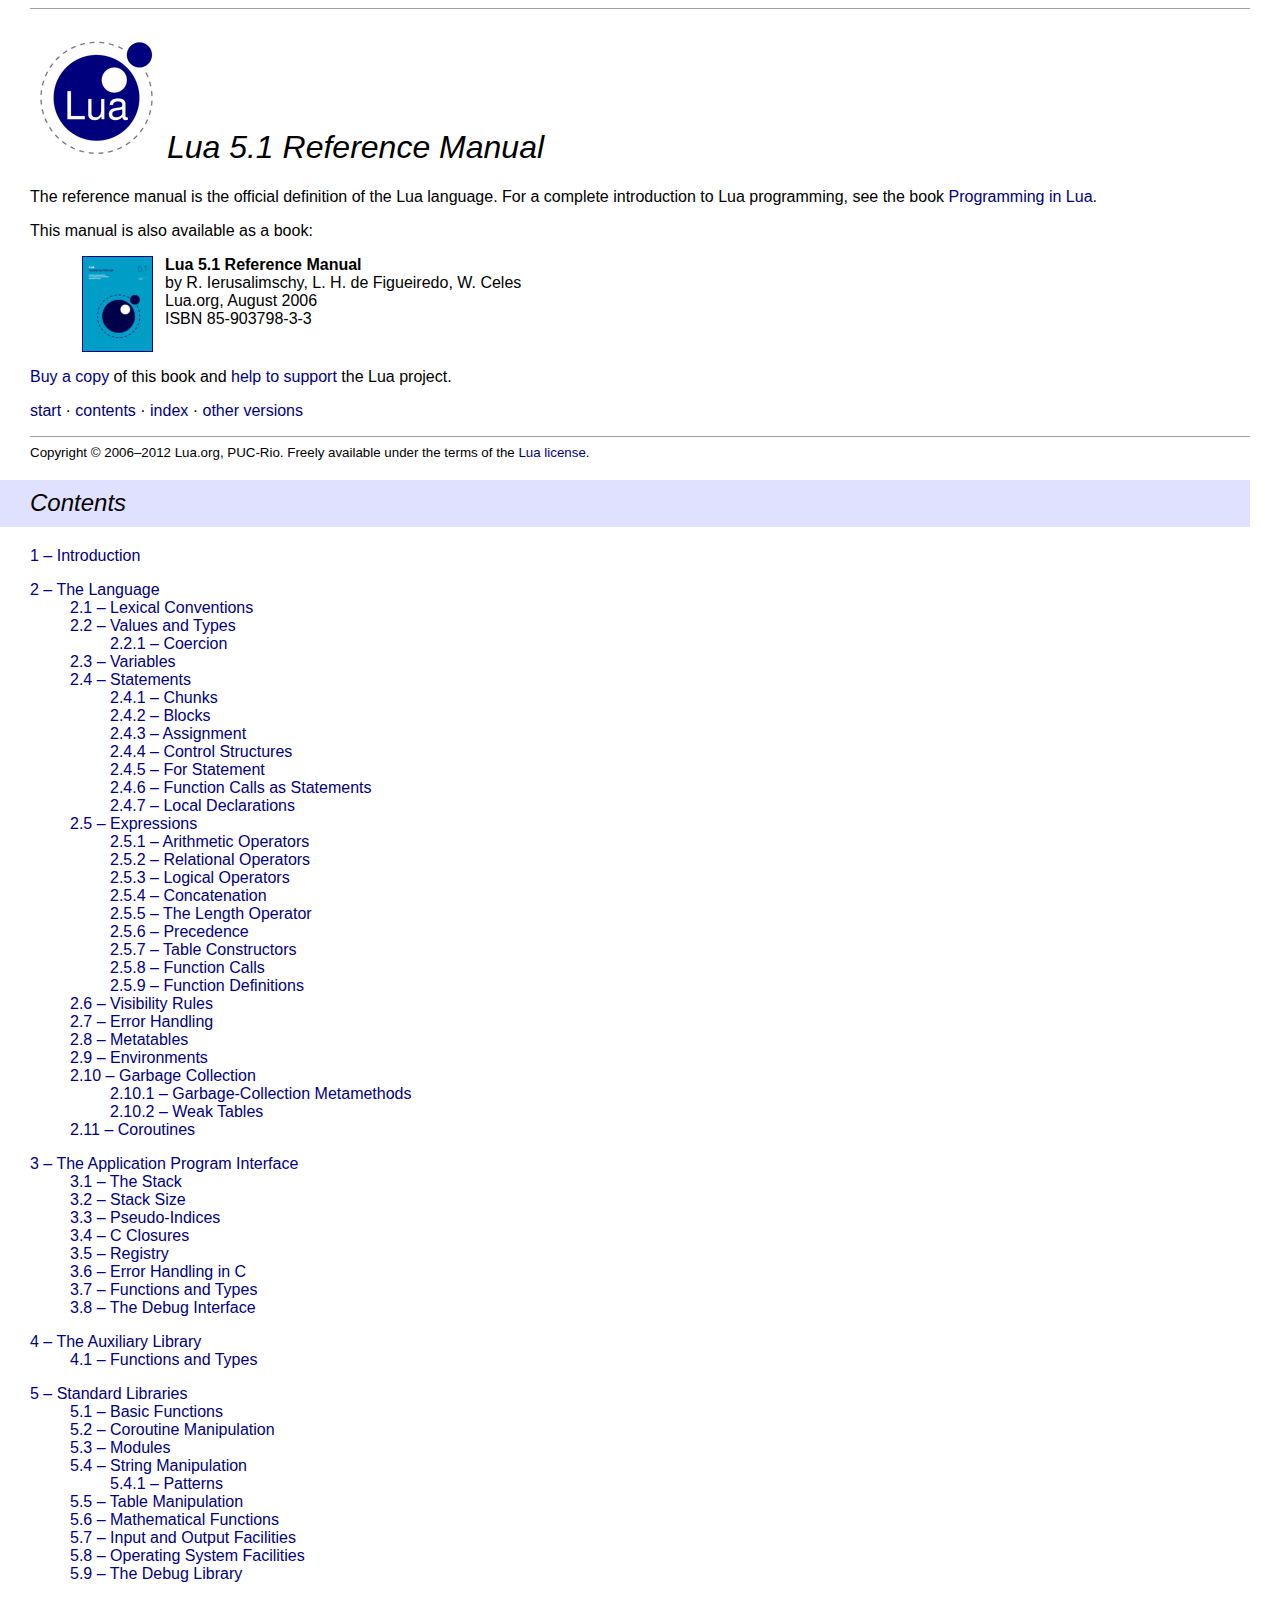
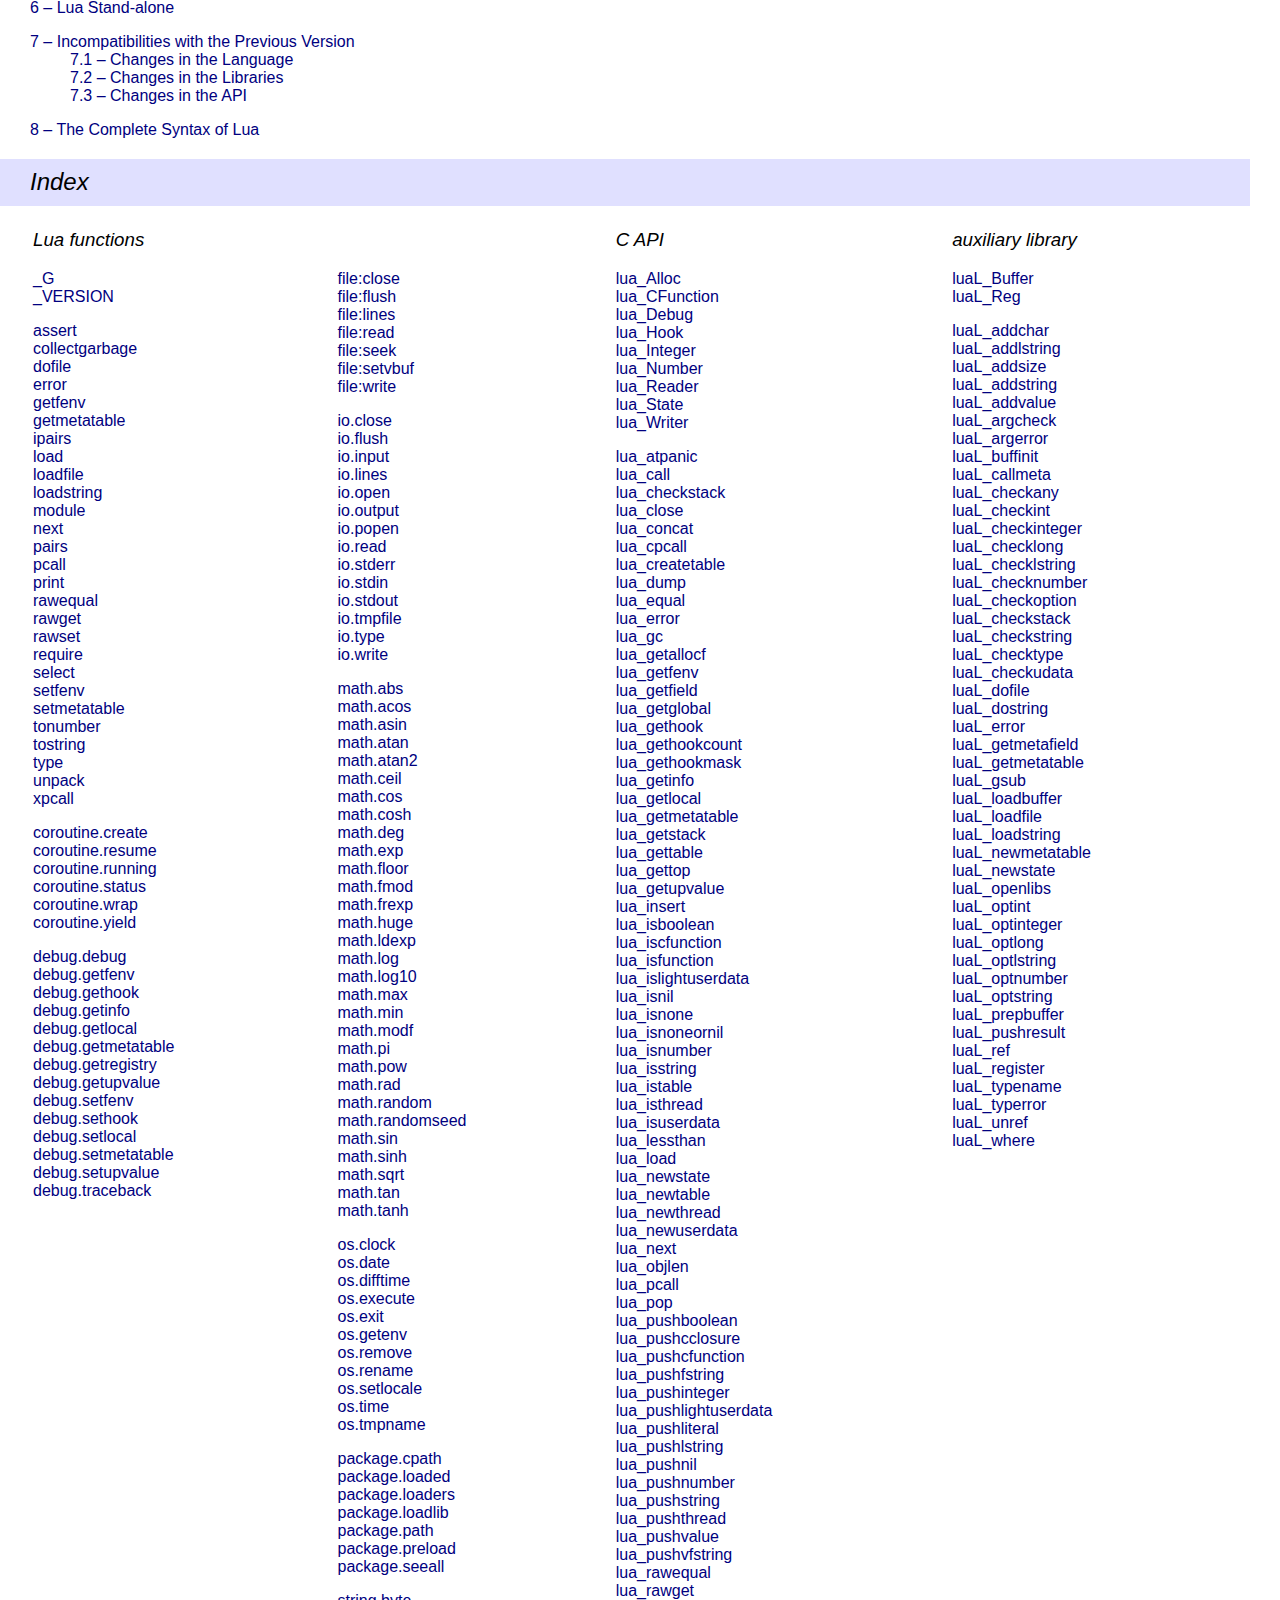
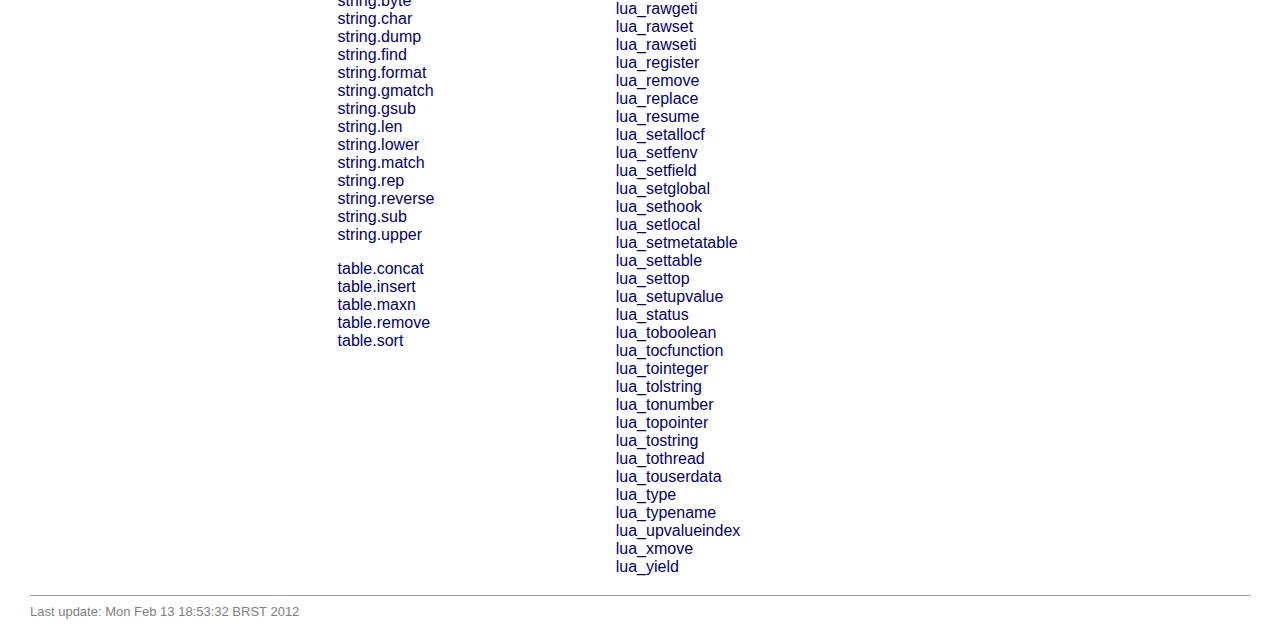
<file: redis-5.0.5/deps/lua/doc/contents.html>
<!DOCTYPE HTML PUBLIC "-//W3C//DTD HTML 4.01 Transitional//EN">
<HTML>
<HEAD>
<TITLE>Lua 5.1 Reference Manual - contents</TITLE>
<LINK REL="stylesheet" TYPE="text/css" HREF="lua.css">
<META HTTP-EQUIV="content-type" CONTENT="text/html; charset=utf-8">
<STYLE TYPE="text/css">
ul {
	list-style-type: none ;
}
</STYLE>
</HEAD>

<BODY>

<HR>
<H1>
<A HREF="http://www.lua.org/"><IMG SRC="logo.gif" ALT="" BORDER=0></A>
Lua 5.1 Reference Manual
</H1>

<P>
The reference manual is the official definition of the Lua language.
For a complete introduction to Lua programming, see the book
<A HREF="http://www.lua.org/docs.html#pil">Programming in Lua</A>.

<P>
This manual is also available as a book:
<BLOCKQUOTE>
<A HREF="http://www.amazon.com/exec/obidos/ASIN/8590379833/lua-indexmanual-20">
<IMG SRC="cover.png" ALT="" TITLE="buy from Amazon" BORDER=1 ALIGN="left" HSPACE=12>
</A>
<B>Lua 5.1 Reference Manual</B>
<BR>by R. Ierusalimschy, L. H. de Figueiredo, W. Celes
<BR>Lua.org, August 2006
<BR>ISBN 85-903798-3-3
<BR CLEAR="all">
</BLOCKQUOTE>

<P>
<A HREF="http://www.amazon.com/exec/obidos/ASIN/8590379833/lua-indexmanual-20">Buy a copy</A>
of this book and
<A HREF="http://www.lua.org/donations.html">help to support</A>
the Lua project.

<P>
<A HREF="manual.html">start</A>
&middot;
<A HREF="#contents">contents</A>
&middot;
<A HREF="#index">index</A>
&middot;
<A HREF="http://www.lua.org/manual/">other versions</A>
<HR>
<SMALL>
Copyright &copy; 2006&ndash;2012 Lua.org, PUC-Rio.
Freely available under the terms of the
<A HREF="http://www.lua.org/license.html">Lua license</A>.
</SMALL>

<H2><A NAME="contents">Contents</A></H2>
<UL style="padding: 0">
<LI><A HREF="manual.html">1 &ndash; Introduction</A>
<P>
<LI><A HREF="manual.html#2">2 &ndash; The Language</A>
<UL>
<LI><A HREF="manual.html#2.1">2.1 &ndash; Lexical Conventions</A>
<LI><A HREF="manual.html#2.2">2.2 &ndash; Values and Types</A>
<UL>
<LI><A HREF="manual.html#2.2.1">2.2.1 &ndash; Coercion</A>
</UL>
<LI><A HREF="manual.html#2.3">2.3 &ndash; Variables</A>
<LI><A HREF="manual.html#2.4">2.4 &ndash; Statements</A>
<UL>
<LI><A HREF="manual.html#2.4.1">2.4.1 &ndash; Chunks</A>
<LI><A HREF="manual.html#2.4.2">2.4.2 &ndash; Blocks</A>
<LI><A HREF="manual.html#2.4.3">2.4.3 &ndash; Assignment</A>
<LI><A HREF="manual.html#2.4.4">2.4.4 &ndash; Control Structures</A>
<LI><A HREF="manual.html#2.4.5">2.4.5 &ndash; For Statement</A>
<LI><A HREF="manual.html#2.4.6">2.4.6 &ndash; Function Calls as Statements</A>
<LI><A HREF="manual.html#2.4.7">2.4.7 &ndash; Local Declarations</A>
</UL>
<LI><A HREF="manual.html#2.5">2.5 &ndash; Expressions</A>
<UL>
<LI><A HREF="manual.html#2.5.1">2.5.1 &ndash; Arithmetic Operators</A>
<LI><A HREF="manual.html#2.5.2">2.5.2 &ndash; Relational Operators</A>
<LI><A HREF="manual.html#2.5.3">2.5.3 &ndash; Logical Operators</A>
<LI><A HREF="manual.html#2.5.4">2.5.4 &ndash; Concatenation</A>
<LI><A HREF="manual.html#2.5.5">2.5.5 &ndash; The Length Operator</A>
<LI><A HREF="manual.html#2.5.6">2.5.6 &ndash; Precedence</A>
<LI><A HREF="manual.html#2.5.7">2.5.7 &ndash; Table Constructors</A>
<LI><A HREF="manual.html#2.5.8">2.5.8 &ndash; Function Calls</A>
<LI><A HREF="manual.html#2.5.9">2.5.9 &ndash; Function Definitions</A>
</UL>
<LI><A HREF="manual.html#2.6">2.6 &ndash; Visibility Rules</A>
<LI><A HREF="manual.html#2.7">2.7 &ndash; Error Handling</A>
<LI><A HREF="manual.html#2.8">2.8 &ndash; Metatables</A>
<LI><A HREF="manual.html#2.9">2.9 &ndash; Environments</A>
<LI><A HREF="manual.html#2.10">2.10 &ndash; Garbage Collection</A>
<UL>
<LI><A HREF="manual.html#2.10.1">2.10.1 &ndash; Garbage-Collection Metamethods</A>
<LI><A HREF="manual.html#2.10.2">2.10.2 &ndash; Weak Tables</A>
</UL>
<LI><A HREF="manual.html#2.11">2.11 &ndash; Coroutines</A>
</UL>
<P>
<LI><A HREF="manual.html#3">3 &ndash; The Application Program Interface</A>
<UL>
<LI><A HREF="manual.html#3.1">3.1 &ndash; The Stack</A>
<LI><A HREF="manual.html#3.2">3.2 &ndash; Stack Size</A>
<LI><A HREF="manual.html#3.3">3.3 &ndash; Pseudo-Indices</A>
<LI><A HREF="manual.html#3.4">3.4 &ndash; C Closures</A>
<LI><A HREF="manual.html#3.5">3.5 &ndash; Registry</A>
<LI><A HREF="manual.html#3.6">3.6 &ndash; Error Handling in C</A>
<LI><A HREF="manual.html#3.7">3.7 &ndash; Functions and Types</A>
<LI><A HREF="manual.html#3.8">3.8 &ndash; The Debug Interface</A>
</UL>
<P>
<LI><A HREF="manual.html#4">4 &ndash; The Auxiliary Library</A>
<UL>
<LI><A HREF="manual.html#4.1">4.1 &ndash; Functions and Types</A>
</UL>
<P>
<LI><A HREF="manual.html#5">5 &ndash; Standard Libraries</A>
<UL>
<LI><A HREF="manual.html#5.1">5.1 &ndash; Basic Functions</A>
<LI><A HREF="manual.html#5.2">5.2 &ndash; Coroutine Manipulation</A>
<LI><A HREF="manual.html#5.3">5.3 &ndash; Modules</A>
<LI><A HREF="manual.html#5.4">5.4 &ndash; String Manipulation</A>
<UL>
<LI><A HREF="manual.html#5.4.1">5.4.1 &ndash; Patterns</A>
</UL>
<LI><A HREF="manual.html#5.5">5.5 &ndash; Table Manipulation</A>
<LI><A HREF="manual.html#5.6">5.6 &ndash; Mathematical Functions</A>
<LI><A HREF="manual.html#5.7">5.7 &ndash; Input and Output Facilities</A>
<LI><A HREF="manual.html#5.8">5.8 &ndash; Operating System Facilities</A>
<LI><A HREF="manual.html#5.9">5.9 &ndash; The Debug Library</A>
</UL>
<P>
<LI><A HREF="manual.html#6">6 &ndash; Lua Stand-alone</A>
<P>
<LI><A HREF="manual.html#7">7 &ndash; Incompatibilities with the Previous Version</A>
<UL>
<LI><A HREF="manual.html#7.1">7.1 &ndash; Changes in the Language</A>
<LI><A HREF="manual.html#7.2">7.2 &ndash; Changes in the Libraries</A>
<LI><A HREF="manual.html#7.3">7.3 &ndash; Changes in the API</A>
</UL>
<P>
<LI><A HREF="manual.html#8">8 &ndash; The Complete Syntax of Lua</A>
</UL>

<H2><A NAME="index">Index</A></H2>
<TABLE WIDTH="100%">
<TR VALIGN="top">
<TD>
<H3><A NAME="functions">Lua functions</A></H3>
<A HREF="manual.html#pdf-_G">_G</A><BR>
<A HREF="manual.html#pdf-_VERSION">_VERSION</A><BR>
<P>

<A HREF="manual.html#pdf-assert">assert</A><BR>
<A HREF="manual.html#pdf-collectgarbage">collectgarbage</A><BR>
<A HREF="manual.html#pdf-dofile">dofile</A><BR>
<A HREF="manual.html#pdf-error">error</A><BR>
<A HREF="manual.html#pdf-getfenv">getfenv</A><BR>
<A HREF="manual.html#pdf-getmetatable">getmetatable</A><BR>
<A HREF="manual.html#pdf-ipairs">ipairs</A><BR>
<A HREF="manual.html#pdf-load">load</A><BR>
<A HREF="manual.html#pdf-loadfile">loadfile</A><BR>
<A HREF="manual.html#pdf-loadstring">loadstring</A><BR>
<A HREF="manual.html#pdf-module">module</A><BR>
<A HREF="manual.html#pdf-next">next</A><BR>
<A HREF="manual.html#pdf-pairs">pairs</A><BR>
<A HREF="manual.html#pdf-pcall">pcall</A><BR>
<A HREF="manual.html#pdf-print">print</A><BR>
<A HREF="manual.html#pdf-rawequal">rawequal</A><BR>
<A HREF="manual.html#pdf-rawget">rawget</A><BR>
<A HREF="manual.html#pdf-rawset">rawset</A><BR>
<A HREF="manual.html#pdf-require">require</A><BR>
<A HREF="manual.html#pdf-select">select</A><BR>
<A HREF="manual.html#pdf-setfenv">setfenv</A><BR>
<A HREF="manual.html#pdf-setmetatable">setmetatable</A><BR>
<A HREF="manual.html#pdf-tonumber">tonumber</A><BR>
<A HREF="manual.html#pdf-tostring">tostring</A><BR>
<A HREF="manual.html#pdf-type">type</A><BR>
<A HREF="manual.html#pdf-unpack">unpack</A><BR>
<A HREF="manual.html#pdf-xpcall">xpcall</A><BR>
<P>

<A HREF="manual.html#pdf-coroutine.create">coroutine.create</A><BR>
<A HREF="manual.html#pdf-coroutine.resume">coroutine.resume</A><BR>
<A HREF="manual.html#pdf-coroutine.running">coroutine.running</A><BR>
<A HREF="manual.html#pdf-coroutine.status">coroutine.status</A><BR>
<A HREF="manual.html#pdf-coroutine.wrap">coroutine.wrap</A><BR>
<A HREF="manual.html#pdf-coroutine.yield">coroutine.yield</A><BR>
<P>

<A HREF="manual.html#pdf-debug.debug">debug.debug</A><BR>
<A HREF="manual.html#pdf-debug.getfenv">debug.getfenv</A><BR>
<A HREF="manual.html#pdf-debug.gethook">debug.gethook</A><BR>
<A HREF="manual.html#pdf-debug.getinfo">debug.getinfo</A><BR>
<A HREF="manual.html#pdf-debug.getlocal">debug.getlocal</A><BR>
<A HREF="manual.html#pdf-debug.getmetatable">debug.getmetatable</A><BR>
<A HREF="manual.html#pdf-debug.getregistry">debug.getregistry</A><BR>
<A HREF="manual.html#pdf-debug.getupvalue">debug.getupvalue</A><BR>
<A HREF="manual.html#pdf-debug.setfenv">debug.setfenv</A><BR>
<A HREF="manual.html#pdf-debug.sethook">debug.sethook</A><BR>
<A HREF="manual.html#pdf-debug.setlocal">debug.setlocal</A><BR>
<A HREF="manual.html#pdf-debug.setmetatable">debug.setmetatable</A><BR>
<A HREF="manual.html#pdf-debug.setupvalue">debug.setupvalue</A><BR>
<A HREF="manual.html#pdf-debug.traceback">debug.traceback</A><BR>

</TD>
<TD>
<H3>&nbsp;</H3>
<A HREF="manual.html#pdf-file:close">file:close</A><BR>
<A HREF="manual.html#pdf-file:flush">file:flush</A><BR>
<A HREF="manual.html#pdf-file:lines">file:lines</A><BR>
<A HREF="manual.html#pdf-file:read">file:read</A><BR>
<A HREF="manual.html#pdf-file:seek">file:seek</A><BR>
<A HREF="manual.html#pdf-file:setvbuf">file:setvbuf</A><BR>
<A HREF="manual.html#pdf-file:write">file:write</A><BR>
<P>

<A HREF="manual.html#pdf-io.close">io.close</A><BR>
<A HREF="manual.html#pdf-io.flush">io.flush</A><BR>
<A HREF="manual.html#pdf-io.input">io.input</A><BR>
<A HREF="manual.html#pdf-io.lines">io.lines</A><BR>
<A HREF="manual.html#pdf-io.open">io.open</A><BR>
<A HREF="manual.html#pdf-io.output">io.output</A><BR>
<A HREF="manual.html#pdf-io.popen">io.popen</A><BR>
<A HREF="manual.html#pdf-io.read">io.read</A><BR>
<A HREF="manual.html#pdf-io.stderr">io.stderr</A><BR>
<A HREF="manual.html#pdf-io.stdin">io.stdin</A><BR>
<A HREF="manual.html#pdf-io.stdout">io.stdout</A><BR>
<A HREF="manual.html#pdf-io.tmpfile">io.tmpfile</A><BR>
<A HREF="manual.html#pdf-io.type">io.type</A><BR>
<A HREF="manual.html#pdf-io.write">io.write</A><BR>
<P>

<A HREF="manual.html#pdf-math.abs">math.abs</A><BR>
<A HREF="manual.html#pdf-math.acos">math.acos</A><BR>
<A HREF="manual.html#pdf-math.asin">math.asin</A><BR>
<A HREF="manual.html#pdf-math.atan">math.atan</A><BR>
<A HREF="manual.html#pdf-math.atan2">math.atan2</A><BR>
<A HREF="manual.html#pdf-math.ceil">math.ceil</A><BR>
<A HREF="manual.html#pdf-math.cos">math.cos</A><BR>
<A HREF="manual.html#pdf-math.cosh">math.cosh</A><BR>
<A HREF="manual.html#pdf-math.deg">math.deg</A><BR>
<A HREF="manual.html#pdf-math.exp">math.exp</A><BR>
<A HREF="manual.html#pdf-math.floor">math.floor</A><BR>
<A HREF="manual.html#pdf-math.fmod">math.fmod</A><BR>
<A HREF="manual.html#pdf-math.frexp">math.frexp</A><BR>
<A HREF="manual.html#pdf-math.huge">math.huge</A><BR>
<A HREF="manual.html#pdf-math.ldexp">math.ldexp</A><BR>
<A HREF="manual.html#pdf-math.log">math.log</A><BR>
<A HREF="manual.html#pdf-math.log10">math.log10</A><BR>
<A HREF="manual.html#pdf-math.max">math.max</A><BR>
<A HREF="manual.html#pdf-math.min">math.min</A><BR>
<A HREF="manual.html#pdf-math.modf">math.modf</A><BR>
<A HREF="manual.html#pdf-math.pi">math.pi</A><BR>
<A HREF="manual.html#pdf-math.pow">math.pow</A><BR>
<A HREF="manual.html#pdf-math.rad">math.rad</A><BR>
<A HREF="manual.html#pdf-math.random">math.random</A><BR>
<A HREF="manual.html#pdf-math.randomseed">math.randomseed</A><BR>
<A HREF="manual.html#pdf-math.sin">math.sin</A><BR>
<A HREF="manual.html#pdf-math.sinh">math.sinh</A><BR>
<A HREF="manual.html#pdf-math.sqrt">math.sqrt</A><BR>
<A HREF="manual.html#pdf-math.tan">math.tan</A><BR>
<A HREF="manual.html#pdf-math.tanh">math.tanh</A><BR>
<P>

<A HREF="manual.html#pdf-os.clock">os.clock</A><BR>
<A HREF="manual.html#pdf-os.date">os.date</A><BR>
<A HREF="manual.html#pdf-os.difftime">os.difftime</A><BR>
<A HREF="manual.html#pdf-os.execute">os.execute</A><BR>
<A HREF="manual.html#pdf-os.exit">os.exit</A><BR>
<A HREF="manual.html#pdf-os.getenv">os.getenv</A><BR>
<A HREF="manual.html#pdf-os.remove">os.remove</A><BR>
<A HREF="manual.html#pdf-os.rename">os.rename</A><BR>
<A HREF="manual.html#pdf-os.setlocale">os.setlocale</A><BR>
<A HREF="manual.html#pdf-os.time">os.time</A><BR>
<A HREF="manual.html#pdf-os.tmpname">os.tmpname</A><BR>
<P>

<A HREF="manual.html#pdf-package.cpath">package.cpath</A><BR>
<A HREF="manual.html#pdf-package.loaded">package.loaded</A><BR>
<A HREF="manual.html#pdf-package.loaders">package.loaders</A><BR>
<A HREF="manual.html#pdf-package.loadlib">package.loadlib</A><BR>
<A HREF="manual.html#pdf-package.path">package.path</A><BR>
<A HREF="manual.html#pdf-package.preload">package.preload</A><BR>
<A HREF="manual.html#pdf-package.seeall">package.seeall</A><BR>
<P>

<A HREF="manual.html#pdf-string.byte">string.byte</A><BR>
<A HREF="manual.html#pdf-string.char">string.char</A><BR>
<A HREF="manual.html#pdf-string.dump">string.dump</A><BR>
<A HREF="manual.html#pdf-string.find">string.find</A><BR>
<A HREF="manual.html#pdf-string.format">string.format</A><BR>
<A HREF="manual.html#pdf-string.gmatch">string.gmatch</A><BR>
<A HREF="manual.html#pdf-string.gsub">string.gsub</A><BR>
<A HREF="manual.html#pdf-string.len">string.len</A><BR>
<A HREF="manual.html#pdf-string.lower">string.lower</A><BR>
<A HREF="manual.html#pdf-string.match">string.match</A><BR>
<A HREF="manual.html#pdf-string.rep">string.rep</A><BR>
<A HREF="manual.html#pdf-string.reverse">string.reverse</A><BR>
<A HREF="manual.html#pdf-string.sub">string.sub</A><BR>
<A HREF="manual.html#pdf-string.upper">string.upper</A><BR>
<P>

<A HREF="manual.html#pdf-table.concat">table.concat</A><BR>
<A HREF="manual.html#pdf-table.insert">table.insert</A><BR>
<A HREF="manual.html#pdf-table.maxn">table.maxn</A><BR>
<A HREF="manual.html#pdf-table.remove">table.remove</A><BR>
<A HREF="manual.html#pdf-table.sort">table.sort</A><BR>

</TD>
<TD>
<H3>C API</H3>
<A HREF="manual.html#lua_Alloc">lua_Alloc</A><BR>
<A HREF="manual.html#lua_CFunction">lua_CFunction</A><BR>
<A HREF="manual.html#lua_Debug">lua_Debug</A><BR>
<A HREF="manual.html#lua_Hook">lua_Hook</A><BR>
<A HREF="manual.html#lua_Integer">lua_Integer</A><BR>
<A HREF="manual.html#lua_Number">lua_Number</A><BR>
<A HREF="manual.html#lua_Reader">lua_Reader</A><BR>
<A HREF="manual.html#lua_State">lua_State</A><BR>
<A HREF="manual.html#lua_Writer">lua_Writer</A><BR>
<P>

<A HREF="manual.html#lua_atpanic">lua_atpanic</A><BR>
<A HREF="manual.html#lua_call">lua_call</A><BR>
<A HREF="manual.html#lua_checkstack">lua_checkstack</A><BR>
<A HREF="manual.html#lua_close">lua_close</A><BR>
<A HREF="manual.html#lua_concat">lua_concat</A><BR>
<A HREF="manual.html#lua_cpcall">lua_cpcall</A><BR>
<A HREF="manual.html#lua_createtable">lua_createtable</A><BR>
<A HREF="manual.html#lua_dump">lua_dump</A><BR>
<A HREF="manual.html#lua_equal">lua_equal</A><BR>
<A HREF="manual.html#lua_error">lua_error</A><BR>
<A HREF="manual.html#lua_gc">lua_gc</A><BR>
<A HREF="manual.html#lua_getallocf">lua_getallocf</A><BR>
<A HREF="manual.html#lua_getfenv">lua_getfenv</A><BR>
<A HREF="manual.html#lua_getfield">lua_getfield</A><BR>
<A HREF="manual.html#lua_getglobal">lua_getglobal</A><BR>
<A HREF="manual.html#lua_gethook">lua_gethook</A><BR>
<A HREF="manual.html#lua_gethookcount">lua_gethookcount</A><BR>
<A HREF="manual.html#lua_gethookmask">lua_gethookmask</A><BR>
<A HREF="manual.html#lua_getinfo">lua_getinfo</A><BR>
<A HREF="manual.html#lua_getlocal">lua_getlocal</A><BR>
<A HREF="manual.html#lua_getmetatable">lua_getmetatable</A><BR>
<A HREF="manual.html#lua_getstack">lua_getstack</A><BR>
<A HREF="manual.html#lua_gettable">lua_gettable</A><BR>
<A HREF="manual.html#lua_gettop">lua_gettop</A><BR>
<A HREF="manual.html#lua_getupvalue">lua_getupvalue</A><BR>
<A HREF="manual.html#lua_insert">lua_insert</A><BR>
<A HREF="manual.html#lua_isboolean">lua_isboolean</A><BR>
<A HREF="manual.html#lua_iscfunction">lua_iscfunction</A><BR>
<A HREF="manual.html#lua_isfunction">lua_isfunction</A><BR>
<A HREF="manual.html#lua_islightuserdata">lua_islightuserdata</A><BR>
<A HREF="manual.html#lua_isnil">lua_isnil</A><BR>
<A HREF="manual.html#lua_isnone">lua_isnone</A><BR>
<A HREF="manual.html#lua_isnoneornil">lua_isnoneornil</A><BR>
<A HREF="manual.html#lua_isnumber">lua_isnumber</A><BR>
<A HREF="manual.html#lua_isstring">lua_isstring</A><BR>
<A HREF="manual.html#lua_istable">lua_istable</A><BR>
<A HREF="manual.html#lua_isthread">lua_isthread</A><BR>
<A HREF="manual.html#lua_isuserdata">lua_isuserdata</A><BR>
<A HREF="manual.html#lua_lessthan">lua_lessthan</A><BR>
<A HREF="manual.html#lua_load">lua_load</A><BR>
<A HREF="manual.html#lua_newstate">lua_newstate</A><BR>
<A HREF="manual.html#lua_newtable">lua_newtable</A><BR>
<A HREF="manual.html#lua_newthread">lua_newthread</A><BR>
<A HREF="manual.html#lua_newuserdata">lua_newuserdata</A><BR>
<A HREF="manual.html#lua_next">lua_next</A><BR>
<A HREF="manual.html#lua_objlen">lua_objlen</A><BR>
<A HREF="manual.html#lua_pcall">lua_pcall</A><BR>
<A HREF="manual.html#lua_pop">lua_pop</A><BR>
<A HREF="manual.html#lua_pushboolean">lua_pushboolean</A><BR>
<A HREF="manual.html#lua_pushcclosure">lua_pushcclosure</A><BR>
<A HREF="manual.html#lua_pushcfunction">lua_pushcfunction</A><BR>
<A HREF="manual.html#lua_pushfstring">lua_pushfstring</A><BR>
<A HREF="manual.html#lua_pushinteger">lua_pushinteger</A><BR>
<A HREF="manual.html#lua_pushlightuserdata">lua_pushlightuserdata</A><BR>
<A HREF="manual.html#lua_pushliteral">lua_pushliteral</A><BR>
<A HREF="manual.html#lua_pushlstring">lua_pushlstring</A><BR>
<A HREF="manual.html#lua_pushnil">lua_pushnil</A><BR>
<A HREF="manual.html#lua_pushnumber">lua_pushnumber</A><BR>
<A HREF="manual.html#lua_pushstring">lua_pushstring</A><BR>
<A HREF="manual.html#lua_pushthread">lua_pushthread</A><BR>
<A HREF="manual.html#lua_pushvalue">lua_pushvalue</A><BR>
<A HREF="manual.html#lua_pushvfstring">lua_pushvfstring</A><BR>
<A HREF="manual.html#lua_rawequal">lua_rawequal</A><BR>
<A HREF="manual.html#lua_rawget">lua_rawget</A><BR>
<A HREF="manual.html#lua_rawgeti">lua_rawgeti</A><BR>
<A HREF="manual.html#lua_rawset">lua_rawset</A><BR>
<A HREF="manual.html#lua_rawseti">lua_rawseti</A><BR>
<A HREF="manual.html#lua_register">lua_register</A><BR>
<A HREF="manual.html#lua_remove">lua_remove</A><BR>
<A HREF="manual.html#lua_replace">lua_replace</A><BR>
<A HREF="manual.html#lua_resume">lua_resume</A><BR>
<A HREF="manual.html#lua_setallocf">lua_setallocf</A><BR>
<A HREF="manual.html#lua_setfenv">lua_setfenv</A><BR>
<A HREF="manual.html#lua_setfield">lua_setfield</A><BR>
<A HREF="manual.html#lua_setglobal">lua_setglobal</A><BR>
<A HREF="manual.html#lua_sethook">lua_sethook</A><BR>
<A HREF="manual.html#lua_setlocal">lua_setlocal</A><BR>
<A HREF="manual.html#lua_setmetatable">lua_setmetatable</A><BR>
<A HREF="manual.html#lua_settable">lua_settable</A><BR>
<A HREF="manual.html#lua_settop">lua_settop</A><BR>
<A HREF="manual.html#lua_setupvalue">lua_setupvalue</A><BR>
<A HREF="manual.html#lua_status">lua_status</A><BR>
<A HREF="manual.html#lua_toboolean">lua_toboolean</A><BR>
<A HREF="manual.html#lua_tocfunction">lua_tocfunction</A><BR>
<A HREF="manual.html#lua_tointeger">lua_tointeger</A><BR>
<A HREF="manual.html#lua_tolstring">lua_tolstring</A><BR>
<A HREF="manual.html#lua_tonumber">lua_tonumber</A><BR>
<A HREF="manual.html#lua_topointer">lua_topointer</A><BR>
<A HREF="manual.html#lua_tostring">lua_tostring</A><BR>
<A HREF="manual.html#lua_tothread">lua_tothread</A><BR>
<A HREF="manual.html#lua_touserdata">lua_touserdata</A><BR>
<A HREF="manual.html#lua_type">lua_type</A><BR>
<A HREF="manual.html#lua_typename">lua_typename</A><BR>
<A HREF="manual.html#lua_upvalueindex">lua_upvalueindex</A><BR>
<A HREF="manual.html#lua_xmove">lua_xmove</A><BR>
<A HREF="manual.html#lua_yield">lua_yield</A><BR>

</TD>
<TD>
<H3>auxiliary library</H3>
<A HREF="manual.html#luaL_Buffer">luaL_Buffer</A><BR>
<A HREF="manual.html#luaL_Reg">luaL_Reg</A><BR>
<P>

<A HREF="manual.html#luaL_addchar">luaL_addchar</A><BR>
<A HREF="manual.html#luaL_addlstring">luaL_addlstring</A><BR>
<A HREF="manual.html#luaL_addsize">luaL_addsize</A><BR>
<A HREF="manual.html#luaL_addstring">luaL_addstring</A><BR>
<A HREF="manual.html#luaL_addvalue">luaL_addvalue</A><BR>
<A HREF="manual.html#luaL_argcheck">luaL_argcheck</A><BR>
<A HREF="manual.html#luaL_argerror">luaL_argerror</A><BR>
<A HREF="manual.html#luaL_buffinit">luaL_buffinit</A><BR>
<A HREF="manual.html#luaL_callmeta">luaL_callmeta</A><BR>
<A HREF="manual.html#luaL_checkany">luaL_checkany</A><BR>
<A HREF="manual.html#luaL_checkint">luaL_checkint</A><BR>
<A HREF="manual.html#luaL_checkinteger">luaL_checkinteger</A><BR>
<A HREF="manual.html#luaL_checklong">luaL_checklong</A><BR>
<A HREF="manual.html#luaL_checklstring">luaL_checklstring</A><BR>
<A HREF="manual.html#luaL_checknumber">luaL_checknumber</A><BR>
<A HREF="manual.html#luaL_checkoption">luaL_checkoption</A><BR>
<A HREF="manual.html#luaL_checkstack">luaL_checkstack</A><BR>
<A HREF="manual.html#luaL_checkstring">luaL_checkstring</A><BR>
<A HREF="manual.html#luaL_checktype">luaL_checktype</A><BR>
<A HREF="manual.html#luaL_checkudata">luaL_checkudata</A><BR>
<A HREF="manual.html#luaL_dofile">luaL_dofile</A><BR>
<A HREF="manual.html#luaL_dostring">luaL_dostring</A><BR>
<A HREF="manual.html#luaL_error">luaL_error</A><BR>
<A HREF="manual.html#luaL_getmetafield">luaL_getmetafield</A><BR>
<A HREF="manual.html#luaL_getmetatable">luaL_getmetatable</A><BR>
<A HREF="manual.html#luaL_gsub">luaL_gsub</A><BR>
<A HREF="manual.html#luaL_loadbuffer">luaL_loadbuffer</A><BR>
<A HREF="manual.html#luaL_loadfile">luaL_loadfile</A><BR>
<A HREF="manual.html#luaL_loadstring">luaL_loadstring</A><BR>
<A HREF="manual.html#luaL_newmetatable">luaL_newmetatable</A><BR>
<A HREF="manual.html#luaL_newstate">luaL_newstate</A><BR>
<A HREF="manual.html#luaL_openlibs">luaL_openlibs</A><BR>
<A HREF="manual.html#luaL_optint">luaL_optint</A><BR>
<A HREF="manual.html#luaL_optinteger">luaL_optinteger</A><BR>
<A HREF="manual.html#luaL_optlong">luaL_optlong</A><BR>
<A HREF="manual.html#luaL_optlstring">luaL_optlstring</A><BR>
<A HREF="manual.html#luaL_optnumber">luaL_optnumber</A><BR>
<A HREF="manual.html#luaL_optstring">luaL_optstring</A><BR>
<A HREF="manual.html#luaL_prepbuffer">luaL_prepbuffer</A><BR>
<A HREF="manual.html#luaL_pushresult">luaL_pushresult</A><BR>
<A HREF="manual.html#luaL_ref">luaL_ref</A><BR>
<A HREF="manual.html#luaL_register">luaL_register</A><BR>
<A HREF="manual.html#luaL_typename">luaL_typename</A><BR>
<A HREF="manual.html#luaL_typerror">luaL_typerror</A><BR>
<A HREF="manual.html#luaL_unref">luaL_unref</A><BR>
<A HREF="manual.html#luaL_where">luaL_where</A><BR>

</TD>
</TR>
</TABLE>
<P>

<HR>
<SMALL CLASS="footer">
Last update:
Mon Feb 13 18:53:32 BRST 2012
</SMALL>
<!--
Last change: revised for Lua 5.1.5
-->

</BODY>
</HTML>
</file>
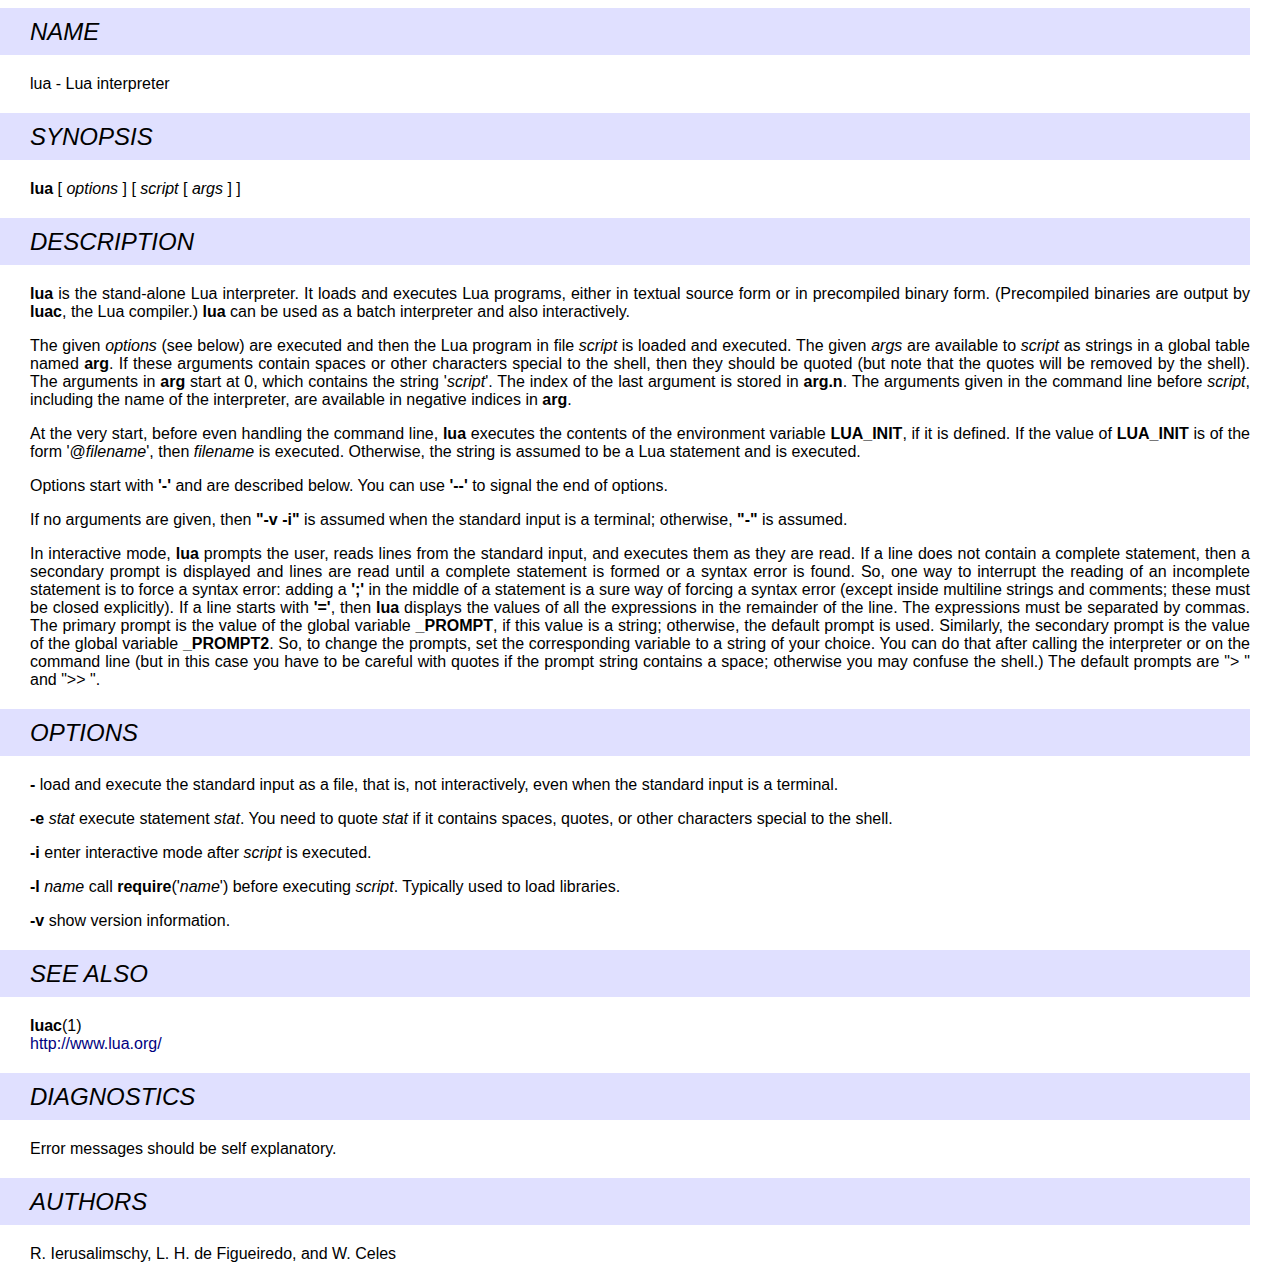
<file: redis-5.0.5/deps/lua/doc/lua.html>
<!-- $Id: lua.man,v 1.11 2006/01/06 16:03:34 lhf Exp $ -->
<HTML>
<HEAD>
<TITLE>LUA man page</TITLE>
<LINK REL="stylesheet" TYPE="text/css" HREF="lua.css">
</HEAD>

<BODY BGCOLOR="#FFFFFF">

<H2>NAME</H2>
lua - Lua interpreter
<H2>SYNOPSIS</H2>
<B>lua</B>
[
<I>options</I>
]
[
<I>script</I>
[
<I>args</I>
]
]
<H2>DESCRIPTION</H2>
<B>lua</B>
is the stand-alone Lua interpreter.
It loads and executes Lua programs,
either in textual source form or
in precompiled binary form.
(Precompiled binaries are output by
<B>luac</B>,
the Lua compiler.)
<B>lua</B>
can be used as a batch interpreter and also interactively.
<P>
The given
<I>options</I>
(see below)
are executed and then
the Lua program in file
<I>script</I>
is loaded and executed.
The given
<I>args</I>
are available to
<I>script</I>
as strings in a global table named
<B>arg</B>.
If these arguments contain spaces or other characters special to the shell,
then they should be quoted
(but note that the quotes will be removed by the shell).
The arguments in
<B>arg</B>
start at 0,
which contains the string
'<I>script</I>'.
The index of the last argument is stored in
<B>arg.n</B>.
The arguments given in the command line before
<I>script</I>,
including the name of the interpreter,
are available in negative indices in
<B>arg</B>.
<P>
At the very start,
before even handling the command line,
<B>lua</B>
executes the contents of the environment variable
<B>LUA_INIT</B>,
if it is defined.
If the value of
<B>LUA_INIT</B>
is of the form
'@<I>filename</I>',
then
<I>filename</I>
is executed.
Otherwise, the string is assumed to be a Lua statement and is executed.
<P>
Options start with
<B>'-'</B>
and are described below.
You can use
<B>'--'</B>
to signal the end of options.
<P>
If no arguments are given,
then
<B>"-v -i"</B>
is assumed when the standard input is a terminal;
otherwise,
<B>"-"</B>
is assumed.
<P>
In interactive mode,
<B>lua</B>
prompts the user,
reads lines from the standard input,
and executes them as they are read.
If a line does not contain a complete statement,
then a secondary prompt is displayed and
lines are read until a complete statement is formed or
a syntax error is found.
So, one way to interrupt the reading of an incomplete statement is
to force a syntax error:
adding a
<B>';'</B>
in the middle of a statement is a sure way of forcing a syntax error
(except inside multiline strings and comments; these must be closed explicitly).
If a line starts with
<B>'='</B>,
then
<B>lua</B>
displays the values of all the expressions in the remainder of the
line. The expressions must be separated by commas.
The primary prompt is the value of the global variable
<B>_PROMPT</B>,
if this value is a string;
otherwise, the default prompt is used.
Similarly, the secondary prompt is the value of the global variable
<B>_PROMPT2</B>.
So,
to change the prompts,
set the corresponding variable to a string of your choice.
You can do that after calling the interpreter
or on the command line
(but in this case you have to be careful with quotes
if the prompt string contains a space; otherwise you may confuse the shell.)
The default prompts are "&gt; " and "&gt;&gt; ".
<H2>OPTIONS</H2>
<P>
<B>-</B>
load and execute the standard input as a file,
that is,
not interactively,
even when the standard input is a terminal.
<P>
<B>-e </B><I>stat</I>
execute statement
<I>stat</I>.
You need to quote
<I>stat </I>
if it contains spaces, quotes,
or other characters special to the shell.
<P>
<B>-i</B>
enter interactive mode after
<I>script</I>
is executed.
<P>
<B>-l </B><I>name</I>
call
<B>require</B>('<I>name</I>')
before executing
<I>script</I>.
Typically used to load libraries.
<P>
<B>-v</B>
show version information.
<H2>SEE ALSO</H2>
<B>luac</B>(1)
<BR>
<A HREF="http://www.lua.org/">http://www.lua.org/</A>
<H2>DIAGNOSTICS</H2>
Error messages should be self explanatory.
<H2>AUTHORS</H2>
R. Ierusalimschy,
L. H. de Figueiredo,
and
W. Celes
<!-- EOF -->
</BODY>
</HTML>
</file>
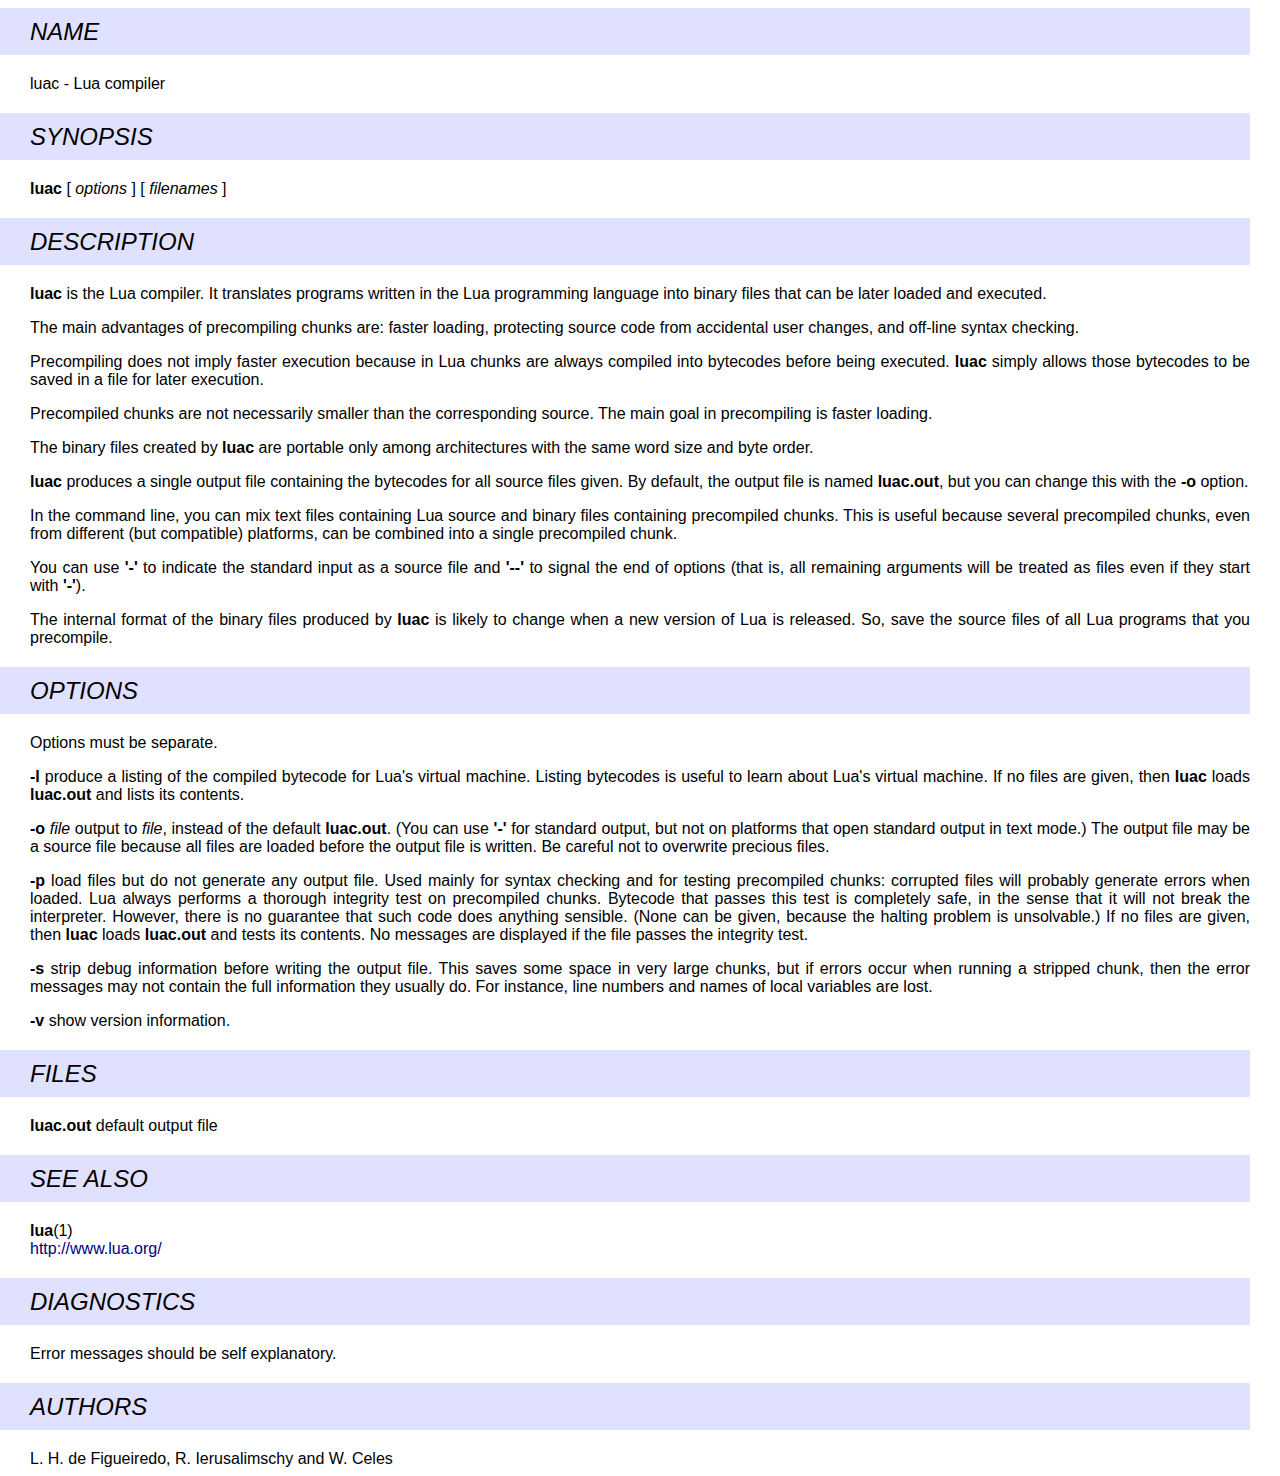
<file: redis-5.0.5/deps/lua/doc/luac.html>
<!-- $Id: luac.man,v 1.28 2006/01/06 16:03:34 lhf Exp $ -->
<HTML>
<HEAD>
<TITLE>LUAC man page</TITLE>
<LINK REL="stylesheet" TYPE="text/css" HREF="lua.css">
</HEAD>

<BODY BGCOLOR="#FFFFFF">

<H2>NAME</H2>
luac - Lua compiler
<H2>SYNOPSIS</H2>
<B>luac</B>
[
<I>options</I>
] [
<I>filenames</I>
]
<H2>DESCRIPTION</H2>
<B>luac</B>
is the Lua compiler.
It translates programs written in the Lua programming language
into binary files that can be later loaded and executed.
<P>
The main advantages of precompiling chunks are:
faster loading,
protecting source code from accidental user changes,
and
off-line syntax checking.
<P>
Precompiling does not imply faster execution
because in Lua chunks are always compiled into bytecodes before being executed.
<B>luac</B>
simply allows those bytecodes to be saved in a file for later execution.
<P>
Precompiled chunks are not necessarily smaller than the corresponding source.
The main goal in precompiling is faster loading.
<P>
The binary files created by
<B>luac</B>
are portable only among architectures with the same word size and byte order.
<P>
<B>luac</B>
produces a single output file containing the bytecodes
for all source files given.
By default,
the output file is named
<B>luac.out</B>,
but you can change this with the
<B>-o</B>
option.
<P>
In the command line,
you can mix
text files containing Lua source and
binary files containing precompiled chunks.
This is useful because several precompiled chunks,
even from different (but compatible) platforms,
can be combined into a single precompiled chunk.
<P>
You can use
<B>'-'</B>
to indicate the standard input as a source file
and
<B>'--'</B>
to signal the end of options
(that is,
all remaining arguments will be treated as files even if they start with
<B>'-'</B>).
<P>
The internal format of the binary files produced by
<B>luac</B>
is likely to change when a new version of Lua is released.
So,
save the source files of all Lua programs that you precompile.
<P>
<H2>OPTIONS</H2>
Options must be separate.
<P>
<B>-l</B>
produce a listing of the compiled bytecode for Lua's virtual machine.
Listing bytecodes is useful to learn about Lua's virtual machine.
If no files are given, then
<B>luac</B>
loads
<B>luac.out</B>
and lists its contents.
<P>
<B>-o </B><I>file</I>
output to
<I>file</I>,
instead of the default
<B>luac.out</B>.
(You can use
<B>'-'</B>
for standard output,
but not on platforms that open standard output in text mode.)
The output file may be a source file because
all files are loaded before the output file is written.
Be careful not to overwrite precious files.
<P>
<B>-p</B>
load files but do not generate any output file.
Used mainly for syntax checking and for testing precompiled chunks:
corrupted files will probably generate errors when loaded.
Lua always performs a thorough integrity test on precompiled chunks.
Bytecode that passes this test is completely safe,
in the sense that it will not break the interpreter.
However,
there is no guarantee that such code does anything sensible.
(None can be given, because the halting problem is unsolvable.)
If no files are given, then
<B>luac</B>
loads
<B>luac.out</B>
and tests its contents.
No messages are displayed if the file passes the integrity test.
<P>
<B>-s</B>
strip debug information before writing the output file.
This saves some space in very large chunks,
but if errors occur when running a stripped chunk,
then the error messages may not contain the full information they usually do.
For instance,
line numbers and names of local variables are lost.
<P>
<B>-v</B>
show version information.
<H2>FILES</H2>
<P>
<B>luac.out</B>
default output file
<H2>SEE ALSO</H2>
<B>lua</B>(1)
<BR>
<A HREF="http://www.lua.org/">http://www.lua.org/</A>
<H2>DIAGNOSTICS</H2>
Error messages should be self explanatory.
<H2>AUTHORS</H2>
L. H. de Figueiredo,
R. Ierusalimschy and
W. Celes
<!-- EOF -->
</BODY>
</HTML>
</file>
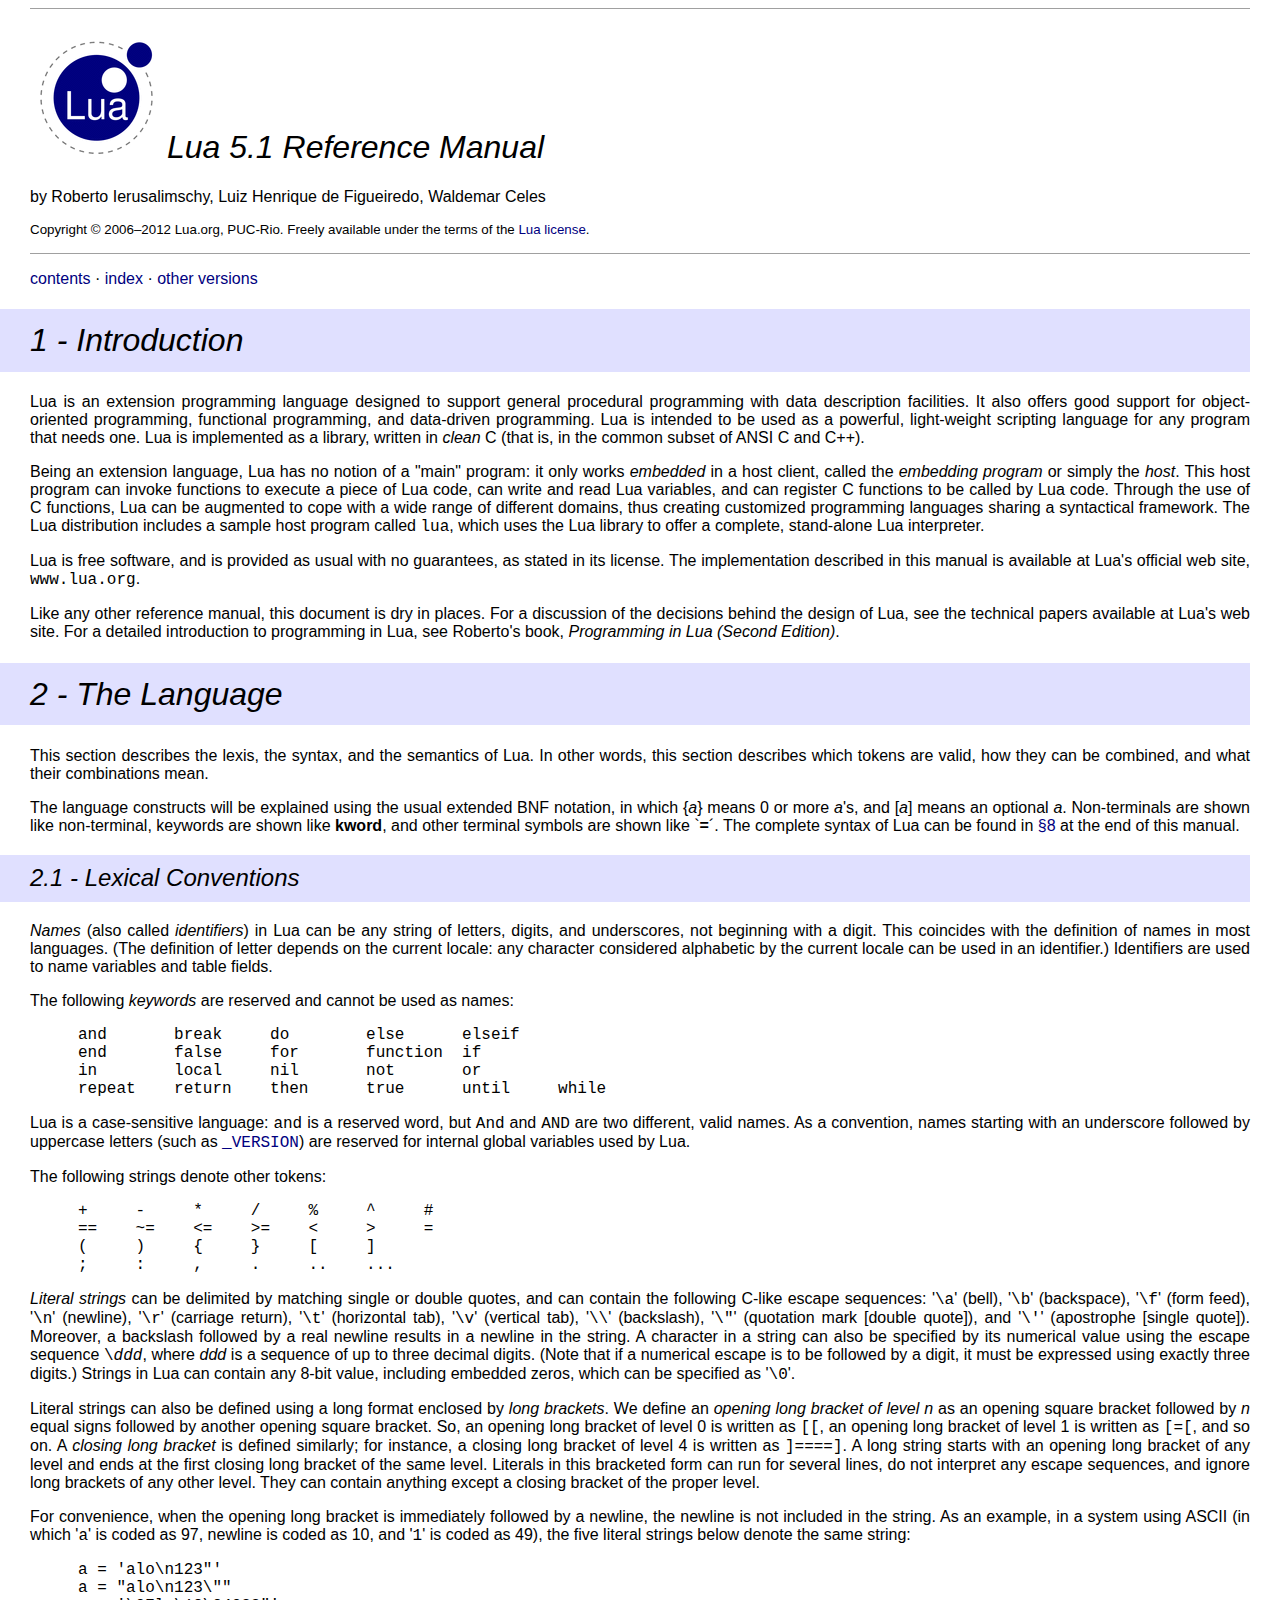
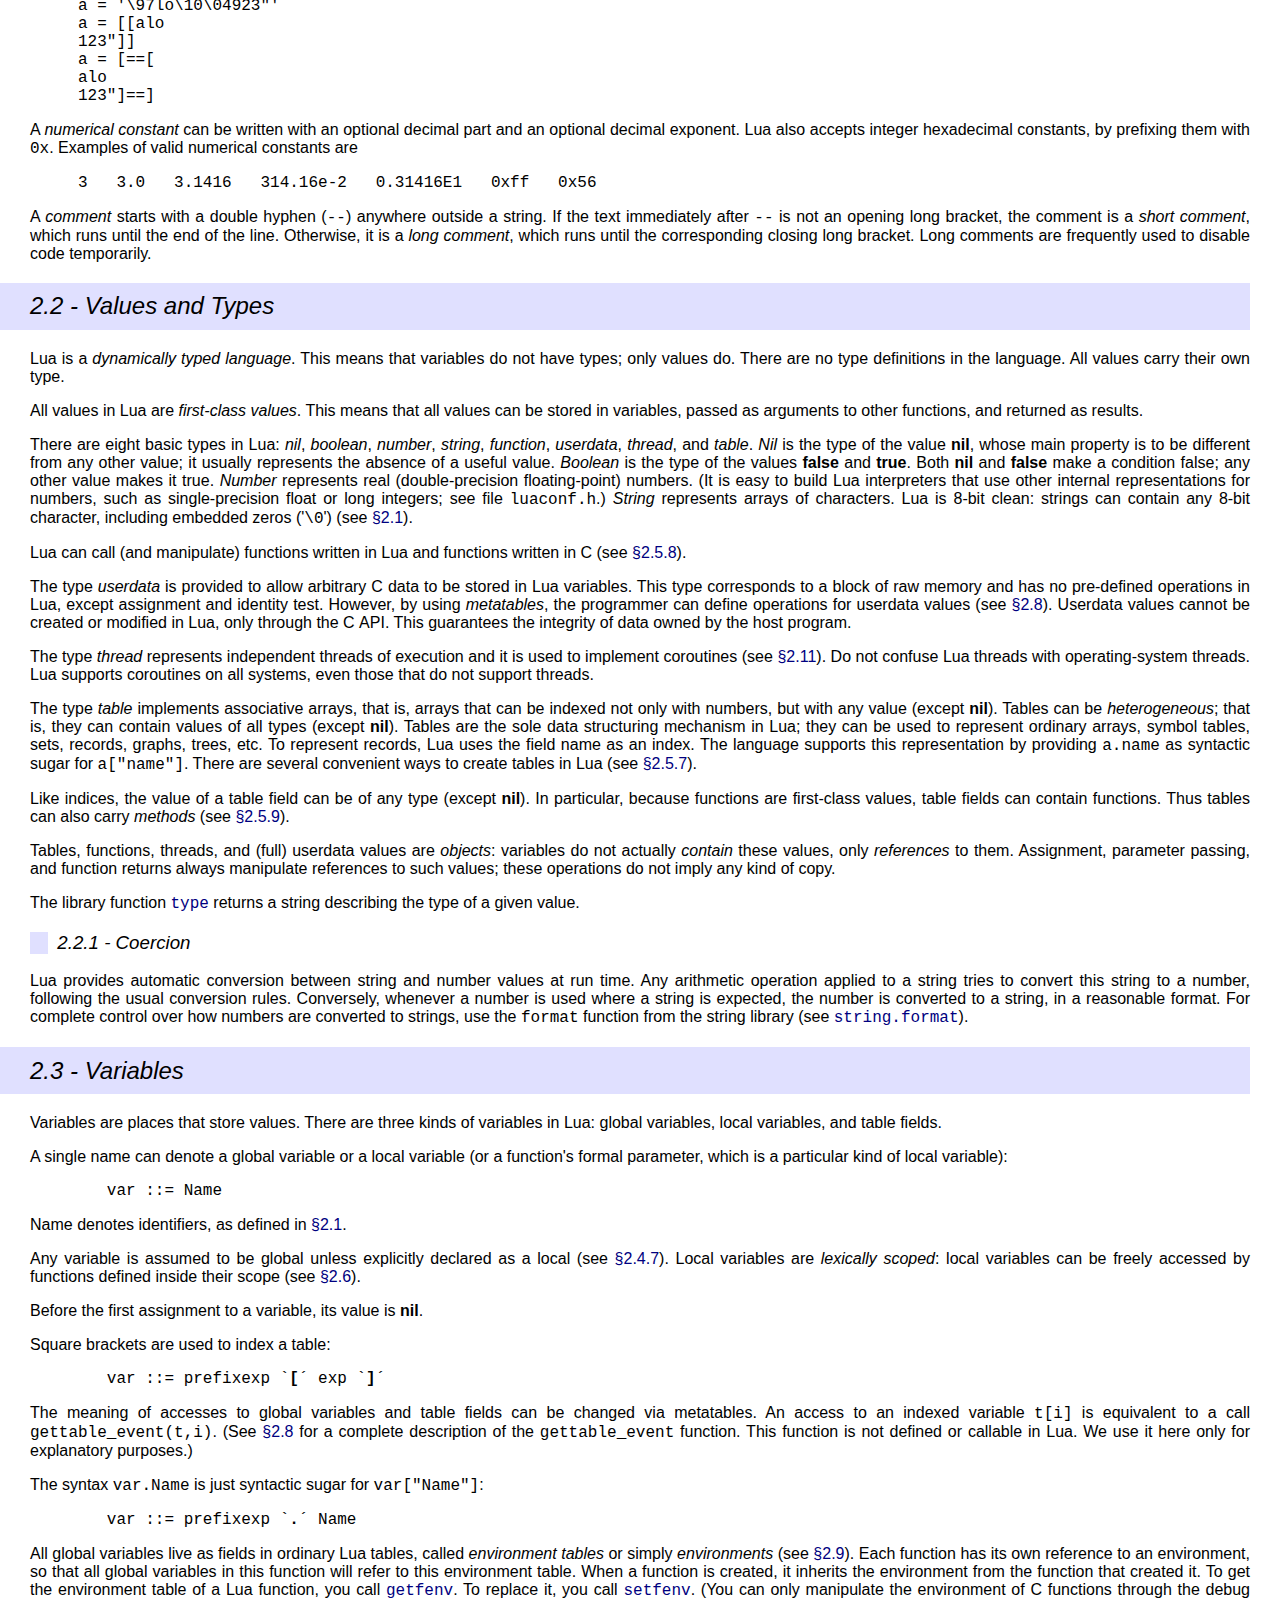
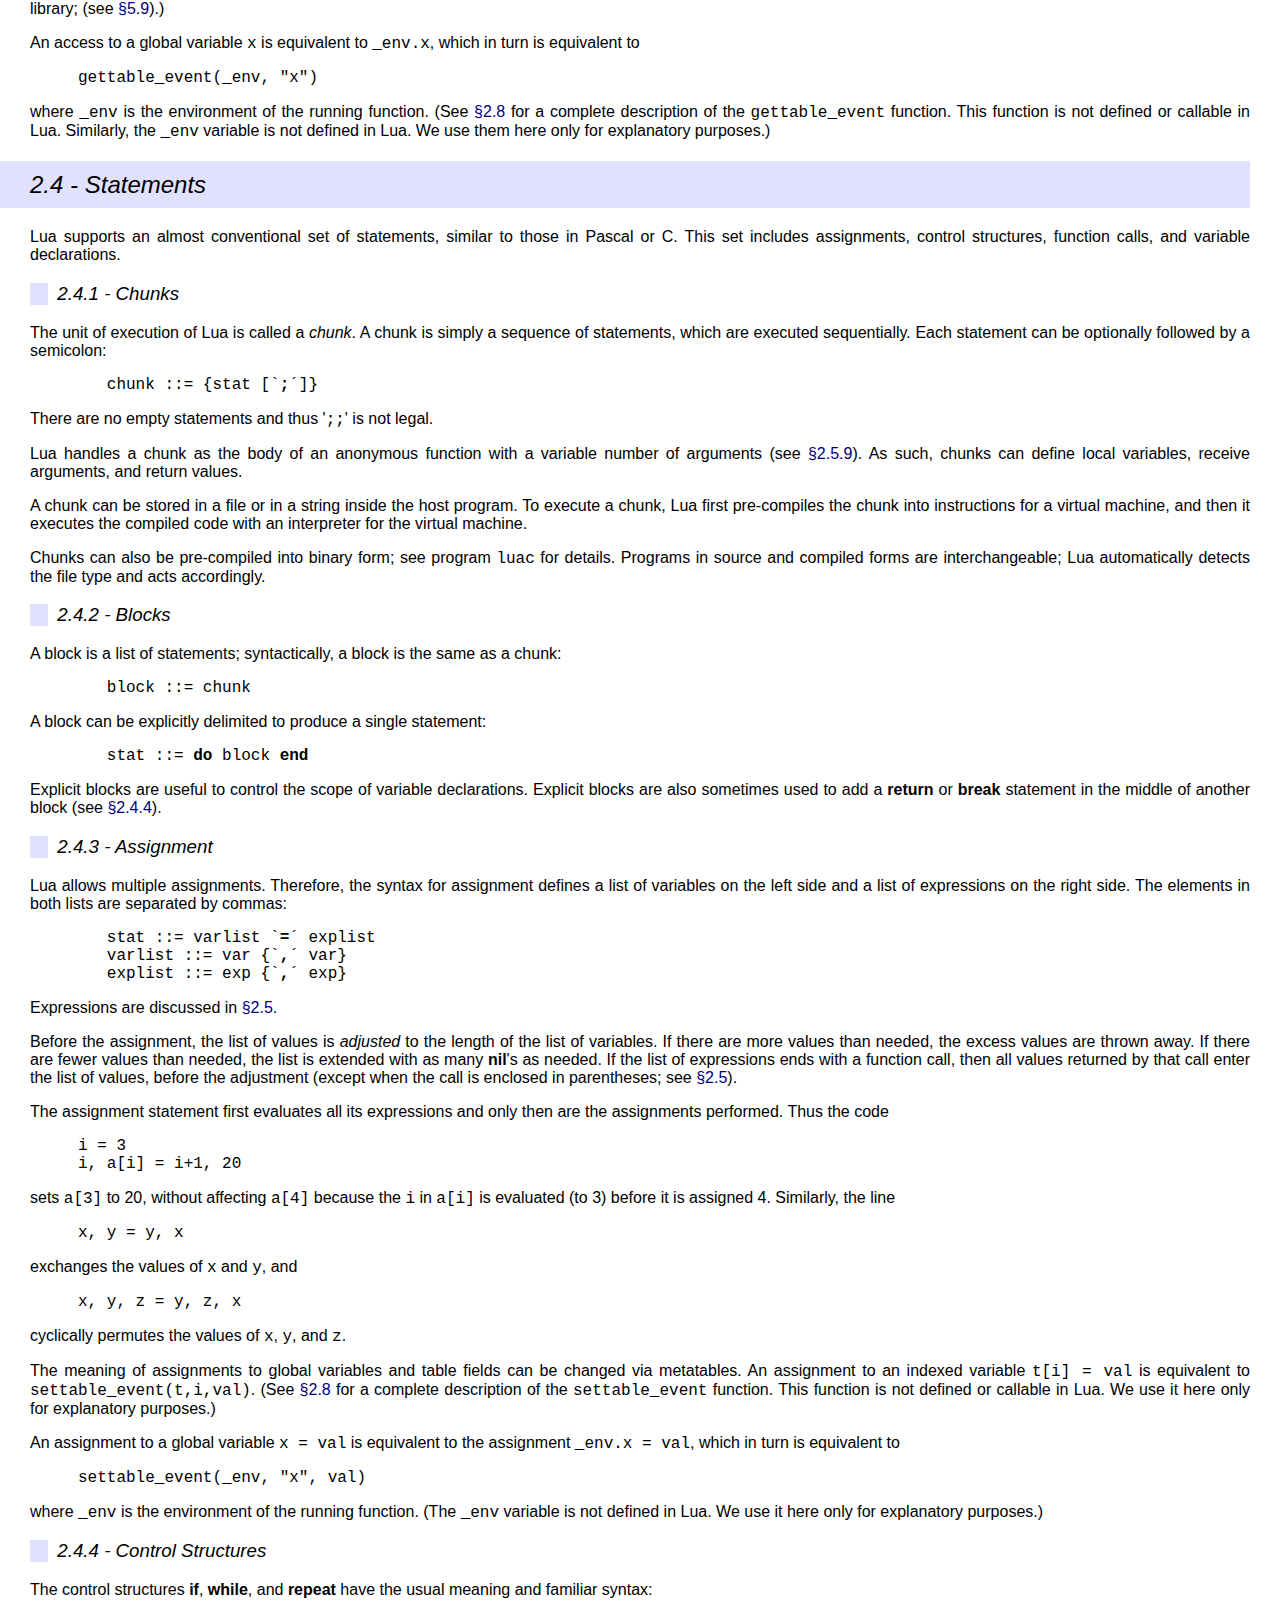
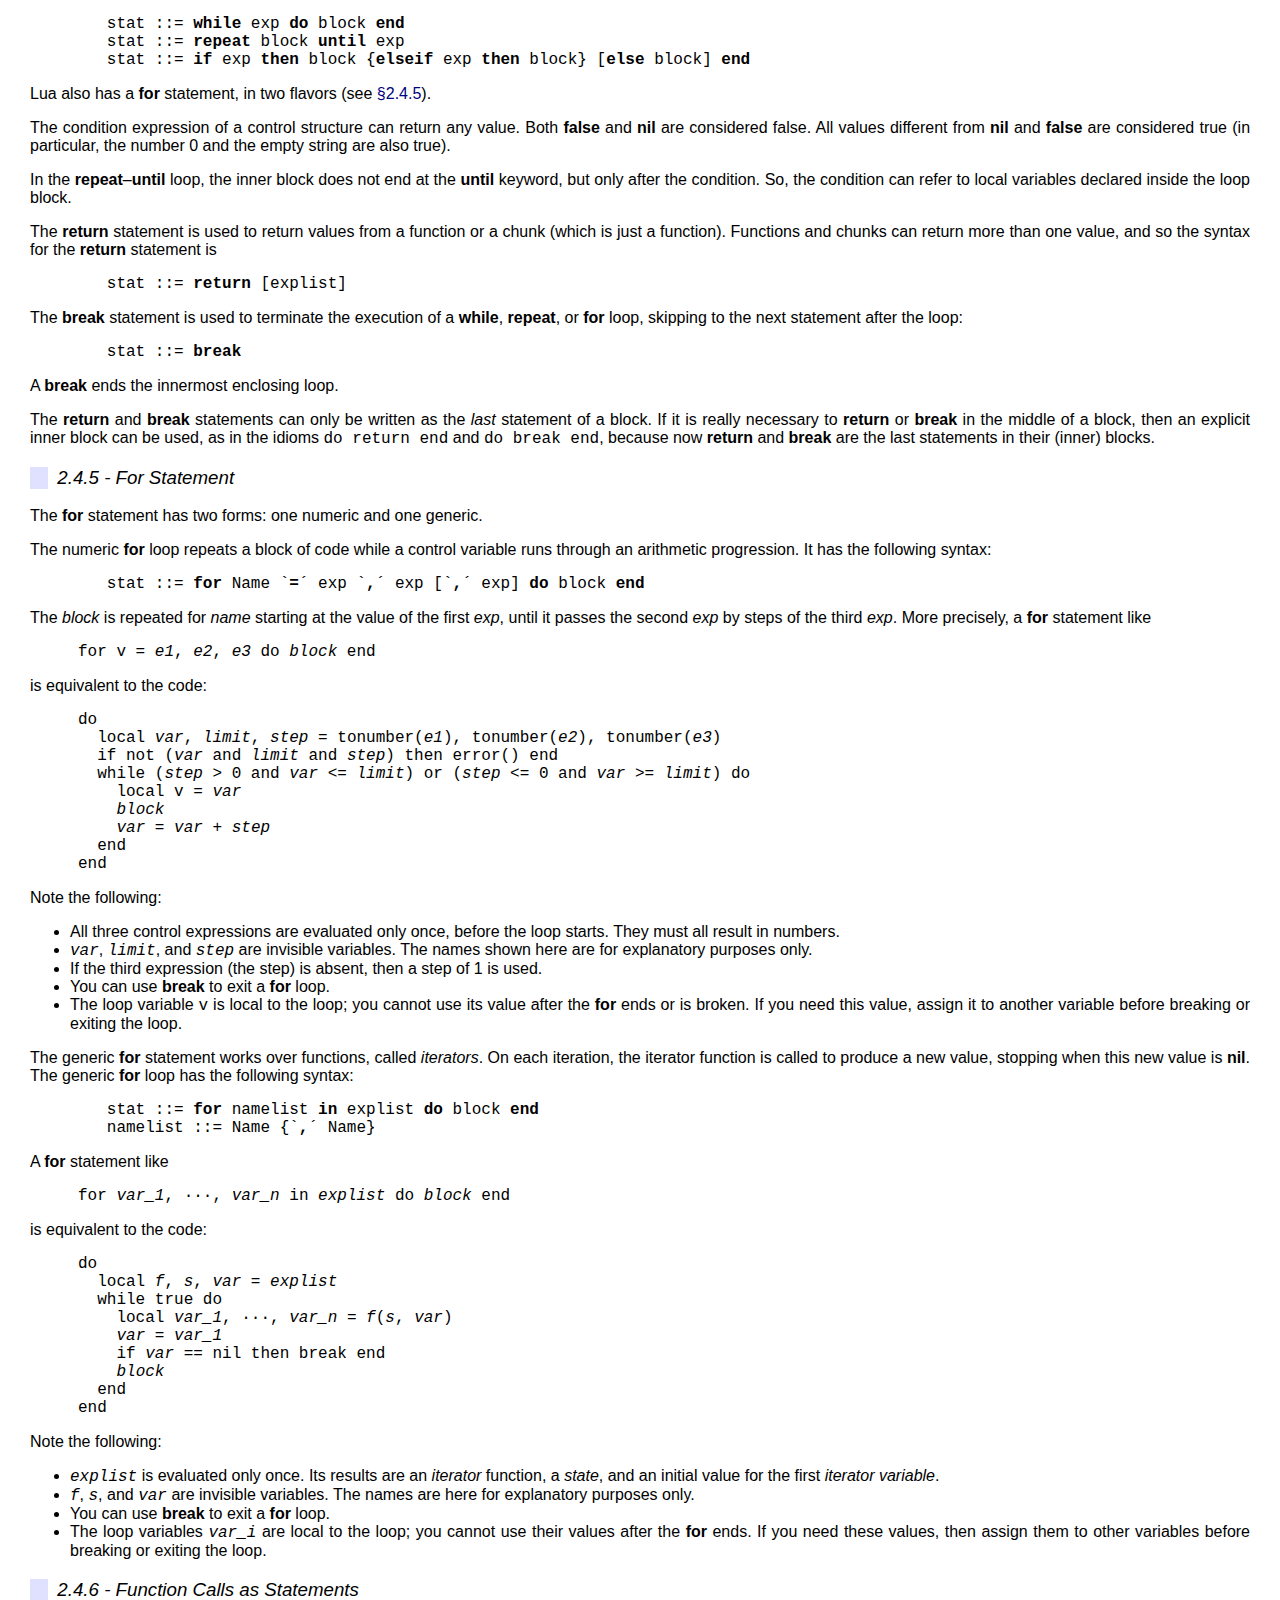
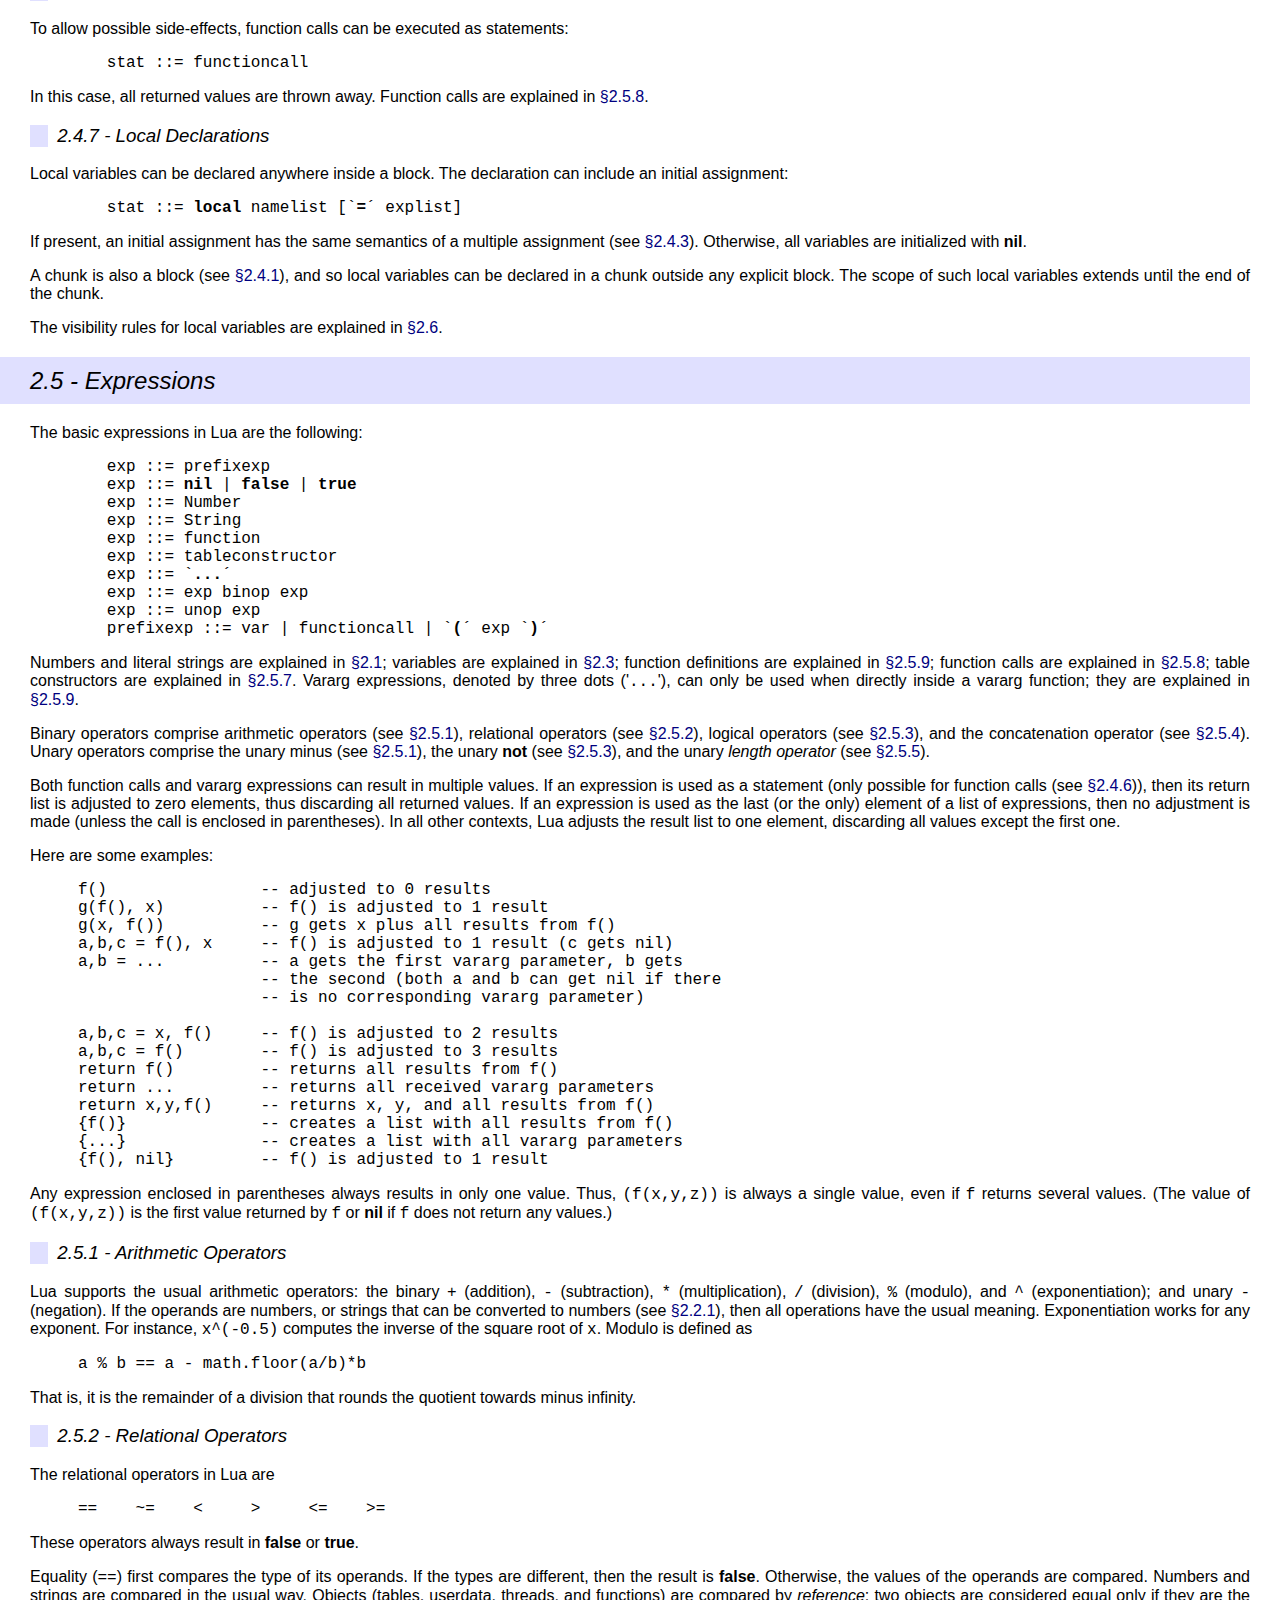
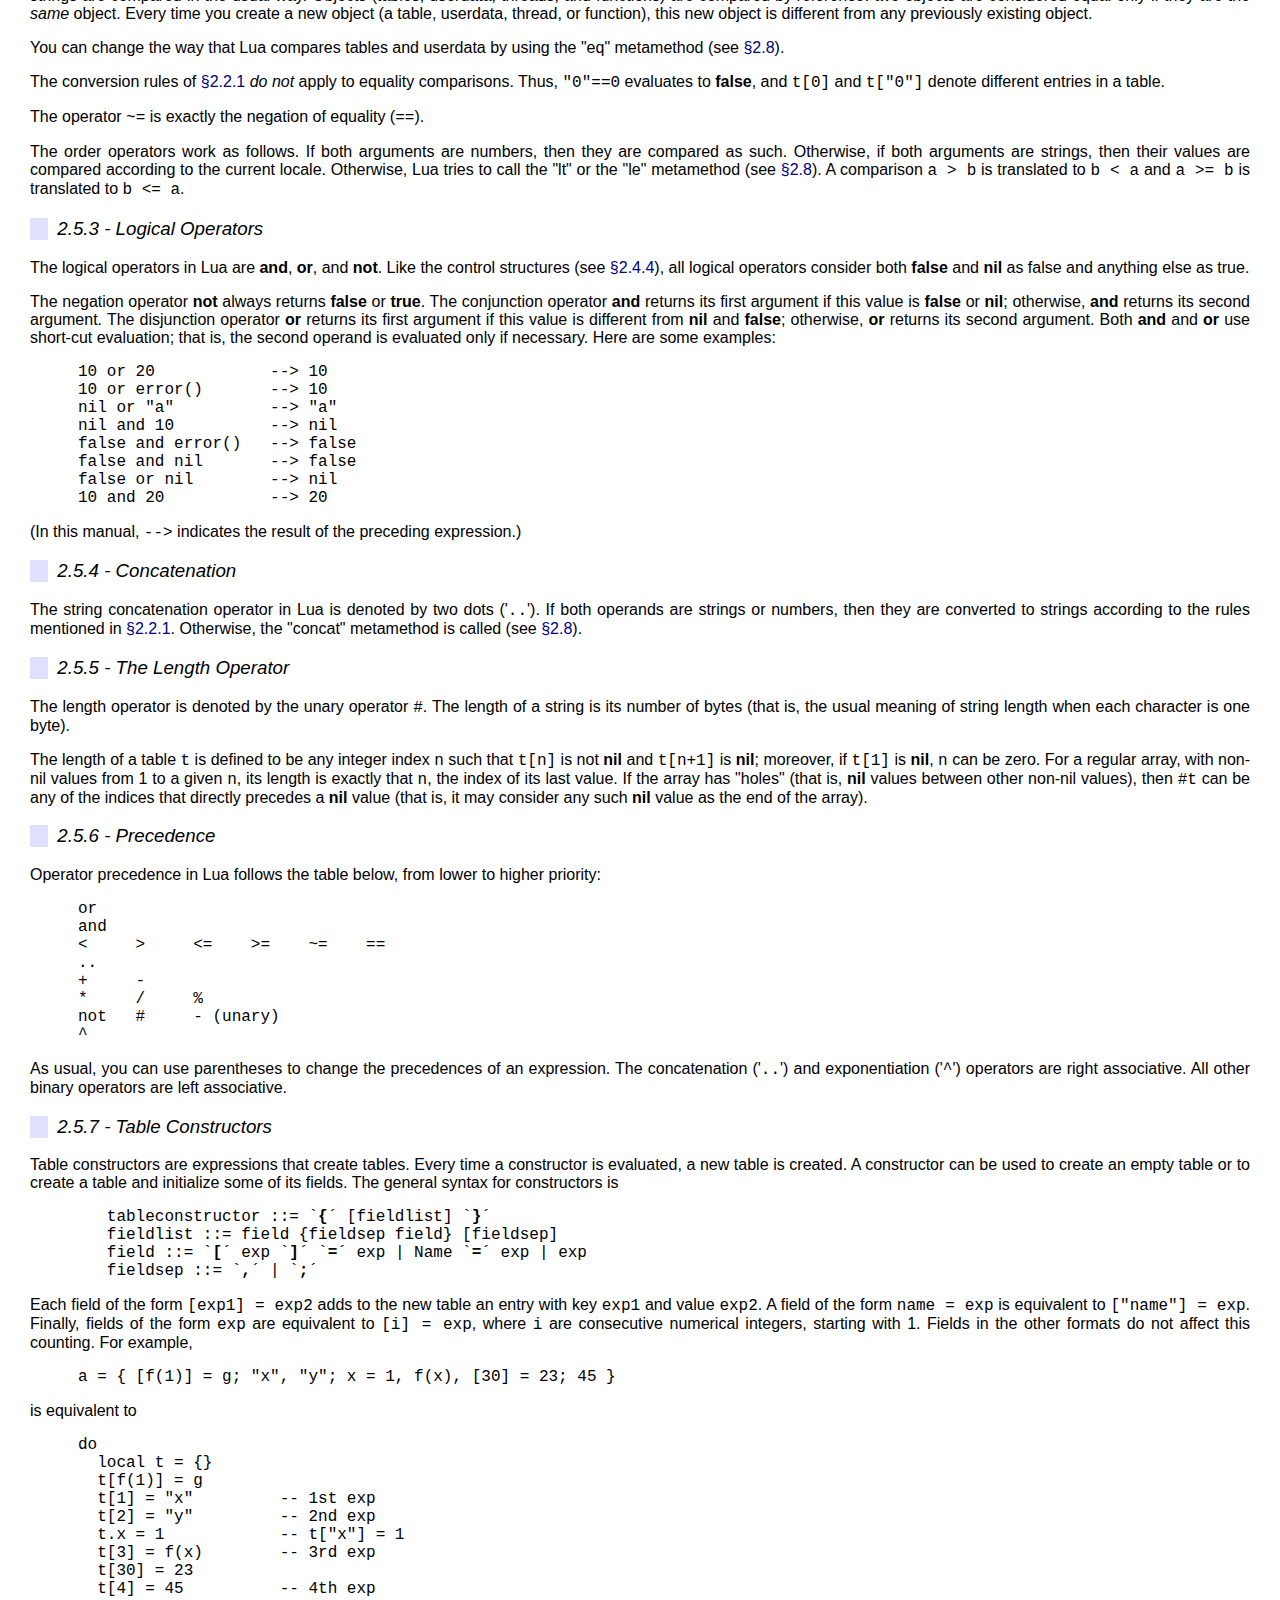
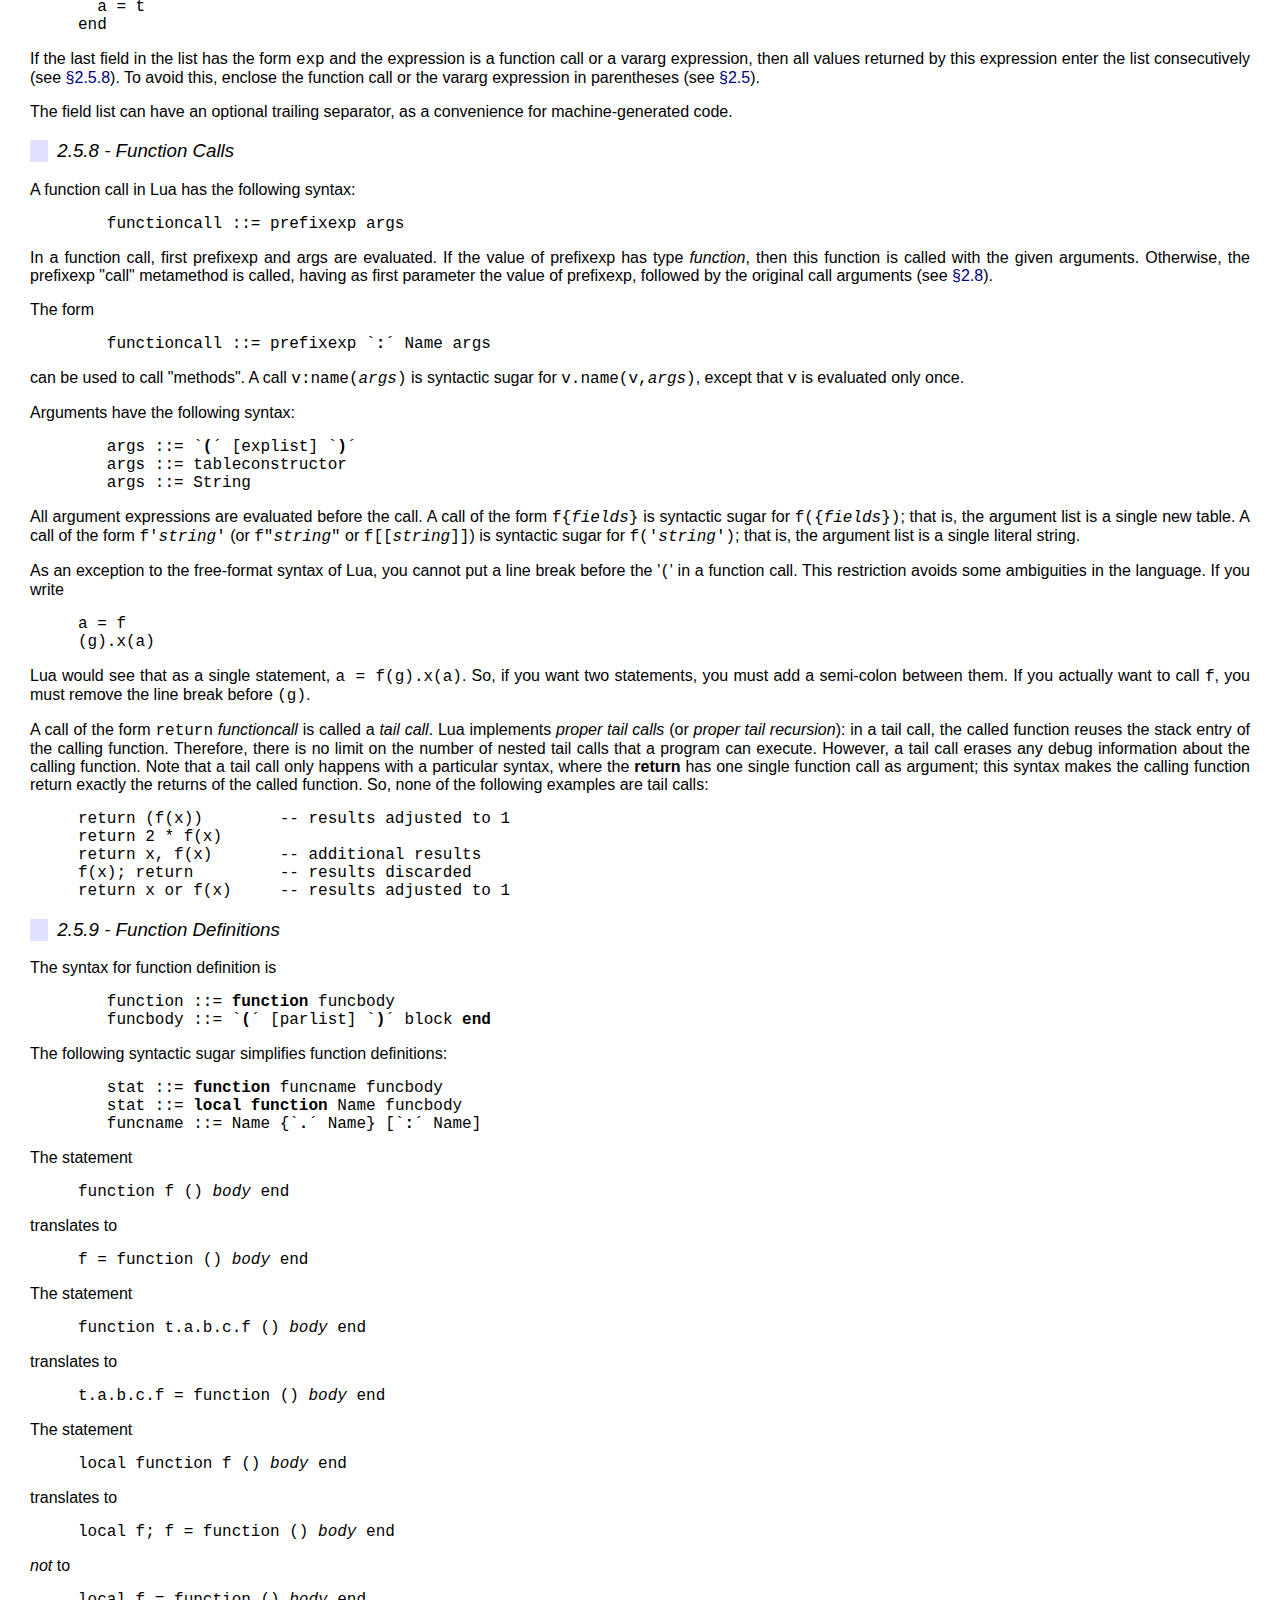
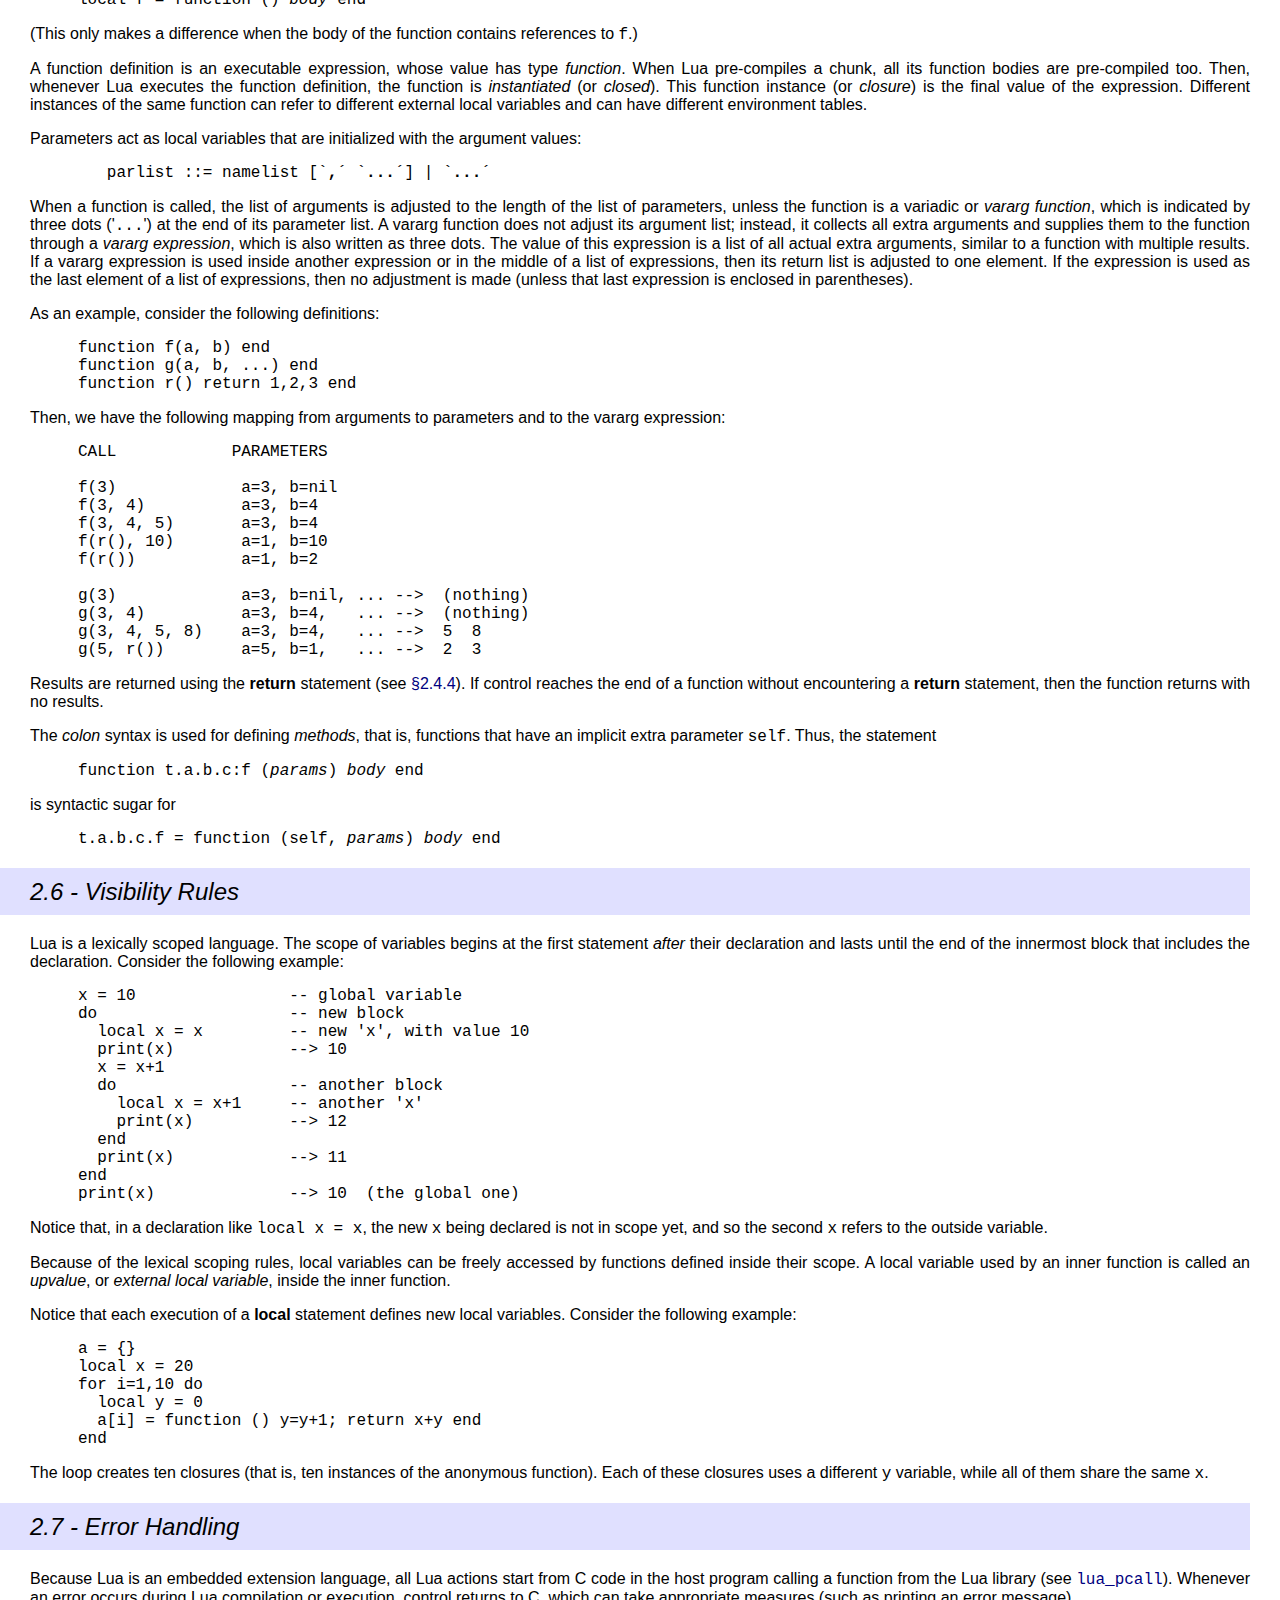
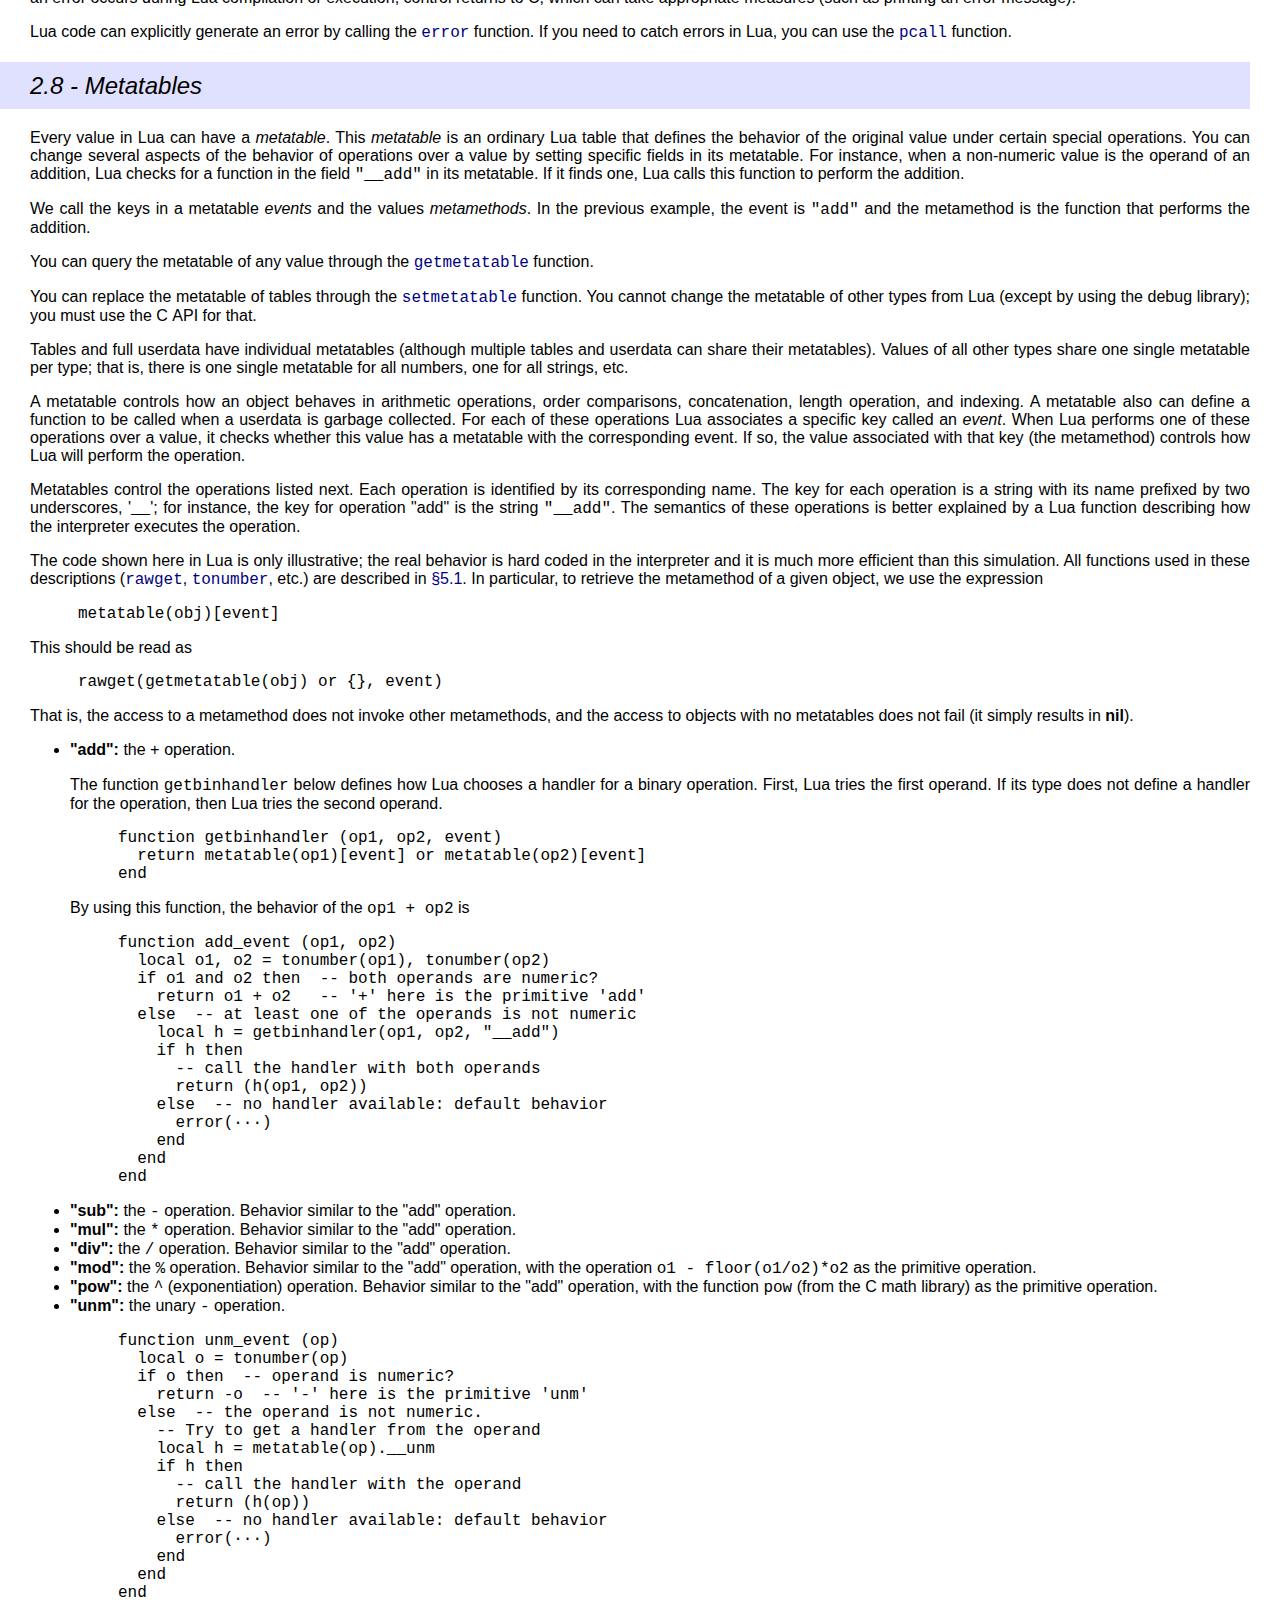
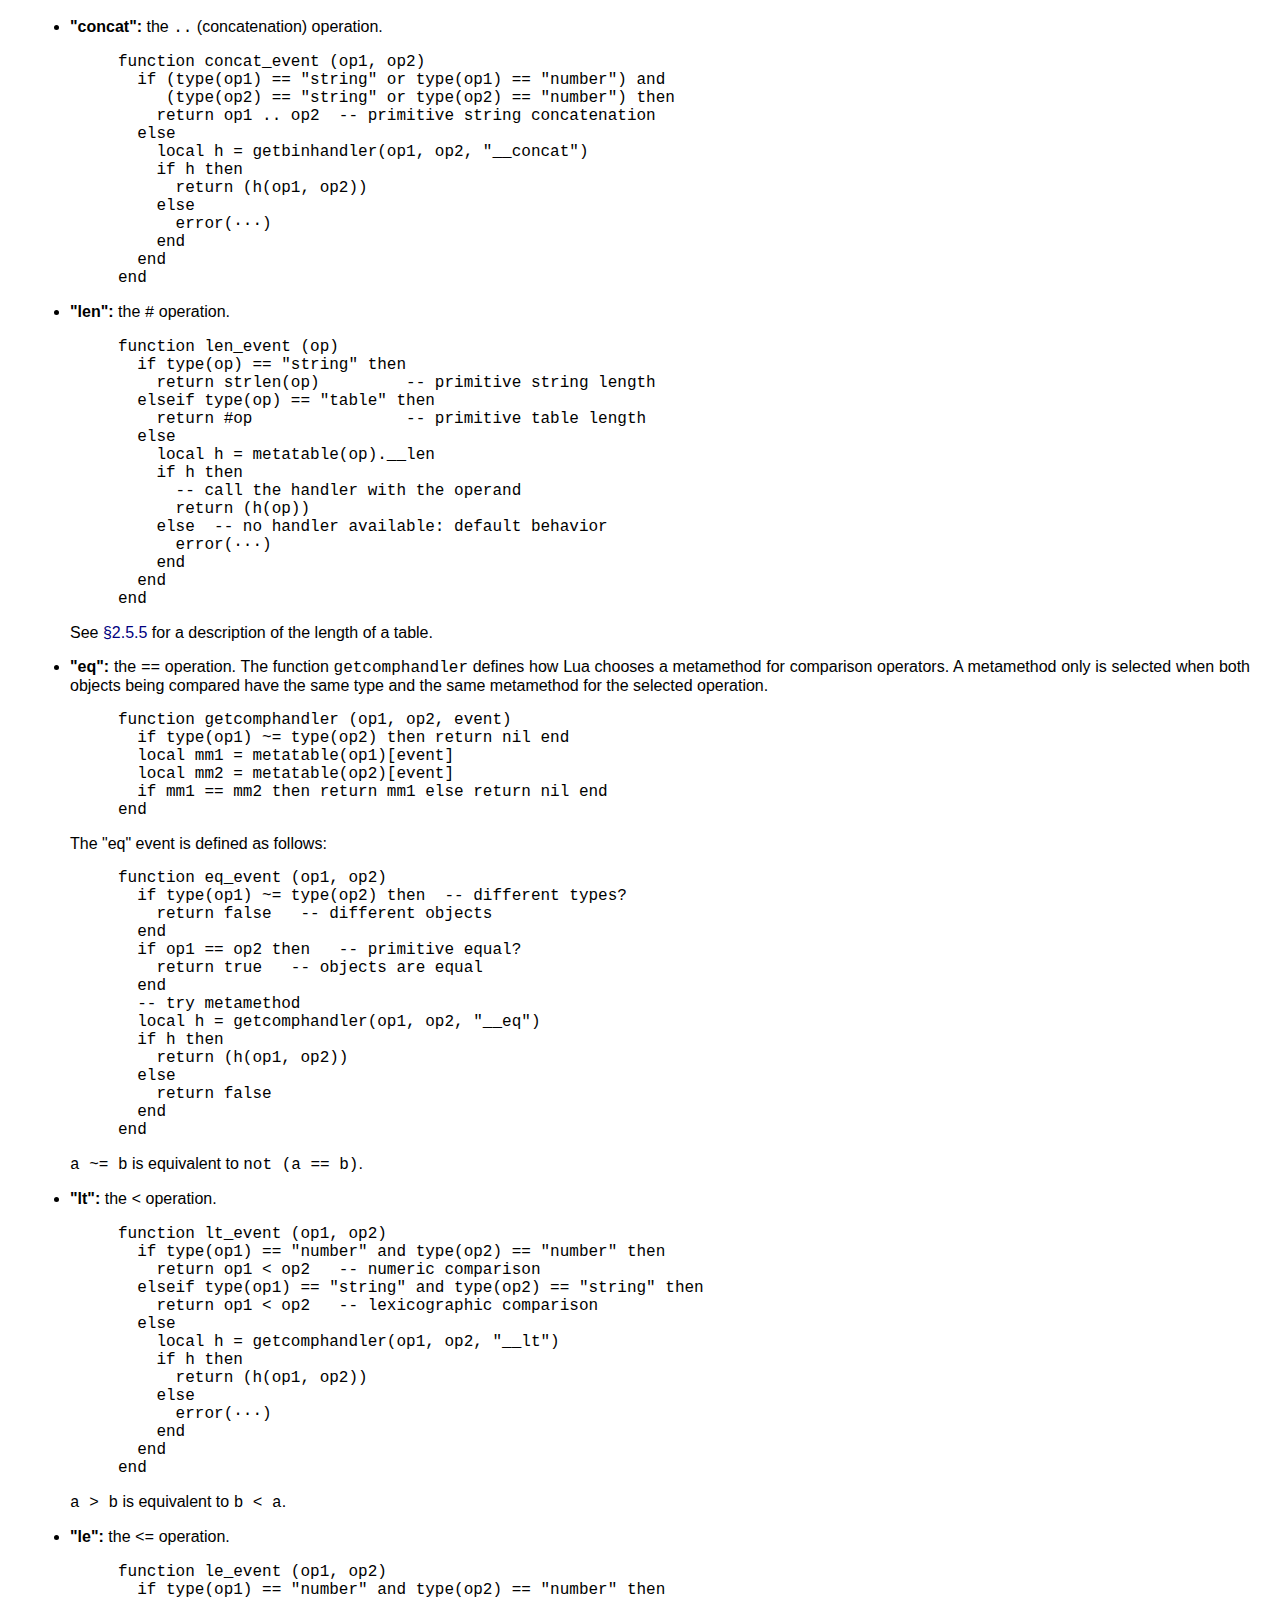
<file: redis-5.0.5/deps/lua/doc/manual.html>
<!DOCTYPE HTML PUBLIC "-//W3C//DTD HTML 4.01 Transitional//EN">
<html>

<head>
<title>Lua 5.1 Reference Manual</title>
<link rel="stylesheet" type="text/css" href="lua.css">
<link rel="stylesheet" type="text/css" href="manual.css">
<META HTTP-EQUIV="content-type" CONTENT="text/html; charset=iso-8859-1">
</head>

<body>

<hr>
<h1>
<a href="http://www.lua.org/"><img src="logo.gif" alt="" border="0"></a>
Lua 5.1 Reference Manual
</h1>

by Roberto Ierusalimschy, Luiz Henrique de Figueiredo, Waldemar Celes
<p>
<small>
Copyright &copy; 2006&ndash;2012 Lua.org, PUC-Rio.
Freely available under the terms of the
<a href="http://www.lua.org/license.html">Lua license</a>.
</small>
<hr>
<p>

<a href="contents.html#contents">contents</A>
&middot;
<a href="contents.html#index">index</A>
&middot;
<A HREF="http://www.lua.org/manual/">other versions</A>

<!-- ====================================================================== -->
<p>

<!-- $Id: manual.of,v 1.49.1.2 2012/01/13 20:23:26 roberto Exp $ -->




<h1>1 - <a name="1">Introduction</a></h1>

<p>
Lua is an extension programming language designed to support
general procedural programming with data description
facilities.
It also offers good support for object-oriented programming,
functional programming, and data-driven programming.
Lua is intended to be used as a powerful, light-weight
scripting language for any program that needs one.
Lua is implemented as a library, written in <em>clean</em> C
(that is, in the common subset of ANSI&nbsp;C and C++).


<p>
Being an extension language, Lua has no notion of a "main" program:
it only works <em>embedded</em> in a host client,
called the <em>embedding program</em> or simply the <em>host</em>.
This host program can invoke functions to execute a piece of Lua code,
can write and read Lua variables,
and can register C&nbsp;functions to be called by Lua code.
Through the use of C&nbsp;functions, Lua can be augmented to cope with
a wide range of different domains,
thus creating customized programming languages sharing a syntactical framework.
The Lua distribution includes a sample host program called <code>lua</code>,
which uses the Lua library to offer a complete, stand-alone Lua interpreter.


<p>
Lua is free software,
and is provided as usual with no guarantees,
as stated in its license.
The implementation described in this manual is available
at Lua's official web site, <code>www.lua.org</code>.


<p>
Like any other reference manual,
this document is dry in places.
For a discussion of the decisions behind the design of Lua,
see the technical papers available at Lua's web site.
For a detailed introduction to programming in Lua,
see Roberto's book, <em>Programming in Lua (Second Edition)</em>.



<h1>2 - <a name="2">The Language</a></h1>

<p>
This section describes the lexis, the syntax, and the semantics of Lua.
In other words,
this section describes
which tokens are valid,
how they can be combined,
and what their combinations mean.


<p>
The language constructs will be explained using the usual extended BNF notation,
in which
{<em>a</em>}&nbsp;means&nbsp;0 or more <em>a</em>'s, and
[<em>a</em>]&nbsp;means an optional <em>a</em>.
Non-terminals are shown like non-terminal,
keywords are shown like <b>kword</b>,
and other terminal symbols are shown like `<b>=</b>&acute;.
The complete syntax of Lua can be found in <a href="#8">&sect;8</a>
at the end of this manual.



<h2>2.1 - <a name="2.1">Lexical Conventions</a></h2>

<p>
<em>Names</em>
(also called <em>identifiers</em>)
in Lua can be any string of letters,
digits, and underscores,
not beginning with a digit.
This coincides with the definition of names in most languages.
(The definition of letter depends on the current locale:
any character considered alphabetic by the current locale
can be used in an identifier.)
Identifiers are used to name variables and table fields.


<p>
The following <em>keywords</em> are reserved
and cannot be used as names:


<pre>
     and       break     do        else      elseif
     end       false     for       function  if
     in        local     nil       not       or
     repeat    return    then      true      until     while
</pre>

<p>
Lua is a case-sensitive language:
<code>and</code> is a reserved word, but <code>And</code> and <code>AND</code>
are two different, valid names.
As a convention, names starting with an underscore followed by
uppercase letters (such as <a href="#pdf-_VERSION"><code>_VERSION</code></a>)
are reserved for internal global variables used by Lua.


<p>
The following strings denote other tokens:

<pre>
     +     -     *     /     %     ^     #
     ==    ~=    &lt;=    &gt;=    &lt;     &gt;     =
     (     )     {     }     [     ]
     ;     :     ,     .     ..    ...
</pre>

<p>
<em>Literal strings</em>
can be delimited by matching single or double quotes,
and can contain the following C-like escape sequences:
'<code>\a</code>' (bell),
'<code>\b</code>' (backspace),
'<code>\f</code>' (form feed),
'<code>\n</code>' (newline),
'<code>\r</code>' (carriage return),
'<code>\t</code>' (horizontal tab),
'<code>\v</code>' (vertical tab),
'<code>\\</code>' (backslash),
'<code>\"</code>' (quotation mark [double quote]),
and '<code>\'</code>' (apostrophe [single quote]).
Moreover, a backslash followed by a real newline
results in a newline in the string.
A character in a string can also be specified by its numerical value
using the escape sequence <code>\<em>ddd</em></code>,
where <em>ddd</em> is a sequence of up to three decimal digits.
(Note that if a numerical escape is to be followed by a digit,
it must be expressed using exactly three digits.)
Strings in Lua can contain any 8-bit value, including embedded zeros,
which can be specified as '<code>\0</code>'.


<p>
Literal strings can also be defined using a long format
enclosed by <em>long brackets</em>.
We define an <em>opening long bracket of level <em>n</em></em> as an opening
square bracket followed by <em>n</em> equal signs followed by another
opening square bracket.
So, an opening long bracket of level&nbsp;0 is written as <code>[[</code>,
an opening long bracket of level&nbsp;1 is written as <code>[=[</code>,
and so on.
A <em>closing long bracket</em> is defined similarly;
for instance, a closing long bracket of level&nbsp;4 is written as <code>]====]</code>.
A long string starts with an opening long bracket of any level and
ends at the first closing long bracket of the same level.
Literals in this bracketed form can run for several lines,
do not interpret any escape sequences,
and ignore long brackets of any other level.
They can contain anything except a closing bracket of the proper level.


<p>
For convenience,
when the opening long bracket is immediately followed by a newline,
the newline is not included in the string.
As an example, in a system using ASCII
(in which '<code>a</code>' is coded as&nbsp;97,
newline is coded as&nbsp;10, and '<code>1</code>' is coded as&nbsp;49),
the five literal strings below denote the same string:

<pre>
     a = 'alo\n123"'
     a = "alo\n123\""
     a = '\97lo\10\04923"'
     a = [[alo
     123"]]
     a = [==[
     alo
     123"]==]
</pre>

<p>
A <em>numerical constant</em> can be written with an optional decimal part
and an optional decimal exponent.
Lua also accepts integer hexadecimal constants,
by prefixing them with <code>0x</code>.
Examples of valid numerical constants are

<pre>
     3   3.0   3.1416   314.16e-2   0.31416E1   0xff   0x56
</pre>

<p>
A <em>comment</em> starts with a double hyphen (<code>--</code>)
anywhere outside a string.
If the text immediately after <code>--</code> is not an opening long bracket,
the comment is a <em>short comment</em>,
which runs until the end of the line.
Otherwise, it is a <em>long comment</em>,
which runs until the corresponding closing long bracket.
Long comments are frequently used to disable code temporarily.





<h2>2.2 - <a name="2.2">Values and Types</a></h2>

<p>
Lua is a <em>dynamically typed language</em>.
This means that
variables do not have types; only values do.
There are no type definitions in the language.
All values carry their own type.


<p>
All values in Lua are <em>first-class values</em>.
This means that all values can be stored in variables,
passed as arguments to other functions, and returned as results.


<p>
There are eight basic types in Lua:
<em>nil</em>, <em>boolean</em>, <em>number</em>,
<em>string</em>, <em>function</em>, <em>userdata</em>,
<em>thread</em>, and <em>table</em>.
<em>Nil</em> is the type of the value <b>nil</b>,
whose main property is to be different from any other value;
it usually represents the absence of a useful value.
<em>Boolean</em> is the type of the values <b>false</b> and <b>true</b>.
Both <b>nil</b> and <b>false</b> make a condition false;
any other value makes it true.
<em>Number</em> represents real (double-precision floating-point) numbers.
(It is easy to build Lua interpreters that use other
internal representations for numbers,
such as single-precision float or long integers;
see file <code>luaconf.h</code>.)
<em>String</em> represents arrays of characters.

Lua is 8-bit clean:
strings can contain any 8-bit character,
including embedded zeros ('<code>\0</code>') (see <a href="#2.1">&sect;2.1</a>).


<p>
Lua can call (and manipulate) functions written in Lua and
functions written in C
(see <a href="#2.5.8">&sect;2.5.8</a>).


<p>
The type <em>userdata</em> is provided to allow arbitrary C&nbsp;data to
be stored in Lua variables.
This type corresponds to a block of raw memory
and has no pre-defined operations in Lua,
except assignment and identity test.
However, by using <em>metatables</em>,
the programmer can define operations for userdata values
(see <a href="#2.8">&sect;2.8</a>).
Userdata values cannot be created or modified in Lua,
only through the C&nbsp;API.
This guarantees the integrity of data owned by the host program.


<p>
The type <em>thread</em> represents independent threads of execution
and it is used to implement coroutines (see <a href="#2.11">&sect;2.11</a>).
Do not confuse Lua threads with operating-system threads.
Lua supports coroutines on all systems,
even those that do not support threads.


<p>
The type <em>table</em> implements associative arrays,
that is, arrays that can be indexed not only with numbers,
but with any value (except <b>nil</b>).
Tables can be <em>heterogeneous</em>;
that is, they can contain values of all types (except <b>nil</b>).
Tables are the sole data structuring mechanism in Lua;
they can be used to represent ordinary arrays,
symbol tables, sets, records, graphs, trees, etc.
To represent records, Lua uses the field name as an index.
The language supports this representation by
providing <code>a.name</code> as syntactic sugar for <code>a["name"]</code>.
There are several convenient ways to create tables in Lua
(see <a href="#2.5.7">&sect;2.5.7</a>).


<p>
Like indices,
the value of a table field can be of any type (except <b>nil</b>).
In particular,
because functions are first-class values,
table fields can contain functions.
Thus tables can also carry <em>methods</em> (see <a href="#2.5.9">&sect;2.5.9</a>).


<p>
Tables, functions, threads, and (full) userdata values are <em>objects</em>:
variables do not actually <em>contain</em> these values,
only <em>references</em> to them.
Assignment, parameter passing, and function returns
always manipulate references to such values;
these operations do not imply any kind of copy.


<p>
The library function <a href="#pdf-type"><code>type</code></a> returns a string describing the type
of a given value.



<h3>2.2.1 - <a name="2.2.1">Coercion</a></h3>

<p>
Lua provides automatic conversion between
string and number values at run time.
Any arithmetic operation applied to a string tries to convert
this string to a number, following the usual conversion rules.
Conversely, whenever a number is used where a string is expected,
the number is converted to a string, in a reasonable format.
For complete control over how numbers are converted to strings,
use the <code>format</code> function from the string library
(see <a href="#pdf-string.format"><code>string.format</code></a>).







<h2>2.3 - <a name="2.3">Variables</a></h2>

<p>
Variables are places that store values.

There are three kinds of variables in Lua:
global variables, local variables, and table fields.


<p>
A single name can denote a global variable or a local variable
(or a function's formal parameter,
which is a particular kind of local variable):

<pre>
	var ::= Name
</pre><p>
Name denotes identifiers, as defined in <a href="#2.1">&sect;2.1</a>.


<p>
Any variable is assumed to be global unless explicitly declared
as a local (see <a href="#2.4.7">&sect;2.4.7</a>).
Local variables are <em>lexically scoped</em>:
local variables can be freely accessed by functions
defined inside their scope (see <a href="#2.6">&sect;2.6</a>).


<p>
Before the first assignment to a variable, its value is <b>nil</b>.


<p>
Square brackets are used to index a table:

<pre>
	var ::= prefixexp `<b>[</b>&acute; exp `<b>]</b>&acute;
</pre><p>
The meaning of accesses to global variables 
and table fields can be changed via metatables.
An access to an indexed variable <code>t[i]</code> is equivalent to
a call <code>gettable_event(t,i)</code>.
(See <a href="#2.8">&sect;2.8</a> for a complete description of the
<code>gettable_event</code> function.
This function is not defined or callable in Lua.
We use it here only for explanatory purposes.)


<p>
The syntax <code>var.Name</code> is just syntactic sugar for
<code>var["Name"]</code>:

<pre>
	var ::= prefixexp `<b>.</b>&acute; Name
</pre>

<p>
All global variables live as fields in ordinary Lua tables,
called <em>environment tables</em> or simply
<em>environments</em> (see <a href="#2.9">&sect;2.9</a>).
Each function has its own reference to an environment,
so that all global variables in this function
will refer to this environment table.
When a function is created,
it inherits the environment from the function that created it.
To get the environment table of a Lua function,
you call <a href="#pdf-getfenv"><code>getfenv</code></a>.
To replace it,
you call <a href="#pdf-setfenv"><code>setfenv</code></a>.
(You can only manipulate the environment of C&nbsp;functions
through the debug library; (see <a href="#5.9">&sect;5.9</a>).)


<p>
An access to a global variable <code>x</code>
is equivalent to <code>_env.x</code>,
which in turn is equivalent to

<pre>
     gettable_event(_env, "x")
</pre><p>
where <code>_env</code> is the environment of the running function.
(See <a href="#2.8">&sect;2.8</a> for a complete description of the
<code>gettable_event</code> function.
This function is not defined or callable in Lua.
Similarly, the <code>_env</code> variable is not defined in Lua.
We use them here only for explanatory purposes.)





<h2>2.4 - <a name="2.4">Statements</a></h2>

<p>
Lua supports an almost conventional set of statements,
similar to those in Pascal or C.
This set includes
assignments, control structures, function calls,
and variable declarations.



<h3>2.4.1 - <a name="2.4.1">Chunks</a></h3>

<p>
The unit of execution of Lua is called a <em>chunk</em>.
A chunk is simply a sequence of statements,
which are executed sequentially.
Each statement can be optionally followed by a semicolon:

<pre>
	chunk ::= {stat [`<b>;</b>&acute;]}
</pre><p>
There are no empty statements and thus '<code>;;</code>' is not legal.


<p>
Lua handles a chunk as the body of an anonymous function 
with a variable number of arguments
(see <a href="#2.5.9">&sect;2.5.9</a>).
As such, chunks can define local variables,
receive arguments, and return values.


<p>
A chunk can be stored in a file or in a string inside the host program.
To execute a chunk,
Lua first pre-compiles the chunk into instructions for a virtual machine,
and then it executes the compiled code
with an interpreter for the virtual machine.


<p>
Chunks can also be pre-compiled into binary form;
see program <code>luac</code> for details.
Programs in source and compiled forms are interchangeable;
Lua automatically detects the file type and acts accordingly.






<h3>2.4.2 - <a name="2.4.2">Blocks</a></h3><p>
A block is a list of statements;
syntactically, a block is the same as a chunk:

<pre>
	block ::= chunk
</pre>

<p>
A block can be explicitly delimited to produce a single statement:

<pre>
	stat ::= <b>do</b> block <b>end</b>
</pre><p>
Explicit blocks are useful
to control the scope of variable declarations.
Explicit blocks are also sometimes used to
add a <b>return</b> or <b>break</b> statement in the middle
of another block (see <a href="#2.4.4">&sect;2.4.4</a>).





<h3>2.4.3 - <a name="2.4.3">Assignment</a></h3>

<p>
Lua allows multiple assignments.
Therefore, the syntax for assignment
defines a list of variables on the left side
and a list of expressions on the right side.
The elements in both lists are separated by commas:

<pre>
	stat ::= varlist `<b>=</b>&acute; explist
	varlist ::= var {`<b>,</b>&acute; var}
	explist ::= exp {`<b>,</b>&acute; exp}
</pre><p>
Expressions are discussed in <a href="#2.5">&sect;2.5</a>.


<p>
Before the assignment,
the list of values is <em>adjusted</em> to the length of
the list of variables.
If there are more values than needed,
the excess values are thrown away.
If there are fewer values than needed,
the list is extended with as many  <b>nil</b>'s as needed.
If the list of expressions ends with a function call,
then all values returned by that call enter the list of values,
before the adjustment
(except when the call is enclosed in parentheses; see <a href="#2.5">&sect;2.5</a>).


<p>
The assignment statement first evaluates all its expressions
and only then are the assignments performed.
Thus the code

<pre>
     i = 3
     i, a[i] = i+1, 20
</pre><p>
sets <code>a[3]</code> to 20, without affecting <code>a[4]</code>
because the <code>i</code> in <code>a[i]</code> is evaluated (to 3)
before it is assigned&nbsp;4.
Similarly, the line

<pre>
     x, y = y, x
</pre><p>
exchanges the values of <code>x</code> and <code>y</code>,
and

<pre>
     x, y, z = y, z, x
</pre><p>
cyclically permutes the values of <code>x</code>, <code>y</code>, and <code>z</code>.


<p>
The meaning of assignments to global variables
and table fields can be changed via metatables.
An assignment to an indexed variable <code>t[i] = val</code> is equivalent to
<code>settable_event(t,i,val)</code>.
(See <a href="#2.8">&sect;2.8</a> for a complete description of the
<code>settable_event</code> function.
This function is not defined or callable in Lua.
We use it here only for explanatory purposes.)


<p>
An assignment to a global variable <code>x = val</code>
is equivalent to the assignment
<code>_env.x = val</code>,
which in turn is equivalent to

<pre>
     settable_event(_env, "x", val)
</pre><p>
where <code>_env</code> is the environment of the running function.
(The <code>_env</code> variable is not defined in Lua.
We use it here only for explanatory purposes.)





<h3>2.4.4 - <a name="2.4.4">Control Structures</a></h3><p>
The control structures
<b>if</b>, <b>while</b>, and <b>repeat</b> have the usual meaning and
familiar syntax:




<pre>
	stat ::= <b>while</b> exp <b>do</b> block <b>end</b>
	stat ::= <b>repeat</b> block <b>until</b> exp
	stat ::= <b>if</b> exp <b>then</b> block {<b>elseif</b> exp <b>then</b> block} [<b>else</b> block] <b>end</b>
</pre><p>
Lua also has a <b>for</b> statement, in two flavors (see <a href="#2.4.5">&sect;2.4.5</a>).


<p>
The condition expression of a
control structure can return any value.
Both <b>false</b> and <b>nil</b> are considered false.
All values different from <b>nil</b> and <b>false</b> are considered true
(in particular, the number 0 and the empty string are also true).


<p>
In the <b>repeat</b>&ndash;<b>until</b> loop,
the inner block does not end at the <b>until</b> keyword,
but only after the condition.
So, the condition can refer to local variables
declared inside the loop block.


<p>
The <b>return</b> statement is used to return values
from a function or a chunk (which is just a function).

Functions and chunks can return more than one value,
and so the syntax for the <b>return</b> statement is

<pre>
	stat ::= <b>return</b> [explist]
</pre>

<p>
The <b>break</b> statement is used to terminate the execution of a
<b>while</b>, <b>repeat</b>, or <b>for</b> loop,
skipping to the next statement after the loop:


<pre>
	stat ::= <b>break</b>
</pre><p>
A <b>break</b> ends the innermost enclosing loop.


<p>
The <b>return</b> and <b>break</b>
statements can only be written as the <em>last</em> statement of a block.
If it is really necessary to <b>return</b> or <b>break</b> in the
middle of a block,
then an explicit inner block can be used,
as in the idioms
<code>do return end</code> and <code>do break end</code>,
because now <b>return</b> and <b>break</b> are the last statements in
their (inner) blocks.





<h3>2.4.5 - <a name="2.4.5">For Statement</a></h3>

<p>

The <b>for</b> statement has two forms:
one numeric and one generic.


<p>
The numeric <b>for</b> loop repeats a block of code while a
control variable runs through an arithmetic progression.
It has the following syntax:

<pre>
	stat ::= <b>for</b> Name `<b>=</b>&acute; exp `<b>,</b>&acute; exp [`<b>,</b>&acute; exp] <b>do</b> block <b>end</b>
</pre><p>
The <em>block</em> is repeated for <em>name</em> starting at the value of
the first <em>exp</em>, until it passes the second <em>exp</em> by steps of the
third <em>exp</em>.
More precisely, a <b>for</b> statement like

<pre>
     for v = <em>e1</em>, <em>e2</em>, <em>e3</em> do <em>block</em> end
</pre><p>
is equivalent to the code:

<pre>
     do
       local <em>var</em>, <em>limit</em>, <em>step</em> = tonumber(<em>e1</em>), tonumber(<em>e2</em>), tonumber(<em>e3</em>)
       if not (<em>var</em> and <em>limit</em> and <em>step</em>) then error() end
       while (<em>step</em> &gt; 0 and <em>var</em> &lt;= <em>limit</em>) or (<em>step</em> &lt;= 0 and <em>var</em> &gt;= <em>limit</em>) do
         local v = <em>var</em>
         <em>block</em>
         <em>var</em> = <em>var</em> + <em>step</em>
       end
     end
</pre><p>
Note the following:

<ul>

<li>
All three control expressions are evaluated only once,
before the loop starts.
They must all result in numbers.
</li>

<li>
<code><em>var</em></code>, <code><em>limit</em></code>, and <code><em>step</em></code> are invisible variables.
The names shown here are for explanatory purposes only.
</li>

<li>
If the third expression (the step) is absent,
then a step of&nbsp;1 is used.
</li>

<li>
You can use <b>break</b> to exit a <b>for</b> loop.
</li>

<li>
The loop variable <code>v</code> is local to the loop;
you cannot use its value after the <b>for</b> ends or is broken.
If you need this value,
assign it to another variable before breaking or exiting the loop.
</li>

</ul>

<p>
The generic <b>for</b> statement works over functions,
called <em>iterators</em>.
On each iteration, the iterator function is called to produce a new value,
stopping when this new value is <b>nil</b>.
The generic <b>for</b> loop has the following syntax:

<pre>
	stat ::= <b>for</b> namelist <b>in</b> explist <b>do</b> block <b>end</b>
	namelist ::= Name {`<b>,</b>&acute; Name}
</pre><p>
A <b>for</b> statement like

<pre>
     for <em>var_1</em>, &middot;&middot;&middot;, <em>var_n</em> in <em>explist</em> do <em>block</em> end
</pre><p>
is equivalent to the code:

<pre>
     do
       local <em>f</em>, <em>s</em>, <em>var</em> = <em>explist</em>
       while true do
         local <em>var_1</em>, &middot;&middot;&middot;, <em>var_n</em> = <em>f</em>(<em>s</em>, <em>var</em>)
         <em>var</em> = <em>var_1</em>
         if <em>var</em> == nil then break end
         <em>block</em>
       end
     end
</pre><p>
Note the following:

<ul>

<li>
<code><em>explist</em></code> is evaluated only once.
Its results are an <em>iterator</em> function,
a <em>state</em>,
and an initial value for the first <em>iterator variable</em>.
</li>

<li>
<code><em>f</em></code>, <code><em>s</em></code>, and <code><em>var</em></code> are invisible variables.
The names are here for explanatory purposes only.
</li>

<li>
You can use <b>break</b> to exit a <b>for</b> loop.
</li>

<li>
The loop variables <code><em>var_i</em></code> are local to the loop;
you cannot use their values after the <b>for</b> ends.
If you need these values,
then assign them to other variables before breaking or exiting the loop.
</li>

</ul>




<h3>2.4.6 - <a name="2.4.6">Function Calls as Statements</a></h3><p>
To allow possible side-effects,
function calls can be executed as statements:

<pre>
	stat ::= functioncall
</pre><p>
In this case, all returned values are thrown away.
Function calls are explained in <a href="#2.5.8">&sect;2.5.8</a>.





<h3>2.4.7 - <a name="2.4.7">Local Declarations</a></h3><p>
Local variables can be declared anywhere inside a block.
The declaration can include an initial assignment:

<pre>
	stat ::= <b>local</b> namelist [`<b>=</b>&acute; explist]
</pre><p>
If present, an initial assignment has the same semantics
of a multiple assignment (see <a href="#2.4.3">&sect;2.4.3</a>).
Otherwise, all variables are initialized with <b>nil</b>.


<p>
A chunk is also a block (see <a href="#2.4.1">&sect;2.4.1</a>),
and so local variables can be declared in a chunk outside any explicit block.
The scope of such local variables extends until the end of the chunk.


<p>
The visibility rules for local variables are explained in <a href="#2.6">&sect;2.6</a>.







<h2>2.5 - <a name="2.5">Expressions</a></h2>

<p>
The basic expressions in Lua are the following:

<pre>
	exp ::= prefixexp
	exp ::= <b>nil</b> | <b>false</b> | <b>true</b>
	exp ::= Number
	exp ::= String
	exp ::= function
	exp ::= tableconstructor
	exp ::= `<b>...</b>&acute;
	exp ::= exp binop exp
	exp ::= unop exp
	prefixexp ::= var | functioncall | `<b>(</b>&acute; exp `<b>)</b>&acute;
</pre>

<p>
Numbers and literal strings are explained in <a href="#2.1">&sect;2.1</a>;
variables are explained in <a href="#2.3">&sect;2.3</a>;
function definitions are explained in <a href="#2.5.9">&sect;2.5.9</a>;
function calls are explained in <a href="#2.5.8">&sect;2.5.8</a>;
table constructors are explained in <a href="#2.5.7">&sect;2.5.7</a>.
Vararg expressions,
denoted by three dots ('<code>...</code>'), can only be used when
directly inside a vararg function;
they are explained in <a href="#2.5.9">&sect;2.5.9</a>.


<p>
Binary operators comprise arithmetic operators (see <a href="#2.5.1">&sect;2.5.1</a>),
relational operators (see <a href="#2.5.2">&sect;2.5.2</a>), logical operators (see <a href="#2.5.3">&sect;2.5.3</a>),
and the concatenation operator (see <a href="#2.5.4">&sect;2.5.4</a>).
Unary operators comprise the unary minus (see <a href="#2.5.1">&sect;2.5.1</a>),
the unary <b>not</b> (see <a href="#2.5.3">&sect;2.5.3</a>),
and the unary <em>length operator</em> (see <a href="#2.5.5">&sect;2.5.5</a>).


<p>
Both function calls and vararg expressions can result in multiple values.
If an expression is used as a statement
(only possible for function calls (see <a href="#2.4.6">&sect;2.4.6</a>)),
then its return list is adjusted to zero elements,
thus discarding all returned values.
If an expression is used as the last (or the only) element
of a list of expressions,
then no adjustment is made
(unless the call is enclosed in parentheses).
In all other contexts,
Lua adjusts the result list to one element,
discarding all values except the first one.


<p>
Here are some examples:

<pre>
     f()                -- adjusted to 0 results
     g(f(), x)          -- f() is adjusted to 1 result
     g(x, f())          -- g gets x plus all results from f()
     a,b,c = f(), x     -- f() is adjusted to 1 result (c gets nil)
     a,b = ...          -- a gets the first vararg parameter, b gets
                        -- the second (both a and b can get nil if there
                        -- is no corresponding vararg parameter)
     
     a,b,c = x, f()     -- f() is adjusted to 2 results
     a,b,c = f()        -- f() is adjusted to 3 results
     return f()         -- returns all results from f()
     return ...         -- returns all received vararg parameters
     return x,y,f()     -- returns x, y, and all results from f()
     {f()}              -- creates a list with all results from f()
     {...}              -- creates a list with all vararg parameters
     {f(), nil}         -- f() is adjusted to 1 result
</pre>

<p>
Any expression enclosed in parentheses always results in only one value.
Thus,
<code>(f(x,y,z))</code> is always a single value,
even if <code>f</code> returns several values.
(The value of <code>(f(x,y,z))</code> is the first value returned by <code>f</code>
or <b>nil</b> if <code>f</code> does not return any values.)



<h3>2.5.1 - <a name="2.5.1">Arithmetic Operators</a></h3><p>
Lua supports the usual arithmetic operators:
the binary <code>+</code> (addition),
<code>-</code> (subtraction), <code>*</code> (multiplication),
<code>/</code> (division), <code>%</code> (modulo), and <code>^</code> (exponentiation);
and unary <code>-</code> (negation).
If the operands are numbers, or strings that can be converted to
numbers (see <a href="#2.2.1">&sect;2.2.1</a>),
then all operations have the usual meaning.
Exponentiation works for any exponent.
For instance, <code>x^(-0.5)</code> computes the inverse of the square root of <code>x</code>.
Modulo is defined as

<pre>
     a % b == a - math.floor(a/b)*b
</pre><p>
That is, it is the remainder of a division that rounds
the quotient towards minus infinity.





<h3>2.5.2 - <a name="2.5.2">Relational Operators</a></h3><p>
The relational operators in Lua are

<pre>
     ==    ~=    &lt;     &gt;     &lt;=    &gt;=
</pre><p>
These operators always result in <b>false</b> or <b>true</b>.


<p>
Equality (<code>==</code>) first compares the type of its operands.
If the types are different, then the result is <b>false</b>.
Otherwise, the values of the operands are compared.
Numbers and strings are compared in the usual way.
Objects (tables, userdata, threads, and functions)
are compared by <em>reference</em>:
two objects are considered equal only if they are the <em>same</em> object.
Every time you create a new object
(a table, userdata, thread, or function),
this new object is different from any previously existing object.


<p>
You can change the way that Lua compares tables and userdata 
by using the "eq" metamethod (see <a href="#2.8">&sect;2.8</a>).


<p>
The conversion rules of <a href="#2.2.1">&sect;2.2.1</a>
<em>do not</em> apply to equality comparisons.
Thus, <code>"0"==0</code> evaluates to <b>false</b>,
and <code>t[0]</code> and <code>t["0"]</code> denote different
entries in a table.


<p>
The operator <code>~=</code> is exactly the negation of equality (<code>==</code>).


<p>
The order operators work as follows.
If both arguments are numbers, then they are compared as such.
Otherwise, if both arguments are strings,
then their values are compared according to the current locale.
Otherwise, Lua tries to call the "lt" or the "le"
metamethod (see <a href="#2.8">&sect;2.8</a>).
A comparison <code>a &gt; b</code> is translated to <code>b &lt; a</code>
and <code>a &gt;= b</code> is translated to <code>b &lt;= a</code>.





<h3>2.5.3 - <a name="2.5.3">Logical Operators</a></h3><p>
The logical operators in Lua are
<b>and</b>, <b>or</b>, and <b>not</b>.
Like the control structures (see <a href="#2.4.4">&sect;2.4.4</a>),
all logical operators consider both <b>false</b> and <b>nil</b> as false
and anything else as true.


<p>
The negation operator <b>not</b> always returns <b>false</b> or <b>true</b>.
The conjunction operator <b>and</b> returns its first argument
if this value is <b>false</b> or <b>nil</b>;
otherwise, <b>and</b> returns its second argument.
The disjunction operator <b>or</b> returns its first argument
if this value is different from <b>nil</b> and <b>false</b>;
otherwise, <b>or</b> returns its second argument.
Both <b>and</b> and <b>or</b> use short-cut evaluation;
that is,
the second operand is evaluated only if necessary.
Here are some examples:

<pre>
     10 or 20            --&gt; 10
     10 or error()       --&gt; 10
     nil or "a"          --&gt; "a"
     nil and 10          --&gt; nil
     false and error()   --&gt; false
     false and nil       --&gt; false
     false or nil        --&gt; nil
     10 and 20           --&gt; 20
</pre><p>
(In this manual,
<code>--&gt;</code> indicates the result of the preceding expression.)





<h3>2.5.4 - <a name="2.5.4">Concatenation</a></h3><p>
The string concatenation operator in Lua is
denoted by two dots ('<code>..</code>').
If both operands are strings or numbers, then they are converted to
strings according to the rules mentioned in <a href="#2.2.1">&sect;2.2.1</a>.
Otherwise, the "concat" metamethod is called (see <a href="#2.8">&sect;2.8</a>).





<h3>2.5.5 - <a name="2.5.5">The Length Operator</a></h3>

<p>
The length operator is denoted by the unary operator <code>#</code>.
The length of a string is its number of bytes
(that is, the usual meaning of string length when each
character is one byte).


<p>
The length of a table <code>t</code> is defined to be any
integer index <code>n</code>
such that <code>t[n]</code> is not <b>nil</b> and <code>t[n+1]</code> is <b>nil</b>;
moreover, if <code>t[1]</code> is <b>nil</b>, <code>n</code> can be zero.
For a regular array, with non-nil values from 1 to a given <code>n</code>,
its length is exactly that <code>n</code>,
the index of its last value.
If the array has "holes"
(that is, <b>nil</b> values between other non-nil values),
then <code>#t</code> can be any of the indices that
directly precedes a <b>nil</b> value
(that is, it may consider any such <b>nil</b> value as the end of
the array). 





<h3>2.5.6 - <a name="2.5.6">Precedence</a></h3><p>
Operator precedence in Lua follows the table below,
from lower to higher priority:

<pre>
     or
     and
     &lt;     &gt;     &lt;=    &gt;=    ~=    ==
     ..
     +     -
     *     /     %
     not   #     - (unary)
     ^
</pre><p>
As usual,
you can use parentheses to change the precedences of an expression.
The concatenation ('<code>..</code>') and exponentiation ('<code>^</code>')
operators are right associative.
All other binary operators are left associative.





<h3>2.5.7 - <a name="2.5.7">Table Constructors</a></h3><p>
Table constructors are expressions that create tables.
Every time a constructor is evaluated, a new table is created.
A constructor can be used to create an empty table
or to create a table and initialize some of its fields.
The general syntax for constructors is

<pre>
	tableconstructor ::= `<b>{</b>&acute; [fieldlist] `<b>}</b>&acute;
	fieldlist ::= field {fieldsep field} [fieldsep]
	field ::= `<b>[</b>&acute; exp `<b>]</b>&acute; `<b>=</b>&acute; exp | Name `<b>=</b>&acute; exp | exp
	fieldsep ::= `<b>,</b>&acute; | `<b>;</b>&acute;
</pre>

<p>
Each field of the form <code>[exp1] = exp2</code> adds to the new table an entry
with key <code>exp1</code> and value <code>exp2</code>.
A field of the form <code>name = exp</code> is equivalent to
<code>["name"] = exp</code>.
Finally, fields of the form <code>exp</code> are equivalent to
<code>[i] = exp</code>, where <code>i</code> are consecutive numerical integers,
starting with 1.
Fields in the other formats do not affect this counting.
For example,

<pre>
     a = { [f(1)] = g; "x", "y"; x = 1, f(x), [30] = 23; 45 }
</pre><p>
is equivalent to

<pre>
     do
       local t = {}
       t[f(1)] = g
       t[1] = "x"         -- 1st exp
       t[2] = "y"         -- 2nd exp
       t.x = 1            -- t["x"] = 1
       t[3] = f(x)        -- 3rd exp
       t[30] = 23
       t[4] = 45          -- 4th exp
       a = t
     end
</pre>

<p>
If the last field in the list has the form <code>exp</code>
and the expression is a function call or a vararg expression,
then all values returned by this expression enter the list consecutively
(see <a href="#2.5.8">&sect;2.5.8</a>).
To avoid this,
enclose the function call or the vararg expression
in parentheses (see <a href="#2.5">&sect;2.5</a>).


<p>
The field list can have an optional trailing separator,
as a convenience for machine-generated code.





<h3>2.5.8 - <a name="2.5.8">Function Calls</a></h3><p>
A function call in Lua has the following syntax:

<pre>
	functioncall ::= prefixexp args
</pre><p>
In a function call,
first prefixexp and args are evaluated.
If the value of prefixexp has type <em>function</em>,
then this function is called
with the given arguments.
Otherwise, the prefixexp "call" metamethod is called,
having as first parameter the value of prefixexp,
followed by the original call arguments
(see <a href="#2.8">&sect;2.8</a>).


<p>
The form

<pre>
	functioncall ::= prefixexp `<b>:</b>&acute; Name args
</pre><p>
can be used to call "methods".
A call <code>v:name(<em>args</em>)</code>
is syntactic sugar for <code>v.name(v,<em>args</em>)</code>,
except that <code>v</code> is evaluated only once.


<p>
Arguments have the following syntax:

<pre>
	args ::= `<b>(</b>&acute; [explist] `<b>)</b>&acute;
	args ::= tableconstructor
	args ::= String
</pre><p>
All argument expressions are evaluated before the call.
A call of the form <code>f{<em>fields</em>}</code> is
syntactic sugar for <code>f({<em>fields</em>})</code>;
that is, the argument list is a single new table.
A call of the form <code>f'<em>string</em>'</code>
(or <code>f"<em>string</em>"</code> or <code>f[[<em>string</em>]]</code>)
is syntactic sugar for <code>f('<em>string</em>')</code>;
that is, the argument list is a single literal string.


<p>
As an exception to the free-format syntax of Lua,
you cannot put a line break before the '<code>(</code>' in a function call.
This restriction avoids some ambiguities in the language.
If you write

<pre>
     a = f
     (g).x(a)
</pre><p>
Lua would see that as a single statement, <code>a = f(g).x(a)</code>.
So, if you want two statements, you must add a semi-colon between them.
If you actually want to call <code>f</code>,
you must remove the line break before <code>(g)</code>.


<p>
A call of the form <code>return</code> <em>functioncall</em> is called
a <em>tail call</em>.
Lua implements <em>proper tail calls</em>
(or <em>proper tail recursion</em>):
in a tail call,
the called function reuses the stack entry of the calling function.
Therefore, there is no limit on the number of nested tail calls that
a program can execute.
However, a tail call erases any debug information about the
calling function.
Note that a tail call only happens with a particular syntax,
where the <b>return</b> has one single function call as argument;
this syntax makes the calling function return exactly
the returns of the called function.
So, none of the following examples are tail calls:

<pre>
     return (f(x))        -- results adjusted to 1
     return 2 * f(x)
     return x, f(x)       -- additional results
     f(x); return         -- results discarded
     return x or f(x)     -- results adjusted to 1
</pre>




<h3>2.5.9 - <a name="2.5.9">Function Definitions</a></h3>

<p>
The syntax for function definition is

<pre>
	function ::= <b>function</b> funcbody
	funcbody ::= `<b>(</b>&acute; [parlist] `<b>)</b>&acute; block <b>end</b>
</pre>

<p>
The following syntactic sugar simplifies function definitions:

<pre>
	stat ::= <b>function</b> funcname funcbody
	stat ::= <b>local</b> <b>function</b> Name funcbody
	funcname ::= Name {`<b>.</b>&acute; Name} [`<b>:</b>&acute; Name]
</pre><p>
The statement

<pre>
     function f () <em>body</em> end
</pre><p>
translates to

<pre>
     f = function () <em>body</em> end
</pre><p>
The statement

<pre>
     function t.a.b.c.f () <em>body</em> end
</pre><p>
translates to

<pre>
     t.a.b.c.f = function () <em>body</em> end
</pre><p>
The statement

<pre>
     local function f () <em>body</em> end
</pre><p>
translates to

<pre>
     local f; f = function () <em>body</em> end
</pre><p>
<em>not</em> to

<pre>
     local f = function () <em>body</em> end
</pre><p>
(This only makes a difference when the body of the function
contains references to <code>f</code>.)


<p>
A function definition is an executable expression,
whose value has type <em>function</em>.
When Lua pre-compiles a chunk,
all its function bodies are pre-compiled too.
Then, whenever Lua executes the function definition,
the function is <em>instantiated</em> (or <em>closed</em>).
This function instance (or <em>closure</em>)
is the final value of the expression.
Different instances of the same function
can refer to different  external local variables
and can have different environment tables.


<p>
Parameters act as local variables that are
initialized with the argument values:

<pre>
	parlist ::= namelist [`<b>,</b>&acute; `<b>...</b>&acute;] | `<b>...</b>&acute;
</pre><p>
When a function is called,
the list of arguments is adjusted to
the length of the list of parameters,
unless the function is a variadic or <em>vararg function</em>,
which is
indicated by three dots ('<code>...</code>') at the end of its parameter list.
A vararg function does not adjust its argument list;
instead, it collects all extra arguments and supplies them
to the function through a <em>vararg expression</em>,
which is also written as three dots.
The value of this expression is a list of all actual extra arguments,
similar to a function with multiple results.
If a vararg expression is used inside another expression
or in the middle of a list of expressions,
then its return list is adjusted to one element.
If the expression is used as the last element of a list of expressions,
then no adjustment is made
(unless that last expression is enclosed in parentheses).


<p>
As an example, consider the following definitions:

<pre>
     function f(a, b) end
     function g(a, b, ...) end
     function r() return 1,2,3 end
</pre><p>
Then, we have the following mapping from arguments to parameters and
to the vararg expression:

<pre>
     CALL            PARAMETERS
     
     f(3)             a=3, b=nil
     f(3, 4)          a=3, b=4
     f(3, 4, 5)       a=3, b=4
     f(r(), 10)       a=1, b=10
     f(r())           a=1, b=2
     
     g(3)             a=3, b=nil, ... --&gt;  (nothing)
     g(3, 4)          a=3, b=4,   ... --&gt;  (nothing)
     g(3, 4, 5, 8)    a=3, b=4,   ... --&gt;  5  8
     g(5, r())        a=5, b=1,   ... --&gt;  2  3
</pre>

<p>
Results are returned using the <b>return</b> statement (see <a href="#2.4.4">&sect;2.4.4</a>).
If control reaches the end of a function
without encountering a <b>return</b> statement,
then the function returns with no results.


<p>
The <em>colon</em> syntax
is used for defining <em>methods</em>,
that is, functions that have an implicit extra parameter <code>self</code>.
Thus, the statement

<pre>
     function t.a.b.c:f (<em>params</em>) <em>body</em> end
</pre><p>
is syntactic sugar for

<pre>
     t.a.b.c.f = function (self, <em>params</em>) <em>body</em> end
</pre>






<h2>2.6 - <a name="2.6">Visibility Rules</a></h2>

<p>

Lua is a lexically scoped language.
The scope of variables begins at the first statement <em>after</em>
their declaration and lasts until the end of the innermost block that
includes the declaration.
Consider the following example:

<pre>
     x = 10                -- global variable
     do                    -- new block
       local x = x         -- new 'x', with value 10
       print(x)            --&gt; 10
       x = x+1
       do                  -- another block
         local x = x+1     -- another 'x'
         print(x)          --&gt; 12
       end
       print(x)            --&gt; 11
     end
     print(x)              --&gt; 10  (the global one)
</pre>

<p>
Notice that, in a declaration like <code>local x = x</code>,
the new <code>x</code> being declared is not in scope yet,
and so the second <code>x</code> refers to the outside variable.


<p>
Because of the lexical scoping rules,
local variables can be freely accessed by functions
defined inside their scope.
A local variable used by an inner function is called
an <em>upvalue</em>, or <em>external local variable</em>,
inside the inner function.


<p>
Notice that each execution of a <b>local</b> statement
defines new local variables.
Consider the following example:

<pre>
     a = {}
     local x = 20
     for i=1,10 do
       local y = 0
       a[i] = function () y=y+1; return x+y end
     end
</pre><p>
The loop creates ten closures
(that is, ten instances of the anonymous function).
Each of these closures uses a different <code>y</code> variable,
while all of them share the same <code>x</code>.





<h2>2.7 - <a name="2.7">Error Handling</a></h2>

<p>
Because Lua is an embedded extension language,
all Lua actions start from C&nbsp;code in the host program
calling a function from the Lua library (see <a href="#lua_pcall"><code>lua_pcall</code></a>).
Whenever an error occurs during Lua compilation or execution,
control returns to C,
which can take appropriate measures
(such as printing an error message).


<p>
Lua code can explicitly generate an error by calling the
<a href="#pdf-error"><code>error</code></a> function.
If you need to catch errors in Lua,
you can use the <a href="#pdf-pcall"><code>pcall</code></a> function.





<h2>2.8 - <a name="2.8">Metatables</a></h2>

<p>
Every value in Lua can have a <em>metatable</em>.
This <em>metatable</em> is an ordinary Lua table
that defines the behavior of the original value
under certain special operations.
You can change several aspects of the behavior
of operations over a value by setting specific fields in its metatable.
For instance, when a non-numeric value is the operand of an addition,
Lua checks for a function in the field <code>"__add"</code> in its metatable.
If it finds one,
Lua calls this function to perform the addition.


<p>
We call the keys in a metatable <em>events</em>
and the values <em>metamethods</em>.
In the previous example, the event is <code>"add"</code> 
and the metamethod is the function that performs the addition.


<p>
You can query the metatable of any value
through the <a href="#pdf-getmetatable"><code>getmetatable</code></a> function.


<p>
You can replace the metatable of tables
through the <a href="#pdf-setmetatable"><code>setmetatable</code></a>
function.
You cannot change the metatable of other types from Lua
(except by using the debug library);
you must use the C&nbsp;API for that.


<p>
Tables and full userdata have individual metatables
(although multiple tables and userdata can share their metatables).
Values of all other types share one single metatable per type;
that is, there is one single metatable for all numbers,
one for all strings, etc.


<p>
A metatable controls how an object behaves in arithmetic operations,
order comparisons, concatenation, length operation, and indexing.
A metatable also can define a function to be called when a userdata
is garbage collected.
For each of these operations Lua associates a specific key
called an <em>event</em>.
When Lua performs one of these operations over a value,
it checks whether this value has a metatable with the corresponding event.
If so, the value associated with that key (the metamethod)
controls how Lua will perform the operation.


<p>
Metatables control the operations listed next.
Each operation is identified by its corresponding name.
The key for each operation is a string with its name prefixed by
two underscores, '<code>__</code>';
for instance, the key for operation "add" is the
string <code>"__add"</code>.
The semantics of these operations is better explained by a Lua function
describing how the interpreter executes the operation.


<p>
The code shown here in Lua is only illustrative;
the real behavior is hard coded in the interpreter
and it is much more efficient than this simulation.
All functions used in these descriptions
(<a href="#pdf-rawget"><code>rawget</code></a>, <a href="#pdf-tonumber"><code>tonumber</code></a>, etc.)
are described in <a href="#5.1">&sect;5.1</a>.
In particular, to retrieve the metamethod of a given object,
we use the expression

<pre>
     metatable(obj)[event]
</pre><p>
This should be read as

<pre>
     rawget(getmetatable(obj) or {}, event)
</pre><p>

That is, the access to a metamethod does not invoke other metamethods,
and the access to objects with no metatables does not fail
(it simply results in <b>nil</b>).



<ul>

<li><b>"add":</b>
the <code>+</code> operation.



<p>
The function <code>getbinhandler</code> below defines how Lua chooses a handler
for a binary operation.
First, Lua tries the first operand.
If its type does not define a handler for the operation,
then Lua tries the second operand.

<pre>
     function getbinhandler (op1, op2, event)
       return metatable(op1)[event] or metatable(op2)[event]
     end
</pre><p>
By using this function,
the behavior of the <code>op1 + op2</code> is

<pre>
     function add_event (op1, op2)
       local o1, o2 = tonumber(op1), tonumber(op2)
       if o1 and o2 then  -- both operands are numeric?
         return o1 + o2   -- '+' here is the primitive 'add'
       else  -- at least one of the operands is not numeric
         local h = getbinhandler(op1, op2, "__add")
         if h then
           -- call the handler with both operands
           return (h(op1, op2))
         else  -- no handler available: default behavior
           error(&middot;&middot;&middot;)
         end
       end
     end
</pre><p>
</li>

<li><b>"sub":</b>
the <code>-</code> operation.

Behavior similar to the "add" operation.
</li>

<li><b>"mul":</b>
the <code>*</code> operation.

Behavior similar to the "add" operation.
</li>

<li><b>"div":</b>
the <code>/</code> operation.

Behavior similar to the "add" operation.
</li>

<li><b>"mod":</b>
the <code>%</code> operation.

Behavior similar to the "add" operation,
with the operation
<code>o1 - floor(o1/o2)*o2</code> as the primitive operation.
</li>

<li><b>"pow":</b>
the <code>^</code> (exponentiation) operation.

Behavior similar to the "add" operation,
with the function <code>pow</code> (from the C&nbsp;math library)
as the primitive operation.
</li>

<li><b>"unm":</b>
the unary <code>-</code> operation.


<pre>
     function unm_event (op)
       local o = tonumber(op)
       if o then  -- operand is numeric?
         return -o  -- '-' here is the primitive 'unm'
       else  -- the operand is not numeric.
         -- Try to get a handler from the operand
         local h = metatable(op).__unm
         if h then
           -- call the handler with the operand
           return (h(op))
         else  -- no handler available: default behavior
           error(&middot;&middot;&middot;)
         end
       end
     end
</pre><p>
</li>

<li><b>"concat":</b>
the <code>..</code> (concatenation) operation.


<pre>
     function concat_event (op1, op2)
       if (type(op1) == "string" or type(op1) == "number") and
          (type(op2) == "string" or type(op2) == "number") then
         return op1 .. op2  -- primitive string concatenation
       else
         local h = getbinhandler(op1, op2, "__concat")
         if h then
           return (h(op1, op2))
         else
           error(&middot;&middot;&middot;)
         end
       end
     end
</pre><p>
</li>

<li><b>"len":</b>
the <code>#</code> operation.


<pre>
     function len_event (op)
       if type(op) == "string" then
         return strlen(op)         -- primitive string length
       elseif type(op) == "table" then
         return #op                -- primitive table length
       else
         local h = metatable(op).__len
         if h then
           -- call the handler with the operand
           return (h(op))
         else  -- no handler available: default behavior
           error(&middot;&middot;&middot;)
         end
       end
     end
</pre><p>
See <a href="#2.5.5">&sect;2.5.5</a> for a description of the length of a table.
</li>

<li><b>"eq":</b>
the <code>==</code> operation.

The function <code>getcomphandler</code> defines how Lua chooses a metamethod
for comparison operators.
A metamethod only is selected when both objects
being compared have the same type
and the same metamethod for the selected operation.

<pre>
     function getcomphandler (op1, op2, event)
       if type(op1) ~= type(op2) then return nil end
       local mm1 = metatable(op1)[event]
       local mm2 = metatable(op2)[event]
       if mm1 == mm2 then return mm1 else return nil end
     end
</pre><p>
The "eq" event is defined as follows:

<pre>
     function eq_event (op1, op2)
       if type(op1) ~= type(op2) then  -- different types?
         return false   -- different objects
       end
       if op1 == op2 then   -- primitive equal?
         return true   -- objects are equal
       end
       -- try metamethod
       local h = getcomphandler(op1, op2, "__eq")
       if h then
         return (h(op1, op2))
       else
         return false
       end
     end
</pre><p>
<code>a ~= b</code> is equivalent to <code>not (a == b)</code>.
</li>

<li><b>"lt":</b>
the <code>&lt;</code> operation.


<pre>
     function lt_event (op1, op2)
       if type(op1) == "number" and type(op2) == "number" then
         return op1 &lt; op2   -- numeric comparison
       elseif type(op1) == "string" and type(op2) == "string" then
         return op1 &lt; op2   -- lexicographic comparison
       else
         local h = getcomphandler(op1, op2, "__lt")
         if h then
           return (h(op1, op2))
         else
           error(&middot;&middot;&middot;)
         end
       end
     end
</pre><p>
<code>a &gt; b</code> is equivalent to <code>b &lt; a</code>.
</li>

<li><b>"le":</b>
the <code>&lt;=</code> operation.


<pre>
     function le_event (op1, op2)
       if type(op1) == "number" and type(op2) == "number" then
         return op1 &lt;= op2   -- numeric comparison
       elseif type(op1) == "string" and type(op2) == "string" then
         return op1 &lt;= op2   -- lexicographic comparison
       else
         local h = getcomphandler(op1, op2, "__le")
         if h then
           return (h(op1, op2))
         else
           h = getcomphandler(op1, op2, "__lt")
           if h then
             return not h(op2, op1)
           else
             error(&middot;&middot;&middot;)
           end
         end
       end
     end
</pre><p>
<code>a &gt;= b</code> is equivalent to <code>b &lt;= a</code>.
Note that, in the absence of a "le" metamethod,
Lua tries the "lt", assuming that <code>a &lt;= b</code> is
equivalent to <code>not (b &lt; a)</code>.
</li>

<li><b>"index":</b>
The indexing access <code>table[key]</code>.


<pre>
     function gettable_event (table, key)
       local h
       if type(table) == "table" then
         local v = rawget(table, key)
         if v ~= nil then return v end
         h = metatable(table).__index
         if h == nil then return nil end
       else
         h = metatable(table).__index
         if h == nil then
           error(&middot;&middot;&middot;)
         end
       end
       if type(h) == "function" then
         return (h(table, key))     -- call the handler
       else return h[key]           -- or repeat operation on it
       end
     end
</pre><p>
</li>

<li><b>"newindex":</b>
The indexing assignment <code>table[key] = value</code>.


<pre>
     function settable_event (table, key, value)
       local h
       if type(table) == "table" then
         local v = rawget(table, key)
         if v ~= nil then rawset(table, key, value); return end
         h = metatable(table).__newindex
         if h == nil then rawset(table, key, value); return end
       else
         h = metatable(table).__newindex
         if h == nil then
           error(&middot;&middot;&middot;)
         end
       end
       if type(h) == "function" then
         h(table, key,value)           -- call the handler
       else h[key] = value             -- or repeat operation on it
       end
     end
</pre><p>
</li>

<li><b>"call":</b>
called when Lua calls a value.


<pre>
     function function_event (func, ...)
       if type(func) == "function" then
         return func(...)   -- primitive call
       else
         local h = metatable(func).__call
         if h then
           return h(func, ...)
         else
           error(&middot;&middot;&middot;)
         end
       end
     end
</pre><p>
</li>

</ul>




<h2>2.9 - <a name="2.9">Environments</a></h2>

<p>
Besides metatables,
objects of types thread, function, and userdata
have another table associated with them,
called their <em>environment</em>.
Like metatables, environments are regular tables and
multiple objects can share the same environment.


<p>
Threads are created sharing the environment of the creating thread.
Userdata and C&nbsp;functions are created sharing the environment
of the creating C&nbsp;function.
Non-nested Lua functions
(created by <a href="#pdf-loadfile"><code>loadfile</code></a>, <a href="#pdf-loadstring"><code>loadstring</code></a> or <a href="#pdf-load"><code>load</code></a>)
are created sharing the environment of the creating thread.
Nested Lua functions are created sharing the environment of
the creating Lua function.


<p>
Environments associated with userdata have no meaning for Lua.
It is only a convenience feature for programmers to associate a table to
a userdata.


<p>
Environments associated with threads are called
<em>global environments</em>.
They are used as the default environment for threads and
non-nested Lua functions created by the thread
and can be directly accessed by C&nbsp;code (see <a href="#3.3">&sect;3.3</a>).


<p>
The environment associated with a C&nbsp;function can be directly
accessed by C&nbsp;code (see <a href="#3.3">&sect;3.3</a>).
It is used as the default environment for other C&nbsp;functions
and userdata created by the function.


<p>
Environments associated with Lua functions are used to resolve
all accesses to global variables within the function (see <a href="#2.3">&sect;2.3</a>).
They are used as the default environment for nested Lua functions
created by the function.


<p>
You can change the environment of a Lua function or the
running thread by calling <a href="#pdf-setfenv"><code>setfenv</code></a>.
You can get the environment of a Lua function or the running thread
by calling <a href="#pdf-getfenv"><code>getfenv</code></a>.
To manipulate the environment of other objects
(userdata, C&nbsp;functions, other threads) you must
use the C&nbsp;API.





<h2>2.10 - <a name="2.10">Garbage Collection</a></h2>

<p>
Lua performs automatic memory management.
This means that
you have to worry neither about allocating memory for new objects
nor about freeing it when the objects are no longer needed.
Lua manages memory automatically by running
a <em>garbage collector</em> from time to time
to collect all <em>dead objects</em>
(that is, objects that are no longer accessible from Lua).
All memory used by Lua is subject to automatic management:
tables, userdata, functions, threads, strings, etc.


<p>
Lua implements an incremental mark-and-sweep collector.
It uses two numbers to control its garbage-collection cycles:
the <em>garbage-collector pause</em> and
the <em>garbage-collector step multiplier</em>.
Both use percentage points as units
(so that a value of 100 means an internal value of 1).


<p>
The garbage-collector pause
controls how long the collector waits before starting a new cycle.
Larger values make the collector less aggressive.
Values smaller than 100 mean the collector will not wait to
start a new cycle.
A value of 200 means that the collector waits for the total memory in use
to double before starting a new cycle.


<p>
The step multiplier
controls the relative speed of the collector relative to
memory allocation.
Larger values make the collector more aggressive but also increase
the size of each incremental step.
Values smaller than 100 make the collector too slow and
can result in the collector never finishing a cycle.
The default, 200, means that the collector runs at "twice"
the speed of memory allocation.


<p>
You can change these numbers by calling <a href="#lua_gc"><code>lua_gc</code></a> in C
or <a href="#pdf-collectgarbage"><code>collectgarbage</code></a> in Lua.
With these functions you can also control 
the collector directly (e.g., stop and restart it).



<h3>2.10.1 - <a name="2.10.1">Garbage-Collection Metamethods</a></h3>

<p>
Using the C&nbsp;API,
you can set garbage-collector metamethods for userdata (see <a href="#2.8">&sect;2.8</a>).
These metamethods are also called <em>finalizers</em>.
Finalizers allow you to coordinate Lua's garbage collection
with external resource management
(such as closing files, network or database connections,
or freeing your own memory).


<p>
Garbage userdata with a field <code>__gc</code> in their metatables are not
collected immediately by the garbage collector.
Instead, Lua puts them in a list.
After the collection,
Lua does the equivalent of the following function
for each userdata in that list:

<pre>
     function gc_event (udata)
       local h = metatable(udata).__gc
       if h then
         h(udata)
       end
     end
</pre>

<p>
At the end of each garbage-collection cycle,
the finalizers for userdata are called in <em>reverse</em>
order of their creation,
among those collected in that cycle.
That is, the first finalizer to be called is the one associated
with the userdata created last in the program.
The userdata itself is freed only in the next garbage-collection cycle.





<h3>2.10.2 - <a name="2.10.2">Weak Tables</a></h3>

<p>
A <em>weak table</em> is a table whose elements are
<em>weak references</em>.
A weak reference is ignored by the garbage collector.
In other words,
if the only references to an object are weak references,
then the garbage collector will collect this object.


<p>
A weak table can have weak keys, weak values, or both.
A table with weak keys allows the collection of its keys,
but prevents the collection of its values.
A table with both weak keys and weak values allows the collection of
both keys and values.
In any case, if either the key or the value is collected,
the whole pair is removed from the table.
The weakness of a table is controlled by the
<code>__mode</code> field of its metatable.
If the <code>__mode</code> field is a string containing the character&nbsp;'<code>k</code>',
the keys in the table are weak.
If <code>__mode</code> contains '<code>v</code>',
the values in the table are weak.


<p>
After you use a table as a metatable,
you should not change the value of its <code>__mode</code> field.
Otherwise, the weak behavior of the tables controlled by this
metatable is undefined.







<h2>2.11 - <a name="2.11">Coroutines</a></h2>

<p>
Lua supports coroutines,
also called <em>collaborative multithreading</em>.
A coroutine in Lua represents an independent thread of execution.
Unlike threads in multithread systems, however,
a coroutine only suspends its execution by explicitly calling
a yield function.


<p>
You create a coroutine with a call to <a href="#pdf-coroutine.create"><code>coroutine.create</code></a>.
Its sole argument is a function
that is the main function of the coroutine.
The <code>create</code> function only creates a new coroutine and
returns a handle to it (an object of type <em>thread</em>);
it does not start the coroutine execution.


<p>
When you first call <a href="#pdf-coroutine.resume"><code>coroutine.resume</code></a>,
passing as its first argument
a thread returned by <a href="#pdf-coroutine.create"><code>coroutine.create</code></a>,
the coroutine starts its execution,
at the first line of its main function.
Extra arguments passed to <a href="#pdf-coroutine.resume"><code>coroutine.resume</code></a> are passed on
to the coroutine main function.
After the coroutine starts running,
it runs until it terminates or <em>yields</em>.


<p>
A coroutine can terminate its execution in two ways:
normally, when its main function returns
(explicitly or implicitly, after the last instruction);
and abnormally, if there is an unprotected error.
In the first case, <a href="#pdf-coroutine.resume"><code>coroutine.resume</code></a> returns <b>true</b>,
plus any values returned by the coroutine main function.
In case of errors, <a href="#pdf-coroutine.resume"><code>coroutine.resume</code></a> returns <b>false</b>
plus an error message.


<p>
A coroutine yields by calling <a href="#pdf-coroutine.yield"><code>coroutine.yield</code></a>.
When a coroutine yields,
the corresponding <a href="#pdf-coroutine.resume"><code>coroutine.resume</code></a> returns immediately,
even if the yield happens inside nested function calls
(that is, not in the main function,
but in a function directly or indirectly called by the main function).
In the case of a yield, <a href="#pdf-coroutine.resume"><code>coroutine.resume</code></a> also returns <b>true</b>,
plus any values passed to <a href="#pdf-coroutine.yield"><code>coroutine.yield</code></a>.
The next time you resume the same coroutine,
it continues its execution from the point where it yielded,
with the call to <a href="#pdf-coroutine.yield"><code>coroutine.yield</code></a> returning any extra
arguments passed to <a href="#pdf-coroutine.resume"><code>coroutine.resume</code></a>.


<p>
Like <a href="#pdf-coroutine.create"><code>coroutine.create</code></a>,
the <a href="#pdf-coroutine.wrap"><code>coroutine.wrap</code></a> function also creates a coroutine,
but instead of returning the coroutine itself,
it returns a function that, when called, resumes the coroutine.
Any arguments passed to this function
go as extra arguments to <a href="#pdf-coroutine.resume"><code>coroutine.resume</code></a>.
<a href="#pdf-coroutine.wrap"><code>coroutine.wrap</code></a> returns all the values returned by <a href="#pdf-coroutine.resume"><code>coroutine.resume</code></a>,
except the first one (the boolean error code).
Unlike <a href="#pdf-coroutine.resume"><code>coroutine.resume</code></a>,
<a href="#pdf-coroutine.wrap"><code>coroutine.wrap</code></a> does not catch errors;
any error is propagated to the caller.


<p>
As an example,
consider the following code:

<pre>
     function foo (a)
       print("foo", a)
       return coroutine.yield(2*a)
     end
     
     co = coroutine.create(function (a,b)
           print("co-body", a, b)
           local r = foo(a+1)
           print("co-body", r)
           local r, s = coroutine.yield(a+b, a-b)
           print("co-body", r, s)
           return b, "end"
     end)
            
     print("main", coroutine.resume(co, 1, 10))
     print("main", coroutine.resume(co, "r"))
     print("main", coroutine.resume(co, "x", "y"))
     print("main", coroutine.resume(co, "x", "y"))
</pre><p>
When you run it, it produces the following output:

<pre>
     co-body 1       10
     foo     2
     
     main    true    4
     co-body r
     main    true    11      -9
     co-body x       y
     main    true    10      end
     main    false   cannot resume dead coroutine
</pre>




<h1>3 - <a name="3">The Application Program Interface</a></h1>

<p>

This section describes the C&nbsp;API for Lua, that is,
the set of C&nbsp;functions available to the host program to communicate
with Lua.
All API functions and related types and constants
are declared in the header file <a name="pdf-lua.h"><code>lua.h</code></a>.


<p>
Even when we use the term "function",
any facility in the API may be provided as a macro instead.
All such macros use each of their arguments exactly once
(except for the first argument, which is always a Lua state),
and so do not generate any hidden side-effects.


<p>
As in most C&nbsp;libraries,
the Lua API functions do not check their arguments for validity or consistency.
However, you can change this behavior by compiling Lua
with a proper definition for the macro <a name="pdf-luai_apicheck"><code>luai_apicheck</code></a>,
in file <code>luaconf.h</code>.



<h2>3.1 - <a name="3.1">The Stack</a></h2>

<p>
Lua uses a <em>virtual stack</em> to pass values to and from C.
Each element in this stack represents a Lua value
(<b>nil</b>, number, string, etc.).


<p>
Whenever Lua calls C, the called function gets a new stack,
which is independent of previous stacks and of stacks of
C&nbsp;functions that are still active.
This stack initially contains any arguments to the C&nbsp;function
and it is where the C&nbsp;function pushes its results
to be returned to the caller (see <a href="#lua_CFunction"><code>lua_CFunction</code></a>).


<p>
For convenience,
most query operations in the API do not follow a strict stack discipline.
Instead, they can refer to any element in the stack
by using an <em>index</em>:
A positive index represents an <em>absolute</em> stack position
(starting at&nbsp;1);
a negative index represents an <em>offset</em> relative to the top of the stack.
More specifically, if the stack has <em>n</em> elements,
then index&nbsp;1 represents the first element
(that is, the element that was pushed onto the stack first)
and
index&nbsp;<em>n</em> represents the last element;
index&nbsp;-1 also represents the last element
(that is, the element at the&nbsp;top)
and index <em>-n</em> represents the first element.
We say that an index is <em>valid</em>
if it lies between&nbsp;1 and the stack top
(that is, if <code>1 &le; abs(index) &le; top</code>).
 





<h2>3.2 - <a name="3.2">Stack Size</a></h2>

<p>
When you interact with Lua API,
you are responsible for ensuring consistency.
In particular,
<em>you are responsible for controlling stack overflow</em>.
You can use the function <a href="#lua_checkstack"><code>lua_checkstack</code></a>
to grow the stack size.


<p>
Whenever Lua calls C,
it ensures that at least <a name="pdf-LUA_MINSTACK"><code>LUA_MINSTACK</code></a> stack positions are available.
<code>LUA_MINSTACK</code> is defined as 20,
so that usually you do not have to worry about stack space
unless your code has loops pushing elements onto the stack.


<p>
Most query functions accept as indices any value inside the
available stack space, that is, indices up to the maximum stack size
you have set through <a href="#lua_checkstack"><code>lua_checkstack</code></a>.
Such indices are called <em>acceptable indices</em>.
More formally, we define an <em>acceptable index</em>
as follows:

<pre>
     (index &lt; 0 &amp;&amp; abs(index) &lt;= top) ||
     (index &gt; 0 &amp;&amp; index &lt;= stackspace)
</pre><p>
Note that 0 is never an acceptable index.





<h2>3.3 - <a name="3.3">Pseudo-Indices</a></h2>

<p>
Unless otherwise noted,
any function that accepts valid indices can also be called with
<em>pseudo-indices</em>,
which represent some Lua values that are accessible to C&nbsp;code
but which are not in the stack.
Pseudo-indices are used to access the thread environment,
the function environment,
the registry,
and the upvalues of a C&nbsp;function (see <a href="#3.4">&sect;3.4</a>).


<p>
The thread environment (where global variables live) is
always at pseudo-index <a name="pdf-LUA_GLOBALSINDEX"><code>LUA_GLOBALSINDEX</code></a>.
The environment of the running C&nbsp;function is always
at pseudo-index <a name="pdf-LUA_ENVIRONINDEX"><code>LUA_ENVIRONINDEX</code></a>.


<p>
To access and change the value of global variables,
you can use regular table operations over an environment table.
For instance, to access the value of a global variable, do

<pre>
     lua_getfield(L, LUA_GLOBALSINDEX, varname);
</pre>




<h2>3.4 - <a name="3.4">C Closures</a></h2>

<p>
When a C&nbsp;function is created,
it is possible to associate some values with it,
thus creating a <em>C&nbsp;closure</em>;
these values are called <em>upvalues</em> and are
accessible to the function whenever it is called
(see <a href="#lua_pushcclosure"><code>lua_pushcclosure</code></a>).


<p>
Whenever a C&nbsp;function is called,
its upvalues are located at specific pseudo-indices.
These pseudo-indices are produced by the macro
<a name="lua_upvalueindex"><code>lua_upvalueindex</code></a>.
The first value associated with a function is at position
<code>lua_upvalueindex(1)</code>, and so on.
Any access to <code>lua_upvalueindex(<em>n</em>)</code>,
where <em>n</em> is greater than the number of upvalues of the
current function (but not greater than 256),
produces an acceptable (but invalid) index.





<h2>3.5 - <a name="3.5">Registry</a></h2>

<p>
Lua provides a <em>registry</em>,
a pre-defined table that can be used by any C&nbsp;code to
store whatever Lua value it needs to store.
This table is always located at pseudo-index
<a name="pdf-LUA_REGISTRYINDEX"><code>LUA_REGISTRYINDEX</code></a>.
Any C&nbsp;library can store data into this table,
but it should take care to choose keys different from those used
by other libraries, to avoid collisions.
Typically, you should use as key a string containing your library name
or a light userdata with the address of a C&nbsp;object in your code.


<p>
The integer keys in the registry are used by the reference mechanism,
implemented by the auxiliary library,
and therefore should not be used for other purposes.





<h2>3.6 - <a name="3.6">Error Handling in C</a></h2>

<p>
Internally, Lua uses the C <code>longjmp</code> facility to handle errors.
(You can also choose to use exceptions if you use C++;
see file <code>luaconf.h</code>.)
When Lua faces any error
(such as memory allocation errors, type errors, syntax errors,
and runtime errors)
it <em>raises</em> an error;
that is, it does a long jump.
A <em>protected environment</em> uses <code>setjmp</code>
to set a recover point;
any error jumps to the most recent active recover point.


<p>
Most functions in the API can throw an error,
for instance due to a memory allocation error.
The documentation for each function indicates whether
it can throw errors.


<p>
Inside a C&nbsp;function you can throw an error by calling <a href="#lua_error"><code>lua_error</code></a>.





<h2>3.7 - <a name="3.7">Functions and Types</a></h2>

<p>
Here we list all functions and types from the C&nbsp;API in
alphabetical order.
Each function has an indicator like this:
<span class="apii">[-o, +p, <em>x</em>]</span>


<p>
The first field, <code>o</code>,
is how many elements the function pops from the stack.
The second field, <code>p</code>,
is how many elements the function pushes onto the stack.
(Any function always pushes its results after popping its arguments.)
A field in the form <code>x|y</code> means the function can push (or pop)
<code>x</code> or <code>y</code> elements,
depending on the situation;
an interrogation mark '<code>?</code>' means that
we cannot know how many elements the function pops/pushes
by looking only at its arguments
(e.g., they may depend on what is on the stack).
The third field, <code>x</code>,
tells whether the function may throw errors:
'<code>-</code>' means the function never throws any error;
'<code>m</code>' means the function may throw an error
only due to not enough memory;
'<code>e</code>' means the function may throw other kinds of errors;
'<code>v</code>' means the function may throw an error on purpose.



<hr><h3><a name="lua_Alloc"><code>lua_Alloc</code></a></h3>
<pre>typedef void * (*lua_Alloc) (void *ud,
                             void *ptr,
                             size_t osize,
                             size_t nsize);</pre>

<p>
The type of the memory-allocation function used by Lua states.
The allocator function must provide a
functionality similar to <code>realloc</code>,
but not exactly the same.
Its arguments are
<code>ud</code>, an opaque pointer passed to <a href="#lua_newstate"><code>lua_newstate</code></a>;
<code>ptr</code>, a pointer to the block being allocated/reallocated/freed;
<code>osize</code>, the original size of the block;
<code>nsize</code>, the new size of the block.
<code>ptr</code> is <code>NULL</code> if and only if <code>osize</code> is zero.
When <code>nsize</code> is zero, the allocator must return <code>NULL</code>;
if <code>osize</code> is not zero,
it should free the block pointed to by <code>ptr</code>.
When <code>nsize</code> is not zero, the allocator returns <code>NULL</code>
if and only if it cannot fill the request.
When <code>nsize</code> is not zero and <code>osize</code> is zero,
the allocator should behave like <code>malloc</code>.
When <code>nsize</code> and <code>osize</code> are not zero,
the allocator behaves like <code>realloc</code>.
Lua assumes that the allocator never fails when
<code>osize &gt;= nsize</code>.


<p>
Here is a simple implementation for the allocator function.
It is used in the auxiliary library by <a href="#luaL_newstate"><code>luaL_newstate</code></a>.

<pre>
     static void *l_alloc (void *ud, void *ptr, size_t osize,
                                                size_t nsize) {
       (void)ud;  (void)osize;  /* not used */
       if (nsize == 0) {
         free(ptr);
         return NULL;
       }
       else
         return realloc(ptr, nsize);
     }
</pre><p>
This code assumes
that <code>free(NULL)</code> has no effect and that
<code>realloc(NULL, size)</code> is equivalent to <code>malloc(size)</code>.
ANSI&nbsp;C ensures both behaviors.





<hr><h3><a name="lua_atpanic"><code>lua_atpanic</code></a></h3><p>
<span class="apii">[-0, +0, <em>-</em>]</span>
<pre>lua_CFunction lua_atpanic (lua_State *L, lua_CFunction panicf);</pre>

<p>
Sets a new panic function and returns the old one.


<p>
If an error happens outside any protected environment,
Lua calls a <em>panic function</em>
and then calls <code>exit(EXIT_FAILURE)</code>,
thus exiting the host application.
Your panic function can avoid this exit by
never returning (e.g., doing a long jump).


<p>
The panic function can access the error message at the top of the stack.





<hr><h3><a name="lua_call"><code>lua_call</code></a></h3><p>
<span class="apii">[-(nargs + 1), +nresults, <em>e</em>]</span>
<pre>void lua_call (lua_State *L, int nargs, int nresults);</pre>

<p>
Calls a function.


<p>
To call a function you must use the following protocol:
first, the function to be called is pushed onto the stack;
then, the arguments to the function are pushed
in direct order;
that is, the first argument is pushed first.
Finally you call <a href="#lua_call"><code>lua_call</code></a>;
<code>nargs</code> is the number of arguments that you pushed onto the stack.
All arguments and the function value are popped from the stack
when the function is called.
The function results are pushed onto the stack when the function returns.
The number of results is adjusted to <code>nresults</code>,
unless <code>nresults</code> is <a name="pdf-LUA_MULTRET"><code>LUA_MULTRET</code></a>.
In this case, <em>all</em> results from the function are pushed.
Lua takes care that the returned values fit into the stack space.
The function results are pushed onto the stack in direct order
(the first result is pushed first),
so that after the call the last result is on the top of the stack.


<p>
Any error inside the called function is propagated upwards
(with a <code>longjmp</code>).


<p>
The following example shows how the host program can do the
equivalent to this Lua code:

<pre>
     a = f("how", t.x, 14)
</pre><p>
Here it is in&nbsp;C:

<pre>
     lua_getfield(L, LUA_GLOBALSINDEX, "f"); /* function to be called */
     lua_pushstring(L, "how");                        /* 1st argument */
     lua_getfield(L, LUA_GLOBALSINDEX, "t");   /* table to be indexed */
     lua_getfield(L, -1, "x");        /* push result of t.x (2nd arg) */
     lua_remove(L, -2);                  /* remove 't' from the stack */
     lua_pushinteger(L, 14);                          /* 3rd argument */
     lua_call(L, 3, 1);     /* call 'f' with 3 arguments and 1 result */
     lua_setfield(L, LUA_GLOBALSINDEX, "a");        /* set global 'a' */
</pre><p>
Note that the code above is "balanced":
at its end, the stack is back to its original configuration.
This is considered good programming practice.





<hr><h3><a name="lua_CFunction"><code>lua_CFunction</code></a></h3>
<pre>typedef int (*lua_CFunction) (lua_State *L);</pre>

<p>
Type for C&nbsp;functions.


<p>
In order to communicate properly with Lua,
a C&nbsp;function must use the following protocol,
which defines the way parameters and results are passed:
a C&nbsp;function receives its arguments from Lua in its stack
in direct order (the first argument is pushed first).
So, when the function starts,
<code>lua_gettop(L)</code> returns the number of arguments received by the function.
The first argument (if any) is at index 1
and its last argument is at index <code>lua_gettop(L)</code>.
To return values to Lua, a C&nbsp;function just pushes them onto the stack,
in direct order (the first result is pushed first),
and returns the number of results.
Any other value in the stack below the results will be properly
discarded by Lua.
Like a Lua function, a C&nbsp;function called by Lua can also return
many results.


<p>
As an example, the following function receives a variable number
of numerical arguments and returns their average and sum:

<pre>
     static int foo (lua_State *L) {
       int n = lua_gettop(L);    /* number of arguments */
       lua_Number sum = 0;
       int i;
       for (i = 1; i &lt;= n; i++) {
         if (!lua_isnumber(L, i)) {
           lua_pushstring(L, "incorrect argument");
           lua_error(L);
         }
         sum += lua_tonumber(L, i);
       }
       lua_pushnumber(L, sum/n);        /* first result */
       lua_pushnumber(L, sum);         /* second result */
       return 2;                   /* number of results */
     }
</pre>




<hr><h3><a name="lua_checkstack"><code>lua_checkstack</code></a></h3><p>
<span class="apii">[-0, +0, <em>m</em>]</span>
<pre>int lua_checkstack (lua_State *L, int extra);</pre>

<p>
Ensures that there are at least <code>extra</code> free stack slots in the stack.
It returns false if it cannot grow the stack to that size.
This function never shrinks the stack;
if the stack is already larger than the new size,
it is left unchanged.





<hr><h3><a name="lua_close"><code>lua_close</code></a></h3><p>
<span class="apii">[-0, +0, <em>-</em>]</span>
<pre>void lua_close (lua_State *L);</pre>

<p>
Destroys all objects in the given Lua state
(calling the corresponding garbage-collection metamethods, if any)
and frees all dynamic memory used by this state.
On several platforms, you may not need to call this function,
because all resources are naturally released when the host program ends.
On the other hand, long-running programs,
such as a daemon or a web server,
might need to release states as soon as they are not needed,
to avoid growing too large.





<hr><h3><a name="lua_concat"><code>lua_concat</code></a></h3><p>
<span class="apii">[-n, +1, <em>e</em>]</span>
<pre>void lua_concat (lua_State *L, int n);</pre>

<p>
Concatenates the <code>n</code> values at the top of the stack,
pops them, and leaves the result at the top.
If <code>n</code>&nbsp;is&nbsp;1, the result is the single value on the stack
(that is, the function does nothing);
if <code>n</code> is 0, the result is the empty string.
Concatenation is performed following the usual semantics of Lua
(see <a href="#2.5.4">&sect;2.5.4</a>).





<hr><h3><a name="lua_cpcall"><code>lua_cpcall</code></a></h3><p>
<span class="apii">[-0, +(0|1), <em>-</em>]</span>
<pre>int lua_cpcall (lua_State *L, lua_CFunction func, void *ud);</pre>

<p>
Calls the C&nbsp;function <code>func</code> in protected mode.
<code>func</code> starts with only one element in its stack,
a light userdata containing <code>ud</code>.
In case of errors,
<a href="#lua_cpcall"><code>lua_cpcall</code></a> returns the same error codes as <a href="#lua_pcall"><code>lua_pcall</code></a>,
plus the error object on the top of the stack;
otherwise, it returns zero, and does not change the stack.
All values returned by <code>func</code> are discarded.





<hr><h3><a name="lua_createtable"><code>lua_createtable</code></a></h3><p>
<span class="apii">[-0, +1, <em>m</em>]</span>
<pre>void lua_createtable (lua_State *L, int narr, int nrec);</pre>

<p>
Creates a new empty table and pushes it onto the stack.
The new table has space pre-allocated
for <code>narr</code> array elements and <code>nrec</code> non-array elements.
This pre-allocation is useful when you know exactly how many elements
the table will have.
Otherwise you can use the function <a href="#lua_newtable"><code>lua_newtable</code></a>.





<hr><h3><a name="lua_dump"><code>lua_dump</code></a></h3><p>
<span class="apii">[-0, +0, <em>m</em>]</span>
<pre>int lua_dump (lua_State *L, lua_Writer writer, void *data);</pre>

<p>
Dumps a function as a binary chunk.
Receives a Lua function on the top of the stack
and produces a binary chunk that,
if loaded again,
results in a function equivalent to the one dumped.
As it produces parts of the chunk,
<a href="#lua_dump"><code>lua_dump</code></a> calls function <code>writer</code> (see <a href="#lua_Writer"><code>lua_Writer</code></a>)
with the given <code>data</code>
to write them.


<p>
The value returned is the error code returned by the last
call to the writer;
0&nbsp;means no errors.


<p>
This function does not pop the Lua function from the stack.





<hr><h3><a name="lua_equal"><code>lua_equal</code></a></h3><p>
<span class="apii">[-0, +0, <em>e</em>]</span>
<pre>int lua_equal (lua_State *L, int index1, int index2);</pre>

<p>
Returns 1 if the two values in acceptable indices <code>index1</code> and
<code>index2</code> are equal,
following the semantics of the Lua <code>==</code> operator
(that is, may call metamethods).
Otherwise returns&nbsp;0.
Also returns&nbsp;0 if any of the indices is non valid.





<hr><h3><a name="lua_error"><code>lua_error</code></a></h3><p>
<span class="apii">[-1, +0, <em>v</em>]</span>
<pre>int lua_error (lua_State *L);</pre>

<p>
Generates a Lua error.
The error message (which can actually be a Lua value of any type)
must be on the stack top.
This function does a long jump,
and therefore never returns.
(see <a href="#luaL_error"><code>luaL_error</code></a>).





<hr><h3><a name="lua_gc"><code>lua_gc</code></a></h3><p>
<span class="apii">[-0, +0, <em>e</em>]</span>
<pre>int lua_gc (lua_State *L, int what, int data);</pre>

<p>
Controls the garbage collector.


<p>
This function performs several tasks,
according to the value of the parameter <code>what</code>:

<ul>

<li><b><code>LUA_GCSTOP</code>:</b>
stops the garbage collector.
</li>

<li><b><code>LUA_GCRESTART</code>:</b>
restarts the garbage collector.
</li>

<li><b><code>LUA_GCCOLLECT</code>:</b>
performs a full garbage-collection cycle.
</li>

<li><b><code>LUA_GCCOUNT</code>:</b>
returns the current amount of memory (in Kbytes) in use by Lua.
</li>

<li><b><code>LUA_GCCOUNTB</code>:</b>
returns the remainder of dividing the current amount of bytes of
memory in use by Lua by 1024.
</li>

<li><b><code>LUA_GCSTEP</code>:</b>
performs an incremental step of garbage collection.
The step "size" is controlled by <code>data</code>
(larger values mean more steps) in a non-specified way.
If you want to control the step size
you must experimentally tune the value of <code>data</code>.
The function returns 1 if the step finished a
garbage-collection cycle.
</li>

<li><b><code>LUA_GCSETPAUSE</code>:</b>
sets <code>data</code> as the new value
for the <em>pause</em> of the collector (see <a href="#2.10">&sect;2.10</a>).
The function returns the previous value of the pause.
</li>

<li><b><code>LUA_GCSETSTEPMUL</code>:</b>
sets <code>data</code> as the new value for the <em>step multiplier</em> of
the collector (see <a href="#2.10">&sect;2.10</a>).
The function returns the previous value of the step multiplier.
</li>

</ul>




<hr><h3><a name="lua_getallocf"><code>lua_getallocf</code></a></h3><p>
<span class="apii">[-0, +0, <em>-</em>]</span>
<pre>lua_Alloc lua_getallocf (lua_State *L, void **ud);</pre>

<p>
Returns the memory-allocation function of a given state.
If <code>ud</code> is not <code>NULL</code>, Lua stores in <code>*ud</code> the
opaque pointer passed to <a href="#lua_newstate"><code>lua_newstate</code></a>.





<hr><h3><a name="lua_getfenv"><code>lua_getfenv</code></a></h3><p>
<span class="apii">[-0, +1, <em>-</em>]</span>
<pre>void lua_getfenv (lua_State *L, int index);</pre>

<p>
Pushes onto the stack the environment table of
the value at the given index.





<hr><h3><a name="lua_getfield"><code>lua_getfield</code></a></h3><p>
<span class="apii">[-0, +1, <em>e</em>]</span>
<pre>void lua_getfield (lua_State *L, int index, const char *k);</pre>

<p>
Pushes onto the stack the value <code>t[k]</code>,
where <code>t</code> is the value at the given valid index.
As in Lua, this function may trigger a metamethod
for the "index" event (see <a href="#2.8">&sect;2.8</a>).





<hr><h3><a name="lua_getglobal"><code>lua_getglobal</code></a></h3><p>
<span class="apii">[-0, +1, <em>e</em>]</span>
<pre>void lua_getglobal (lua_State *L, const char *name);</pre>

<p>
Pushes onto the stack the value of the global <code>name</code>.
It is defined as a macro:

<pre>
     #define lua_getglobal(L,s)  lua_getfield(L, LUA_GLOBALSINDEX, s)
</pre>




<hr><h3><a name="lua_getmetatable"><code>lua_getmetatable</code></a></h3><p>
<span class="apii">[-0, +(0|1), <em>-</em>]</span>
<pre>int lua_getmetatable (lua_State *L, int index);</pre>

<p>
Pushes onto the stack the metatable of the value at the given
acceptable index.
If the index is not valid,
or if the value does not have a metatable,
the function returns&nbsp;0 and pushes nothing on the stack.





<hr><h3><a name="lua_gettable"><code>lua_gettable</code></a></h3><p>
<span class="apii">[-1, +1, <em>e</em>]</span>
<pre>void lua_gettable (lua_State *L, int index);</pre>

<p>
Pushes onto the stack the value <code>t[k]</code>,
where <code>t</code> is the value at the given valid index
and <code>k</code> is the value at the top of the stack.


<p>
This function pops the key from the stack
(putting the resulting value in its place).
As in Lua, this function may trigger a metamethod
for the "index" event (see <a href="#2.8">&sect;2.8</a>).





<hr><h3><a name="lua_gettop"><code>lua_gettop</code></a></h3><p>
<span class="apii">[-0, +0, <em>-</em>]</span>
<pre>int lua_gettop (lua_State *L);</pre>

<p>
Returns the index of the top element in the stack.
Because indices start at&nbsp;1,
this result is equal to the number of elements in the stack
(and so 0&nbsp;means an empty stack).





<hr><h3><a name="lua_insert"><code>lua_insert</code></a></h3><p>
<span class="apii">[-1, +1, <em>-</em>]</span>
<pre>void lua_insert (lua_State *L, int index);</pre>

<p>
Moves the top element into the given valid index,
shifting up the elements above this index to open space.
Cannot be called with a pseudo-index,
because a pseudo-index is not an actual stack position.





<hr><h3><a name="lua_Integer"><code>lua_Integer</code></a></h3>
<pre>typedef ptrdiff_t lua_Integer;</pre>

<p>
The type used by the Lua API to represent integral values.


<p>
By default it is a <code>ptrdiff_t</code>,
which is usually the largest signed integral type the machine handles
"comfortably".





<hr><h3><a name="lua_isboolean"><code>lua_isboolean</code></a></h3><p>
<span class="apii">[-0, +0, <em>-</em>]</span>
<pre>int lua_isboolean (lua_State *L, int index);</pre>

<p>
Returns 1 if the value at the given acceptable index has type boolean,
and 0&nbsp;otherwise.





<hr><h3><a name="lua_iscfunction"><code>lua_iscfunction</code></a></h3><p>
<span class="apii">[-0, +0, <em>-</em>]</span>
<pre>int lua_iscfunction (lua_State *L, int index);</pre>

<p>
Returns 1 if the value at the given acceptable index is a C&nbsp;function,
and 0&nbsp;otherwise.





<hr><h3><a name="lua_isfunction"><code>lua_isfunction</code></a></h3><p>
<span class="apii">[-0, +0, <em>-</em>]</span>
<pre>int lua_isfunction (lua_State *L, int index);</pre>

<p>
Returns 1 if the value at the given acceptable index is a function
(either C or Lua), and 0&nbsp;otherwise.





<hr><h3><a name="lua_islightuserdata"><code>lua_islightuserdata</code></a></h3><p>
<span class="apii">[-0, +0, <em>-</em>]</span>
<pre>int lua_islightuserdata (lua_State *L, int index);</pre>

<p>
Returns 1 if the value at the given acceptable index is a light userdata,
and 0&nbsp;otherwise.





<hr><h3><a name="lua_isnil"><code>lua_isnil</code></a></h3><p>
<span class="apii">[-0, +0, <em>-</em>]</span>
<pre>int lua_isnil (lua_State *L, int index);</pre>

<p>
Returns 1 if the value at the given acceptable index is <b>nil</b>,
and 0&nbsp;otherwise.





<hr><h3><a name="lua_isnone"><code>lua_isnone</code></a></h3><p>
<span class="apii">[-0, +0, <em>-</em>]</span>
<pre>int lua_isnone (lua_State *L, int index);</pre>

<p>
Returns 1 if the given acceptable index is not valid
(that is, it refers to an element outside the current stack),
and 0&nbsp;otherwise.





<hr><h3><a name="lua_isnoneornil"><code>lua_isnoneornil</code></a></h3><p>
<span class="apii">[-0, +0, <em>-</em>]</span>
<pre>int lua_isnoneornil (lua_State *L, int index);</pre>

<p>
Returns 1 if the given acceptable index is not valid
(that is, it refers to an element outside the current stack)
or if the value at this index is <b>nil</b>,
and 0&nbsp;otherwise.





<hr><h3><a name="lua_isnumber"><code>lua_isnumber</code></a></h3><p>
<span class="apii">[-0, +0, <em>-</em>]</span>
<pre>int lua_isnumber (lua_State *L, int index);</pre>

<p>
Returns 1 if the value at the given acceptable index is a number
or a string convertible to a number,
and 0&nbsp;otherwise.





<hr><h3><a name="lua_isstring"><code>lua_isstring</code></a></h3><p>
<span class="apii">[-0, +0, <em>-</em>]</span>
<pre>int lua_isstring (lua_State *L, int index);</pre>

<p>
Returns 1 if the value at the given acceptable index is a string
or a number (which is always convertible to a string),
and 0&nbsp;otherwise.





<hr><h3><a name="lua_istable"><code>lua_istable</code></a></h3><p>
<span class="apii">[-0, +0, <em>-</em>]</span>
<pre>int lua_istable (lua_State *L, int index);</pre>

<p>
Returns 1 if the value at the given acceptable index is a table,
and 0&nbsp;otherwise.





<hr><h3><a name="lua_isthread"><code>lua_isthread</code></a></h3><p>
<span class="apii">[-0, +0, <em>-</em>]</span>
<pre>int lua_isthread (lua_State *L, int index);</pre>

<p>
Returns 1 if the value at the given acceptable index is a thread,
and 0&nbsp;otherwise.





<hr><h3><a name="lua_isuserdata"><code>lua_isuserdata</code></a></h3><p>
<span class="apii">[-0, +0, <em>-</em>]</span>
<pre>int lua_isuserdata (lua_State *L, int index);</pre>

<p>
Returns 1 if the value at the given acceptable index is a userdata
(either full or light), and 0&nbsp;otherwise.





<hr><h3><a name="lua_lessthan"><code>lua_lessthan</code></a></h3><p>
<span class="apii">[-0, +0, <em>e</em>]</span>
<pre>int lua_lessthan (lua_State *L, int index1, int index2);</pre>

<p>
Returns 1 if the value at acceptable index <code>index1</code> is smaller
than the value at acceptable index <code>index2</code>,
following the semantics of the Lua <code>&lt;</code> operator
(that is, may call metamethods).
Otherwise returns&nbsp;0.
Also returns&nbsp;0 if any of the indices is non valid.





<hr><h3><a name="lua_load"><code>lua_load</code></a></h3><p>
<span class="apii">[-0, +1, <em>-</em>]</span>
<pre>int lua_load (lua_State *L,
              lua_Reader reader,
              void *data,
              const char *chunkname);</pre>

<p>
Loads a Lua chunk.
If there are no errors,
<a href="#lua_load"><code>lua_load</code></a> pushes the compiled chunk as a Lua
function on top of the stack.
Otherwise, it pushes an error message.
The return values of <a href="#lua_load"><code>lua_load</code></a> are:

<ul>

<li><b>0:</b> no errors;</li>

<li><b><a name="pdf-LUA_ERRSYNTAX"><code>LUA_ERRSYNTAX</code></a>:</b>
syntax error during pre-compilation;</li>

<li><b><a href="#pdf-LUA_ERRMEM"><code>LUA_ERRMEM</code></a>:</b>
memory allocation error.</li>

</ul>

<p>
This function only loads a chunk;
it does not run it.


<p>
<a href="#lua_load"><code>lua_load</code></a> automatically detects whether the chunk is text or binary,
and loads it accordingly (see program <code>luac</code>).


<p>
The <a href="#lua_load"><code>lua_load</code></a> function uses a user-supplied <code>reader</code> function
to read the chunk (see <a href="#lua_Reader"><code>lua_Reader</code></a>).
The <code>data</code> argument is an opaque value passed to the reader function.


<p>
The <code>chunkname</code> argument gives a name to the chunk,
which is used for error messages and in debug information (see <a href="#3.8">&sect;3.8</a>).





<hr><h3><a name="lua_newstate"><code>lua_newstate</code></a></h3><p>
<span class="apii">[-0, +0, <em>-</em>]</span>
<pre>lua_State *lua_newstate (lua_Alloc f, void *ud);</pre>

<p>
Creates a new, independent state.
Returns <code>NULL</code> if cannot create the state
(due to lack of memory).
The argument <code>f</code> is the allocator function;
Lua does all memory allocation for this state through this function.
The second argument, <code>ud</code>, is an opaque pointer that Lua
simply passes to the allocator in every call.





<hr><h3><a name="lua_newtable"><code>lua_newtable</code></a></h3><p>
<span class="apii">[-0, +1, <em>m</em>]</span>
<pre>void lua_newtable (lua_State *L);</pre>

<p>
Creates a new empty table and pushes it onto the stack.
It is equivalent to <code>lua_createtable(L, 0, 0)</code>.





<hr><h3><a name="lua_newthread"><code>lua_newthread</code></a></h3><p>
<span class="apii">[-0, +1, <em>m</em>]</span>
<pre>lua_State *lua_newthread (lua_State *L);</pre>

<p>
Creates a new thread, pushes it on the stack,
and returns a pointer to a <a href="#lua_State"><code>lua_State</code></a> that represents this new thread.
The new state returned by this function shares with the original state
all global objects (such as tables),
but has an independent execution stack.


<p>
There is no explicit function to close or to destroy a thread.
Threads are subject to garbage collection,
like any Lua object.





<hr><h3><a name="lua_newuserdata"><code>lua_newuserdata</code></a></h3><p>
<span class="apii">[-0, +1, <em>m</em>]</span>
<pre>void *lua_newuserdata (lua_State *L, size_t size);</pre>

<p>
This function allocates a new block of memory with the given size,
pushes onto the stack a new full userdata with the block address,
and returns this address.


<p>
Userdata represent C&nbsp;values in Lua.
A <em>full userdata</em> represents a block of memory.
It is an object (like a table):
you must create it, it can have its own metatable,
and you can detect when it is being collected.
A full userdata is only equal to itself (under raw equality).


<p>
When Lua collects a full userdata with a <code>gc</code> metamethod,
Lua calls the metamethod and marks the userdata as finalized.
When this userdata is collected again then
Lua frees its corresponding memory.





<hr><h3><a name="lua_next"><code>lua_next</code></a></h3><p>
<span class="apii">[-1, +(2|0), <em>e</em>]</span>
<pre>int lua_next (lua_State *L, int index);</pre>

<p>
Pops a key from the stack,
and pushes a key-value pair from the table at the given index
(the "next" pair after the given key).
If there are no more elements in the table,
then <a href="#lua_next"><code>lua_next</code></a> returns 0 (and pushes nothing).


<p>
A typical traversal looks like this:

<pre>
     /* table is in the stack at index 't' */
     lua_pushnil(L);  /* first key */
     while (lua_next(L, t) != 0) {
       /* uses 'key' (at index -2) and 'value' (at index -1) */
       printf("%s - %s\n",
              lua_typename(L, lua_type(L, -2)),
              lua_typename(L, lua_type(L, -1)));
       /* removes 'value'; keeps 'key' for next iteration */
       lua_pop(L, 1);
     }
</pre>

<p>
While traversing a table,
do not call <a href="#lua_tolstring"><code>lua_tolstring</code></a> directly on a key,
unless you know that the key is actually a string.
Recall that <a href="#lua_tolstring"><code>lua_tolstring</code></a> <em>changes</em>
the value at the given index;
this confuses the next call to <a href="#lua_next"><code>lua_next</code></a>.





<hr><h3><a name="lua_Number"><code>lua_Number</code></a></h3>
<pre>typedef double lua_Number;</pre>

<p>
The type of numbers in Lua.
By default, it is double, but that can be changed in <code>luaconf.h</code>.


<p>
Through the configuration file you can change
Lua to operate with another type for numbers (e.g., float or long).





<hr><h3><a name="lua_objlen"><code>lua_objlen</code></a></h3><p>
<span class="apii">[-0, +0, <em>-</em>]</span>
<pre>size_t lua_objlen (lua_State *L, int index);</pre>

<p>
Returns the "length" of the value at the given acceptable index:
for strings, this is the string length;
for tables, this is the result of the length operator ('<code>#</code>');
for userdata, this is the size of the block of memory allocated
for the userdata;
for other values, it is&nbsp;0.





<hr><h3><a name="lua_pcall"><code>lua_pcall</code></a></h3><p>
<span class="apii">[-(nargs + 1), +(nresults|1), <em>-</em>]</span>
<pre>int lua_pcall (lua_State *L, int nargs, int nresults, int errfunc);</pre>

<p>
Calls a function in protected mode.


<p>
Both <code>nargs</code> and <code>nresults</code> have the same meaning as
in <a href="#lua_call"><code>lua_call</code></a>.
If there are no errors during the call,
<a href="#lua_pcall"><code>lua_pcall</code></a> behaves exactly like <a href="#lua_call"><code>lua_call</code></a>.
However, if there is any error,
<a href="#lua_pcall"><code>lua_pcall</code></a> catches it,
pushes a single value on the stack (the error message),
and returns an error code.
Like <a href="#lua_call"><code>lua_call</code></a>,
<a href="#lua_pcall"><code>lua_pcall</code></a> always removes the function
and its arguments from the stack.


<p>
If <code>errfunc</code> is 0,
then the error message returned on the stack
is exactly the original error message.
Otherwise, <code>errfunc</code> is the stack index of an
<em>error handler function</em>.
(In the current implementation, this index cannot be a pseudo-index.)
In case of runtime errors,
this function will be called with the error message
and its return value will be the message returned on the stack by <a href="#lua_pcall"><code>lua_pcall</code></a>.


<p>
Typically, the error handler function is used to add more debug
information to the error message, such as a stack traceback.
Such information cannot be gathered after the return of <a href="#lua_pcall"><code>lua_pcall</code></a>,
since by then the stack has unwound.


<p>
The <a href="#lua_pcall"><code>lua_pcall</code></a> function returns 0 in case of success
or one of the following error codes
(defined in <code>lua.h</code>):

<ul>

<li><b><a name="pdf-LUA_ERRRUN"><code>LUA_ERRRUN</code></a>:</b>
a runtime error.
</li>

<li><b><a name="pdf-LUA_ERRMEM"><code>LUA_ERRMEM</code></a>:</b>
memory allocation error.
For such errors, Lua does not call the error handler function.
</li>

<li><b><a name="pdf-LUA_ERRERR"><code>LUA_ERRERR</code></a>:</b>
error while running the error handler function.
</li>

</ul>




<hr><h3><a name="lua_pop"><code>lua_pop</code></a></h3><p>
<span class="apii">[-n, +0, <em>-</em>]</span>
<pre>void lua_pop (lua_State *L, int n);</pre>

<p>
Pops <code>n</code> elements from the stack.





<hr><h3><a name="lua_pushboolean"><code>lua_pushboolean</code></a></h3><p>
<span class="apii">[-0, +1, <em>-</em>]</span>
<pre>void lua_pushboolean (lua_State *L, int b);</pre>

<p>
Pushes a boolean value with value <code>b</code> onto the stack.





<hr><h3><a name="lua_pushcclosure"><code>lua_pushcclosure</code></a></h3><p>
<span class="apii">[-n, +1, <em>m</em>]</span>
<pre>void lua_pushcclosure (lua_State *L, lua_CFunction fn, int n);</pre>

<p>
Pushes a new C&nbsp;closure onto the stack.


<p>
When a C&nbsp;function is created,
it is possible to associate some values with it,
thus creating a C&nbsp;closure (see <a href="#3.4">&sect;3.4</a>);
these values are then accessible to the function whenever it is called.
To associate values with a C&nbsp;function,
first these values should be pushed onto the stack
(when there are multiple values, the first value is pushed first).
Then <a href="#lua_pushcclosure"><code>lua_pushcclosure</code></a>
is called to create and push the C&nbsp;function onto the stack,
with the argument <code>n</code> telling how many values should be
associated with the function.
<a href="#lua_pushcclosure"><code>lua_pushcclosure</code></a> also pops these values from the stack.


<p>
The maximum value for <code>n</code> is 255.





<hr><h3><a name="lua_pushcfunction"><code>lua_pushcfunction</code></a></h3><p>
<span class="apii">[-0, +1, <em>m</em>]</span>
<pre>void lua_pushcfunction (lua_State *L, lua_CFunction f);</pre>

<p>
Pushes a C&nbsp;function onto the stack.
This function receives a pointer to a C function
and pushes onto the stack a Lua value of type <code>function</code> that,
when called, invokes the corresponding C&nbsp;function.


<p>
Any function to be registered in Lua must
follow the correct protocol to receive its parameters
and return its results (see <a href="#lua_CFunction"><code>lua_CFunction</code></a>).


<p>
<code>lua_pushcfunction</code> is defined as a macro:

<pre>
     #define lua_pushcfunction(L,f)  lua_pushcclosure(L,f,0)
</pre>




<hr><h3><a name="lua_pushfstring"><code>lua_pushfstring</code></a></h3><p>
<span class="apii">[-0, +1, <em>m</em>]</span>
<pre>const char *lua_pushfstring (lua_State *L, const char *fmt, ...);</pre>

<p>
Pushes onto the stack a formatted string
and returns a pointer to this string.
It is similar to the C&nbsp;function <code>sprintf</code>,
but has some important differences:

<ul>

<li>
You do not have to allocate space for the result:
the result is a Lua string and Lua takes care of memory allocation
(and deallocation, through garbage collection).
</li>

<li>
The conversion specifiers are quite restricted.
There are no flags, widths, or precisions.
The conversion specifiers can only be
'<code>%%</code>' (inserts a '<code>%</code>' in the string),
'<code>%s</code>' (inserts a zero-terminated string, with no size restrictions),
'<code>%f</code>' (inserts a <a href="#lua_Number"><code>lua_Number</code></a>),
'<code>%p</code>' (inserts a pointer as a hexadecimal numeral),
'<code>%d</code>' (inserts an <code>int</code>), and
'<code>%c</code>' (inserts an <code>int</code> as a character).
</li>

</ul>




<hr><h3><a name="lua_pushinteger"><code>lua_pushinteger</code></a></h3><p>
<span class="apii">[-0, +1, <em>-</em>]</span>
<pre>void lua_pushinteger (lua_State *L, lua_Integer n);</pre>

<p>
Pushes a number with value <code>n</code> onto the stack.





<hr><h3><a name="lua_pushlightuserdata"><code>lua_pushlightuserdata</code></a></h3><p>
<span class="apii">[-0, +1, <em>-</em>]</span>
<pre>void lua_pushlightuserdata (lua_State *L, void *p);</pre>

<p>
Pushes a light userdata onto the stack.


<p>
Userdata represent C&nbsp;values in Lua.
A <em>light userdata</em> represents a pointer.
It is a value (like a number):
you do not create it, it has no individual metatable,
and it is not collected (as it was never created).
A light userdata is equal to "any"
light userdata with the same C&nbsp;address.





<hr><h3><a name="lua_pushliteral"><code>lua_pushliteral</code></a></h3><p>
<span class="apii">[-0, +1, <em>m</em>]</span>
<pre>void lua_pushliteral (lua_State *L, const char *s);</pre>

<p>
This macro is equivalent to <a href="#lua_pushlstring"><code>lua_pushlstring</code></a>,
but can be used only when <code>s</code> is a literal string.
In these cases, it automatically provides the string length.





<hr><h3><a name="lua_pushlstring"><code>lua_pushlstring</code></a></h3><p>
<span class="apii">[-0, +1, <em>m</em>]</span>
<pre>void lua_pushlstring (lua_State *L, const char *s, size_t len);</pre>

<p>
Pushes the string pointed to by <code>s</code> with size <code>len</code>
onto the stack.
Lua makes (or reuses) an internal copy of the given string,
so the memory at <code>s</code> can be freed or reused immediately after
the function returns.
The string can contain embedded zeros.





<hr><h3><a name="lua_pushnil"><code>lua_pushnil</code></a></h3><p>
<span class="apii">[-0, +1, <em>-</em>]</span>
<pre>void lua_pushnil (lua_State *L);</pre>

<p>
Pushes a nil value onto the stack.





<hr><h3><a name="lua_pushnumber"><code>lua_pushnumber</code></a></h3><p>
<span class="apii">[-0, +1, <em>-</em>]</span>
<pre>void lua_pushnumber (lua_State *L, lua_Number n);</pre>

<p>
Pushes a number with value <code>n</code> onto the stack.





<hr><h3><a name="lua_pushstring"><code>lua_pushstring</code></a></h3><p>
<span class="apii">[-0, +1, <em>m</em>]</span>
<pre>void lua_pushstring (lua_State *L, const char *s);</pre>

<p>
Pushes the zero-terminated string pointed to by <code>s</code>
onto the stack.
Lua makes (or reuses) an internal copy of the given string,
so the memory at <code>s</code> can be freed or reused immediately after
the function returns.
The string cannot contain embedded zeros;
it is assumed to end at the first zero.





<hr><h3><a name="lua_pushthread"><code>lua_pushthread</code></a></h3><p>
<span class="apii">[-0, +1, <em>-</em>]</span>
<pre>int lua_pushthread (lua_State *L);</pre>

<p>
Pushes the thread represented by <code>L</code> onto the stack.
Returns 1 if this thread is the main thread of its state.





<hr><h3><a name="lua_pushvalue"><code>lua_pushvalue</code></a></h3><p>
<span class="apii">[-0, +1, <em>-</em>]</span>
<pre>void lua_pushvalue (lua_State *L, int index);</pre>

<p>
Pushes a copy of the element at the given valid index
onto the stack.





<hr><h3><a name="lua_pushvfstring"><code>lua_pushvfstring</code></a></h3><p>
<span class="apii">[-0, +1, <em>m</em>]</span>
<pre>const char *lua_pushvfstring (lua_State *L,
                              const char *fmt,
                              va_list argp);</pre>

<p>
Equivalent to <a href="#lua_pushfstring"><code>lua_pushfstring</code></a>, except that it receives a <code>va_list</code>
instead of a variable number of arguments.





<hr><h3><a name="lua_rawequal"><code>lua_rawequal</code></a></h3><p>
<span class="apii">[-0, +0, <em>-</em>]</span>
<pre>int lua_rawequal (lua_State *L, int index1, int index2);</pre>

<p>
Returns 1 if the two values in acceptable indices <code>index1</code> and
<code>index2</code> are primitively equal
(that is, without calling metamethods).
Otherwise returns&nbsp;0.
Also returns&nbsp;0 if any of the indices are non valid.





<hr><h3><a name="lua_rawget"><code>lua_rawget</code></a></h3><p>
<span class="apii">[-1, +1, <em>-</em>]</span>
<pre>void lua_rawget (lua_State *L, int index);</pre>

<p>
Similar to <a href="#lua_gettable"><code>lua_gettable</code></a>, but does a raw access
(i.e., without metamethods).





<hr><h3><a name="lua_rawgeti"><code>lua_rawgeti</code></a></h3><p>
<span class="apii">[-0, +1, <em>-</em>]</span>
<pre>void lua_rawgeti (lua_State *L, int index, int n);</pre>

<p>
Pushes onto the stack the value <code>t[n]</code>,
where <code>t</code> is the value at the given valid index.
The access is raw;
that is, it does not invoke metamethods.





<hr><h3><a name="lua_rawset"><code>lua_rawset</code></a></h3><p>
<span class="apii">[-2, +0, <em>m</em>]</span>
<pre>void lua_rawset (lua_State *L, int index);</pre>

<p>
Similar to <a href="#lua_settable"><code>lua_settable</code></a>, but does a raw assignment
(i.e., without metamethods).





<hr><h3><a name="lua_rawseti"><code>lua_rawseti</code></a></h3><p>
<span class="apii">[-1, +0, <em>m</em>]</span>
<pre>void lua_rawseti (lua_State *L, int index, int n);</pre>

<p>
Does the equivalent of <code>t[n] = v</code>,
where <code>t</code> is the value at the given valid index
and <code>v</code> is the value at the top of the stack.


<p>
This function pops the value from the stack.
The assignment is raw;
that is, it does not invoke metamethods.





<hr><h3><a name="lua_Reader"><code>lua_Reader</code></a></h3>
<pre>typedef const char * (*lua_Reader) (lua_State *L,
                                    void *data,
                                    size_t *size);</pre>

<p>
The reader function used by <a href="#lua_load"><code>lua_load</code></a>.
Every time it needs another piece of the chunk,
<a href="#lua_load"><code>lua_load</code></a> calls the reader,
passing along its <code>data</code> parameter.
The reader must return a pointer to a block of memory
with a new piece of the chunk
and set <code>size</code> to the block size.
The block must exist until the reader function is called again.
To signal the end of the chunk,
the reader must return <code>NULL</code> or set <code>size</code> to zero.
The reader function may return pieces of any size greater than zero.





<hr><h3><a name="lua_register"><code>lua_register</code></a></h3><p>
<span class="apii">[-0, +0, <em>e</em>]</span>
<pre>void lua_register (lua_State *L,
                   const char *name,
                   lua_CFunction f);</pre>

<p>
Sets the C function <code>f</code> as the new value of global <code>name</code>.
It is defined as a macro:

<pre>
     #define lua_register(L,n,f) \
            (lua_pushcfunction(L, f), lua_setglobal(L, n))
</pre>




<hr><h3><a name="lua_remove"><code>lua_remove</code></a></h3><p>
<span class="apii">[-1, +0, <em>-</em>]</span>
<pre>void lua_remove (lua_State *L, int index);</pre>

<p>
Removes the element at the given valid index,
shifting down the elements above this index to fill the gap.
Cannot be called with a pseudo-index,
because a pseudo-index is not an actual stack position.





<hr><h3><a name="lua_replace"><code>lua_replace</code></a></h3><p>
<span class="apii">[-1, +0, <em>-</em>]</span>
<pre>void lua_replace (lua_State *L, int index);</pre>

<p>
Moves the top element into the given position (and pops it),
without shifting any element
(therefore replacing the value at the given position).





<hr><h3><a name="lua_resume"><code>lua_resume</code></a></h3><p>
<span class="apii">[-?, +?, <em>-</em>]</span>
<pre>int lua_resume (lua_State *L, int narg);</pre>

<p>
Starts and resumes a coroutine in a given thread.


<p>
To start a coroutine, you first create a new thread
(see <a href="#lua_newthread"><code>lua_newthread</code></a>);
then you push onto its stack the main function plus any arguments;
then you call <a href="#lua_resume"><code>lua_resume</code></a>,
with <code>narg</code> being the number of arguments.
This call returns when the coroutine suspends or finishes its execution.
When it returns, the stack contains all values passed to <a href="#lua_yield"><code>lua_yield</code></a>,
or all values returned by the body function.
<a href="#lua_resume"><code>lua_resume</code></a> returns
<a href="#pdf-LUA_YIELD"><code>LUA_YIELD</code></a> if the coroutine yields,
0 if the coroutine finishes its execution
without errors,
or an error code in case of errors (see <a href="#lua_pcall"><code>lua_pcall</code></a>).
In case of errors,
the stack is not unwound,
so you can use the debug API over it.
The error message is on the top of the stack.
To restart a coroutine, you put on its stack only the values to
be passed as results from <code>yield</code>,
and then call <a href="#lua_resume"><code>lua_resume</code></a>.





<hr><h3><a name="lua_setallocf"><code>lua_setallocf</code></a></h3><p>
<span class="apii">[-0, +0, <em>-</em>]</span>
<pre>void lua_setallocf (lua_State *L, lua_Alloc f, void *ud);</pre>

<p>
Changes the allocator function of a given state to <code>f</code>
with user data <code>ud</code>.





<hr><h3><a name="lua_setfenv"><code>lua_setfenv</code></a></h3><p>
<span class="apii">[-1, +0, <em>-</em>]</span>
<pre>int lua_setfenv (lua_State *L, int index);</pre>

<p>
Pops a table from the stack and sets it as
the new environment for the value at the given index.
If the value at the given index is
neither a function nor a thread nor a userdata,
<a href="#lua_setfenv"><code>lua_setfenv</code></a> returns 0.
Otherwise it returns 1.





<hr><h3><a name="lua_setfield"><code>lua_setfield</code></a></h3><p>
<span class="apii">[-1, +0, <em>e</em>]</span>
<pre>void lua_setfield (lua_State *L, int index, const char *k);</pre>

<p>
Does the equivalent to <code>t[k] = v</code>,
where <code>t</code> is the value at the given valid index
and <code>v</code> is the value at the top of the stack.


<p>
This function pops the value from the stack.
As in Lua, this function may trigger a metamethod
for the "newindex" event (see <a href="#2.8">&sect;2.8</a>).





<hr><h3><a name="lua_setglobal"><code>lua_setglobal</code></a></h3><p>
<span class="apii">[-1, +0, <em>e</em>]</span>
<pre>void lua_setglobal (lua_State *L, const char *name);</pre>

<p>
Pops a value from the stack and
sets it as the new value of global <code>name</code>.
It is defined as a macro:

<pre>
     #define lua_setglobal(L,s)   lua_setfield(L, LUA_GLOBALSINDEX, s)
</pre>




<hr><h3><a name="lua_setmetatable"><code>lua_setmetatable</code></a></h3><p>
<span class="apii">[-1, +0, <em>-</em>]</span>
<pre>int lua_setmetatable (lua_State *L, int index);</pre>

<p>
Pops a table from the stack and
sets it as the new metatable for the value at the given
acceptable index.





<hr><h3><a name="lua_settable"><code>lua_settable</code></a></h3><p>
<span class="apii">[-2, +0, <em>e</em>]</span>
<pre>void lua_settable (lua_State *L, int index);</pre>

<p>
Does the equivalent to <code>t[k] = v</code>,
where <code>t</code> is the value at the given valid index,
<code>v</code> is the value at the top of the stack,
and <code>k</code> is the value just below the top.


<p>
This function pops both the key and the value from the stack.
As in Lua, this function may trigger a metamethod
for the "newindex" event (see <a href="#2.8">&sect;2.8</a>).





<hr><h3><a name="lua_settop"><code>lua_settop</code></a></h3><p>
<span class="apii">[-?, +?, <em>-</em>]</span>
<pre>void lua_settop (lua_State *L, int index);</pre>

<p>
Accepts any acceptable index, or&nbsp;0,
and sets the stack top to this index.
If the new top is larger than the old one,
then the new elements are filled with <b>nil</b>.
If <code>index</code> is&nbsp;0, then all stack elements are removed.





<hr><h3><a name="lua_State"><code>lua_State</code></a></h3>
<pre>typedef struct lua_State lua_State;</pre>

<p>
Opaque structure that keeps the whole state of a Lua interpreter.
The Lua library is fully reentrant:
it has no global variables.
All information about a state is kept in this structure.


<p>
A pointer to this state must be passed as the first argument to
every function in the library, except to <a href="#lua_newstate"><code>lua_newstate</code></a>,
which creates a Lua state from scratch.





<hr><h3><a name="lua_status"><code>lua_status</code></a></h3><p>
<span class="apii">[-0, +0, <em>-</em>]</span>
<pre>int lua_status (lua_State *L);</pre>

<p>
Returns the status of the thread <code>L</code>.


<p>
The status can be 0 for a normal thread,
an error code if the thread finished its execution with an error,
or <a name="pdf-LUA_YIELD"><code>LUA_YIELD</code></a> if the thread is suspended.





<hr><h3><a name="lua_toboolean"><code>lua_toboolean</code></a></h3><p>
<span class="apii">[-0, +0, <em>-</em>]</span>
<pre>int lua_toboolean (lua_State *L, int index);</pre>

<p>
Converts the Lua value at the given acceptable index to a C&nbsp;boolean
value (0&nbsp;or&nbsp;1).
Like all tests in Lua,
<a href="#lua_toboolean"><code>lua_toboolean</code></a> returns 1 for any Lua value
different from <b>false</b> and <b>nil</b>;
otherwise it returns 0.
It also returns 0 when called with a non-valid index.
(If you want to accept only actual boolean values,
use <a href="#lua_isboolean"><code>lua_isboolean</code></a> to test the value's type.)





<hr><h3><a name="lua_tocfunction"><code>lua_tocfunction</code></a></h3><p>
<span class="apii">[-0, +0, <em>-</em>]</span>
<pre>lua_CFunction lua_tocfunction (lua_State *L, int index);</pre>

<p>
Converts a value at the given acceptable index to a C&nbsp;function.
That value must be a C&nbsp;function;
otherwise, returns <code>NULL</code>.





<hr><h3><a name="lua_tointeger"><code>lua_tointeger</code></a></h3><p>
<span class="apii">[-0, +0, <em>-</em>]</span>
<pre>lua_Integer lua_tointeger (lua_State *L, int index);</pre>

<p>
Converts the Lua value at the given acceptable index
to the signed integral type <a href="#lua_Integer"><code>lua_Integer</code></a>.
The Lua value must be a number or a string convertible to a number
(see <a href="#2.2.1">&sect;2.2.1</a>);
otherwise, <a href="#lua_tointeger"><code>lua_tointeger</code></a> returns&nbsp;0.


<p>
If the number is not an integer,
it is truncated in some non-specified way.





<hr><h3><a name="lua_tolstring"><code>lua_tolstring</code></a></h3><p>
<span class="apii">[-0, +0, <em>m</em>]</span>
<pre>const char *lua_tolstring (lua_State *L, int index, size_t *len);</pre>

<p>
Converts the Lua value at the given acceptable index to a C&nbsp;string.
If <code>len</code> is not <code>NULL</code>,
it also sets <code>*len</code> with the string length.
The Lua value must be a string or a number;
otherwise, the function returns <code>NULL</code>.
If the value is a number,
then <a href="#lua_tolstring"><code>lua_tolstring</code></a> also
<em>changes the actual value in the stack to a string</em>.
(This change confuses <a href="#lua_next"><code>lua_next</code></a>
when <a href="#lua_tolstring"><code>lua_tolstring</code></a> is applied to keys during a table traversal.)


<p>
<a href="#lua_tolstring"><code>lua_tolstring</code></a> returns a fully aligned pointer
to a string inside the Lua state.
This string always has a zero ('<code>\0</code>')
after its last character (as in&nbsp;C),
but can contain other zeros in its body.
Because Lua has garbage collection,
there is no guarantee that the pointer returned by <a href="#lua_tolstring"><code>lua_tolstring</code></a>
will be valid after the corresponding value is removed from the stack.





<hr><h3><a name="lua_tonumber"><code>lua_tonumber</code></a></h3><p>
<span class="apii">[-0, +0, <em>-</em>]</span>
<pre>lua_Number lua_tonumber (lua_State *L, int index);</pre>

<p>
Converts the Lua value at the given acceptable index
to the C&nbsp;type <a href="#lua_Number"><code>lua_Number</code></a> (see <a href="#lua_Number"><code>lua_Number</code></a>).
The Lua value must be a number or a string convertible to a number
(see <a href="#2.2.1">&sect;2.2.1</a>);
otherwise, <a href="#lua_tonumber"><code>lua_tonumber</code></a> returns&nbsp;0.





<hr><h3><a name="lua_topointer"><code>lua_topointer</code></a></h3><p>
<span class="apii">[-0, +0, <em>-</em>]</span>
<pre>const void *lua_topointer (lua_State *L, int index);</pre>

<p>
Converts the value at the given acceptable index to a generic
C&nbsp;pointer (<code>void*</code>).
The value can be a userdata, a table, a thread, or a function;
otherwise, <a href="#lua_topointer"><code>lua_topointer</code></a> returns <code>NULL</code>.
Different objects will give different pointers.
There is no way to convert the pointer back to its original value.


<p>
Typically this function is used only for debug information.





<hr><h3><a name="lua_tostring"><code>lua_tostring</code></a></h3><p>
<span class="apii">[-0, +0, <em>m</em>]</span>
<pre>const char *lua_tostring (lua_State *L, int index);</pre>

<p>
Equivalent to <a href="#lua_tolstring"><code>lua_tolstring</code></a> with <code>len</code> equal to <code>NULL</code>.





<hr><h3><a name="lua_tothread"><code>lua_tothread</code></a></h3><p>
<span class="apii">[-0, +0, <em>-</em>]</span>
<pre>lua_State *lua_tothread (lua_State *L, int index);</pre>

<p>
Converts the value at the given acceptable index to a Lua thread
(represented as <code>lua_State*</code>).
This value must be a thread;
otherwise, the function returns <code>NULL</code>.





<hr><h3><a name="lua_touserdata"><code>lua_touserdata</code></a></h3><p>
<span class="apii">[-0, +0, <em>-</em>]</span>
<pre>void *lua_touserdata (lua_State *L, int index);</pre>

<p>
If the value at the given acceptable index is a full userdata,
returns its block address.
If the value is a light userdata,
returns its pointer.
Otherwise, returns <code>NULL</code>.





<hr><h3><a name="lua_type"><code>lua_type</code></a></h3><p>
<span class="apii">[-0, +0, <em>-</em>]</span>
<pre>int lua_type (lua_State *L, int index);</pre>

<p>
Returns the type of the value in the given acceptable index,
or <code>LUA_TNONE</code> for a non-valid index
(that is, an index to an "empty" stack position).
The types returned by <a href="#lua_type"><code>lua_type</code></a> are coded by the following constants
defined in <code>lua.h</code>:
<code>LUA_TNIL</code>,
<code>LUA_TNUMBER</code>,
<code>LUA_TBOOLEAN</code>,
<code>LUA_TSTRING</code>,
<code>LUA_TTABLE</code>,
<code>LUA_TFUNCTION</code>,
<code>LUA_TUSERDATA</code>,
<code>LUA_TTHREAD</code>,
and
<code>LUA_TLIGHTUSERDATA</code>.





<hr><h3><a name="lua_typename"><code>lua_typename</code></a></h3><p>
<span class="apii">[-0, +0, <em>-</em>]</span>
<pre>const char *lua_typename  (lua_State *L, int tp);</pre>

<p>
Returns the name of the type encoded by the value <code>tp</code>,
which must be one the values returned by <a href="#lua_type"><code>lua_type</code></a>.





<hr><h3><a name="lua_Writer"><code>lua_Writer</code></a></h3>
<pre>typedef int (*lua_Writer) (lua_State *L,
                           const void* p,
                           size_t sz,
                           void* ud);</pre>

<p>
The type of the writer function used by <a href="#lua_dump"><code>lua_dump</code></a>.
Every time it produces another piece of chunk,
<a href="#lua_dump"><code>lua_dump</code></a> calls the writer,
passing along the buffer to be written (<code>p</code>),
its size (<code>sz</code>),
and the <code>data</code> parameter supplied to <a href="#lua_dump"><code>lua_dump</code></a>.


<p>
The writer returns an error code:
0&nbsp;means no errors;
any other value means an error and stops <a href="#lua_dump"><code>lua_dump</code></a> from
calling the writer again.





<hr><h3><a name="lua_xmove"><code>lua_xmove</code></a></h3><p>
<span class="apii">[-?, +?, <em>-</em>]</span>
<pre>void lua_xmove (lua_State *from, lua_State *to, int n);</pre>

<p>
Exchange values between different threads of the <em>same</em> global state.


<p>
This function pops <code>n</code> values from the stack <code>from</code>,
and pushes them onto the stack <code>to</code>.





<hr><h3><a name="lua_yield"><code>lua_yield</code></a></h3><p>
<span class="apii">[-?, +?, <em>-</em>]</span>
<pre>int lua_yield  (lua_State *L, int nresults);</pre>

<p>
Yields a coroutine.


<p>
This function should only be called as the
return expression of a C&nbsp;function, as follows:

<pre>
     return lua_yield (L, nresults);
</pre><p>
When a C&nbsp;function calls <a href="#lua_yield"><code>lua_yield</code></a> in that way,
the running coroutine suspends its execution,
and the call to <a href="#lua_resume"><code>lua_resume</code></a> that started this coroutine returns.
The parameter <code>nresults</code> is the number of values from the stack
that are passed as results to <a href="#lua_resume"><code>lua_resume</code></a>.







<h2>3.8 - <a name="3.8">The Debug Interface</a></h2>

<p>
Lua has no built-in debugging facilities.
Instead, it offers a special interface
by means of functions and <em>hooks</em>.
This interface allows the construction of different
kinds of debuggers, profilers, and other tools
that need "inside information" from the interpreter.



<hr><h3><a name="lua_Debug"><code>lua_Debug</code></a></h3>
<pre>typedef struct lua_Debug {
  int event;
  const char *name;           /* (n) */
  const char *namewhat;       /* (n) */
  const char *what;           /* (S) */
  const char *source;         /* (S) */
  int currentline;            /* (l) */
  int nups;                   /* (u) number of upvalues */
  int linedefined;            /* (S) */
  int lastlinedefined;        /* (S) */
  char short_src[LUA_IDSIZE]; /* (S) */
  /* private part */
  <em>other fields</em>
} lua_Debug;</pre>

<p>
A structure used to carry different pieces of
information about an active function.
<a href="#lua_getstack"><code>lua_getstack</code></a> fills only the private part
of this structure, for later use.
To fill the other fields of <a href="#lua_Debug"><code>lua_Debug</code></a> with useful information,
call <a href="#lua_getinfo"><code>lua_getinfo</code></a>.


<p>
The fields of <a href="#lua_Debug"><code>lua_Debug</code></a> have the following meaning:

<ul>

<li><b><code>source</code>:</b>
If the function was defined in a string,
then <code>source</code> is that string.
If the function was defined in a file,
then <code>source</code> starts with a '<code>@</code>' followed by the file name.
</li>

<li><b><code>short_src</code>:</b>
a "printable" version of <code>source</code>, to be used in error messages.
</li>

<li><b><code>linedefined</code>:</b>
the line number where the definition of the function starts.
</li>

<li><b><code>lastlinedefined</code>:</b>
the line number where the definition of the function ends.
</li>

<li><b><code>what</code>:</b>
the string <code>"Lua"</code> if the function is a Lua function,
<code>"C"</code> if it is a C&nbsp;function,
<code>"main"</code> if it is the main part of a chunk,
and <code>"tail"</code> if it was a function that did a tail call.
In the latter case,
Lua has no other information about the function.
</li>

<li><b><code>currentline</code>:</b>
the current line where the given function is executing.
When no line information is available,
<code>currentline</code> is set to -1.
</li>

<li><b><code>name</code>:</b>
a reasonable name for the given function.
Because functions in Lua are first-class values,
they do not have a fixed name:
some functions can be the value of multiple global variables,
while others can be stored only in a table field.
The <code>lua_getinfo</code> function checks how the function was
called to find a suitable name.
If it cannot find a name,
then <code>name</code> is set to <code>NULL</code>.
</li>

<li><b><code>namewhat</code>:</b>
explains the <code>name</code> field.
The value of <code>namewhat</code> can be
<code>"global"</code>, <code>"local"</code>, <code>"method"</code>,
<code>"field"</code>, <code>"upvalue"</code>, or <code>""</code> (the empty string),
according to how the function was called.
(Lua uses the empty string when no other option seems to apply.)
</li>

<li><b><code>nups</code>:</b>
the number of upvalues of the function.
</li>

</ul>




<hr><h3><a name="lua_gethook"><code>lua_gethook</code></a></h3><p>
<span class="apii">[-0, +0, <em>-</em>]</span>
<pre>lua_Hook lua_gethook (lua_State *L);</pre>

<p>
Returns the current hook function.





<hr><h3><a name="lua_gethookcount"><code>lua_gethookcount</code></a></h3><p>
<span class="apii">[-0, +0, <em>-</em>]</span>
<pre>int lua_gethookcount (lua_State *L);</pre>

<p>
Returns the current hook count.





<hr><h3><a name="lua_gethookmask"><code>lua_gethookmask</code></a></h3><p>
<span class="apii">[-0, +0, <em>-</em>]</span>
<pre>int lua_gethookmask (lua_State *L);</pre>

<p>
Returns the current hook mask.





<hr><h3><a name="lua_getinfo"><code>lua_getinfo</code></a></h3><p>
<span class="apii">[-(0|1), +(0|1|2), <em>m</em>]</span>
<pre>int lua_getinfo (lua_State *L, const char *what, lua_Debug *ar);</pre>

<p>
Returns information about a specific function or function invocation.


<p>
To get information about a function invocation,
the parameter <code>ar</code> must be a valid activation record that was
filled by a previous call to <a href="#lua_getstack"><code>lua_getstack</code></a> or
given as argument to a hook (see <a href="#lua_Hook"><code>lua_Hook</code></a>).


<p>
To get information about a function you push it onto the stack
and start the <code>what</code> string with the character '<code>&gt;</code>'.
(In that case,
<code>lua_getinfo</code> pops the function in the top of the stack.)
For instance, to know in which line a function <code>f</code> was defined,
you can write the following code:

<pre>
     lua_Debug ar;
     lua_getfield(L, LUA_GLOBALSINDEX, "f");  /* get global 'f' */
     lua_getinfo(L, "&gt;S", &amp;ar);
     printf("%d\n", ar.linedefined);
</pre>

<p>
Each character in the string <code>what</code>
selects some fields of the structure <code>ar</code> to be filled or
a value to be pushed on the stack:

<ul>

<li><b>'<code>n</code>':</b> fills in the field <code>name</code> and <code>namewhat</code>;
</li>

<li><b>'<code>S</code>':</b>
fills in the fields <code>source</code>, <code>short_src</code>,
<code>linedefined</code>, <code>lastlinedefined</code>, and <code>what</code>;
</li>

<li><b>'<code>l</code>':</b> fills in the field <code>currentline</code>;
</li>

<li><b>'<code>u</code>':</b> fills in the field <code>nups</code>;
</li>

<li><b>'<code>f</code>':</b>
pushes onto the stack the function that is
running at the given level;
</li>

<li><b>'<code>L</code>':</b>
pushes onto the stack a table whose indices are the
numbers of the lines that are valid on the function.
(A <em>valid line</em> is a line with some associated code,
that is, a line where you can put a break point.
Non-valid lines include empty lines and comments.)
</li>

</ul>

<p>
This function returns 0 on error
(for instance, an invalid option in <code>what</code>).





<hr><h3><a name="lua_getlocal"><code>lua_getlocal</code></a></h3><p>
<span class="apii">[-0, +(0|1), <em>-</em>]</span>
<pre>const char *lua_getlocal (lua_State *L, lua_Debug *ar, int n);</pre>

<p>
Gets information about a local variable of a given activation record.
The parameter <code>ar</code> must be a valid activation record that was
filled by a previous call to <a href="#lua_getstack"><code>lua_getstack</code></a> or
given as argument to a hook (see <a href="#lua_Hook"><code>lua_Hook</code></a>).
The index <code>n</code> selects which local variable to inspect
(1 is the first parameter or active local variable, and so on,
until the last active local variable).
<a href="#lua_getlocal"><code>lua_getlocal</code></a> pushes the variable's value onto the stack
and returns its name.


<p>
Variable names starting with '<code>(</code>' (open parentheses)
represent internal variables
(loop control variables, temporaries, and C&nbsp;function locals).


<p>
Returns <code>NULL</code> (and pushes nothing)
when the index is greater than
the number of active local variables.





<hr><h3><a name="lua_getstack"><code>lua_getstack</code></a></h3><p>
<span class="apii">[-0, +0, <em>-</em>]</span>
<pre>int lua_getstack (lua_State *L, int level, lua_Debug *ar);</pre>

<p>
Get information about the interpreter runtime stack.


<p>
This function fills parts of a <a href="#lua_Debug"><code>lua_Debug</code></a> structure with
an identification of the <em>activation record</em>
of the function executing at a given level.
Level&nbsp;0 is the current running function,
whereas level <em>n+1</em> is the function that has called level <em>n</em>.
When there are no errors, <a href="#lua_getstack"><code>lua_getstack</code></a> returns 1;
when called with a level greater than the stack depth,
it returns 0.





<hr><h3><a name="lua_getupvalue"><code>lua_getupvalue</code></a></h3><p>
<span class="apii">[-0, +(0|1), <em>-</em>]</span>
<pre>const char *lua_getupvalue (lua_State *L, int funcindex, int n);</pre>

<p>
Gets information about a closure's upvalue.
(For Lua functions,
upvalues are the external local variables that the function uses,
and that are consequently included in its closure.)
<a href="#lua_getupvalue"><code>lua_getupvalue</code></a> gets the index <code>n</code> of an upvalue,
pushes the upvalue's value onto the stack,
and returns its name.
<code>funcindex</code> points to the closure in the stack.
(Upvalues have no particular order,
as they are active through the whole function.
So, they are numbered in an arbitrary order.)


<p>
Returns <code>NULL</code> (and pushes nothing)
when the index is greater than the number of upvalues.
For C&nbsp;functions, this function uses the empty string <code>""</code>
as a name for all upvalues.





<hr><h3><a name="lua_Hook"><code>lua_Hook</code></a></h3>
<pre>typedef void (*lua_Hook) (lua_State *L, lua_Debug *ar);</pre>

<p>
Type for debugging hook functions.


<p>
Whenever a hook is called, its <code>ar</code> argument has its field
<code>event</code> set to the specific event that triggered the hook.
Lua identifies these events with the following constants:
<a name="pdf-LUA_HOOKCALL"><code>LUA_HOOKCALL</code></a>, <a name="pdf-LUA_HOOKRET"><code>LUA_HOOKRET</code></a>,
<a name="pdf-LUA_HOOKTAILRET"><code>LUA_HOOKTAILRET</code></a>, <a name="pdf-LUA_HOOKLINE"><code>LUA_HOOKLINE</code></a>,
and <a name="pdf-LUA_HOOKCOUNT"><code>LUA_HOOKCOUNT</code></a>.
Moreover, for line events, the field <code>currentline</code> is also set.
To get the value of any other field in <code>ar</code>,
the hook must call <a href="#lua_getinfo"><code>lua_getinfo</code></a>.
For return events, <code>event</code> can be <code>LUA_HOOKRET</code>,
the normal value, or <code>LUA_HOOKTAILRET</code>.
In the latter case, Lua is simulating a return from
a function that did a tail call;
in this case, it is useless to call <a href="#lua_getinfo"><code>lua_getinfo</code></a>.


<p>
While Lua is running a hook, it disables other calls to hooks.
Therefore, if a hook calls back Lua to execute a function or a chunk,
this execution occurs without any calls to hooks.





<hr><h3><a name="lua_sethook"><code>lua_sethook</code></a></h3><p>
<span class="apii">[-0, +0, <em>-</em>]</span>
<pre>int lua_sethook (lua_State *L, lua_Hook f, int mask, int count);</pre>

<p>
Sets the debugging hook function.


<p>
Argument <code>f</code> is the hook function.
<code>mask</code> specifies on which events the hook will be called:
it is formed by a bitwise or of the constants
<a name="pdf-LUA_MASKCALL"><code>LUA_MASKCALL</code></a>,
<a name="pdf-LUA_MASKRET"><code>LUA_MASKRET</code></a>,
<a name="pdf-LUA_MASKLINE"><code>LUA_MASKLINE</code></a>,
and <a name="pdf-LUA_MASKCOUNT"><code>LUA_MASKCOUNT</code></a>.
The <code>count</code> argument is only meaningful when the mask
includes <code>LUA_MASKCOUNT</code>.
For each event, the hook is called as explained below:

<ul>

<li><b>The call hook:</b> is called when the interpreter calls a function.
The hook is called just after Lua enters the new function,
before the function gets its arguments.
</li>

<li><b>The return hook:</b> is called when the interpreter returns from a function.
The hook is called just before Lua leaves the function.
You have no access to the values to be returned by the function.
</li>

<li><b>The line hook:</b> is called when the interpreter is about to
start the execution of a new line of code,
or when it jumps back in the code (even to the same line).
(This event only happens while Lua is executing a Lua function.)
</li>

<li><b>The count hook:</b> is called after the interpreter executes every
<code>count</code> instructions.
(This event only happens while Lua is executing a Lua function.)
</li>

</ul>

<p>
A hook is disabled by setting <code>mask</code> to zero.





<hr><h3><a name="lua_setlocal"><code>lua_setlocal</code></a></h3><p>
<span class="apii">[-(0|1), +0, <em>-</em>]</span>
<pre>const char *lua_setlocal (lua_State *L, lua_Debug *ar, int n);</pre>

<p>
Sets the value of a local variable of a given activation record.
Parameters <code>ar</code> and <code>n</code> are as in <a href="#lua_getlocal"><code>lua_getlocal</code></a>
(see <a href="#lua_getlocal"><code>lua_getlocal</code></a>).
<a href="#lua_setlocal"><code>lua_setlocal</code></a> assigns the value at the top of the stack
to the variable and returns its name.
It also pops the value from the stack.


<p>
Returns <code>NULL</code> (and pops nothing)
when the index is greater than
the number of active local variables.





<hr><h3><a name="lua_setupvalue"><code>lua_setupvalue</code></a></h3><p>
<span class="apii">[-(0|1), +0, <em>-</em>]</span>
<pre>const char *lua_setupvalue (lua_State *L, int funcindex, int n);</pre>

<p>
Sets the value of a closure's upvalue.
It assigns the value at the top of the stack
to the upvalue and returns its name.
It also pops the value from the stack.
Parameters <code>funcindex</code> and <code>n</code> are as in the <a href="#lua_getupvalue"><code>lua_getupvalue</code></a>
(see <a href="#lua_getupvalue"><code>lua_getupvalue</code></a>).


<p>
Returns <code>NULL</code> (and pops nothing)
when the index is greater than the number of upvalues.







<h1>4 - <a name="4">The Auxiliary Library</a></h1>

<p>

The <em>auxiliary library</em> provides several convenient functions
to interface C with Lua.
While the basic API provides the primitive functions for all 
interactions between C and Lua,
the auxiliary library provides higher-level functions for some
common tasks.


<p>
All functions from the auxiliary library
are defined in header file <code>lauxlib.h</code> and
have a prefix <code>luaL_</code>.


<p>
All functions in the auxiliary library are built on
top of the basic API,
and so they provide nothing that cannot be done with this API.


<p>
Several functions in the auxiliary library are used to
check C&nbsp;function arguments.
Their names are always <code>luaL_check*</code> or <code>luaL_opt*</code>.
All of these functions throw an error if the check is not satisfied.
Because the error message is formatted for arguments
(e.g., "<code>bad argument #1</code>"),
you should not use these functions for other stack values.



<h2>4.1 - <a name="4.1">Functions and Types</a></h2>

<p>
Here we list all functions and types from the auxiliary library
in alphabetical order.



<hr><h3><a name="luaL_addchar"><code>luaL_addchar</code></a></h3><p>
<span class="apii">[-0, +0, <em>m</em>]</span>
<pre>void luaL_addchar (luaL_Buffer *B, char c);</pre>

<p>
Adds the character <code>c</code> to the buffer <code>B</code>
(see <a href="#luaL_Buffer"><code>luaL_Buffer</code></a>).





<hr><h3><a name="luaL_addlstring"><code>luaL_addlstring</code></a></h3><p>
<span class="apii">[-0, +0, <em>m</em>]</span>
<pre>void luaL_addlstring (luaL_Buffer *B, const char *s, size_t l);</pre>

<p>
Adds the string pointed to by <code>s</code> with length <code>l</code> to
the buffer <code>B</code>
(see <a href="#luaL_Buffer"><code>luaL_Buffer</code></a>).
The string may contain embedded zeros.





<hr><h3><a name="luaL_addsize"><code>luaL_addsize</code></a></h3><p>
<span class="apii">[-0, +0, <em>m</em>]</span>
<pre>void luaL_addsize (luaL_Buffer *B, size_t n);</pre>

<p>
Adds to the buffer <code>B</code> (see <a href="#luaL_Buffer"><code>luaL_Buffer</code></a>)
a string of length <code>n</code> previously copied to the
buffer area (see <a href="#luaL_prepbuffer"><code>luaL_prepbuffer</code></a>).





<hr><h3><a name="luaL_addstring"><code>luaL_addstring</code></a></h3><p>
<span class="apii">[-0, +0, <em>m</em>]</span>
<pre>void luaL_addstring (luaL_Buffer *B, const char *s);</pre>

<p>
Adds the zero-terminated string pointed to by <code>s</code>
to the buffer <code>B</code>
(see <a href="#luaL_Buffer"><code>luaL_Buffer</code></a>).
The string may not contain embedded zeros.





<hr><h3><a name="luaL_addvalue"><code>luaL_addvalue</code></a></h3><p>
<span class="apii">[-1, +0, <em>m</em>]</span>
<pre>void luaL_addvalue (luaL_Buffer *B);</pre>

<p>
Adds the value at the top of the stack
to the buffer <code>B</code>
(see <a href="#luaL_Buffer"><code>luaL_Buffer</code></a>).
Pops the value.


<p>
This is the only function on string buffers that can (and must)
be called with an extra element on the stack,
which is the value to be added to the buffer.





<hr><h3><a name="luaL_argcheck"><code>luaL_argcheck</code></a></h3><p>
<span class="apii">[-0, +0, <em>v</em>]</span>
<pre>void luaL_argcheck (lua_State *L,
                    int cond,
                    int narg,
                    const char *extramsg);</pre>

<p>
Checks whether <code>cond</code> is true.
If not, raises an error with the following message,
where <code>func</code> is retrieved from the call stack:

<pre>
     bad argument #&lt;narg&gt; to &lt;func&gt; (&lt;extramsg&gt;)
</pre>




<hr><h3><a name="luaL_argerror"><code>luaL_argerror</code></a></h3><p>
<span class="apii">[-0, +0, <em>v</em>]</span>
<pre>int luaL_argerror (lua_State *L, int narg, const char *extramsg);</pre>

<p>
Raises an error with the following message,
where <code>func</code> is retrieved from the call stack:

<pre>
     bad argument #&lt;narg&gt; to &lt;func&gt; (&lt;extramsg&gt;)
</pre>

<p>
This function never returns,
but it is an idiom to use it in C&nbsp;functions
as <code>return luaL_argerror(<em>args</em>)</code>.





<hr><h3><a name="luaL_Buffer"><code>luaL_Buffer</code></a></h3>
<pre>typedef struct luaL_Buffer luaL_Buffer;</pre>

<p>
Type for a <em>string buffer</em>.


<p>
A string buffer allows C&nbsp;code to build Lua strings piecemeal.
Its pattern of use is as follows:

<ul>

<li>First you declare a variable <code>b</code> of type <a href="#luaL_Buffer"><code>luaL_Buffer</code></a>.</li>

<li>Then you initialize it with a call <code>luaL_buffinit(L, &amp;b)</code>.</li>

<li>
Then you add string pieces to the buffer calling any of
the <code>luaL_add*</code> functions.
</li>

<li>
You finish by calling <code>luaL_pushresult(&amp;b)</code>.
This call leaves the final string on the top of the stack.
</li>

</ul>

<p>
During its normal operation,
a string buffer uses a variable number of stack slots.
So, while using a buffer, you cannot assume that you know where
the top of the stack is.
You can use the stack between successive calls to buffer operations
as long as that use is balanced;
that is,
when you call a buffer operation,
the stack is at the same level
it was immediately after the previous buffer operation.
(The only exception to this rule is <a href="#luaL_addvalue"><code>luaL_addvalue</code></a>.)
After calling <a href="#luaL_pushresult"><code>luaL_pushresult</code></a> the stack is back to its
level when the buffer was initialized,
plus the final string on its top.





<hr><h3><a name="luaL_buffinit"><code>luaL_buffinit</code></a></h3><p>
<span class="apii">[-0, +0, <em>-</em>]</span>
<pre>void luaL_buffinit (lua_State *L, luaL_Buffer *B);</pre>

<p>
Initializes a buffer <code>B</code>.
This function does not allocate any space;
the buffer must be declared as a variable
(see <a href="#luaL_Buffer"><code>luaL_Buffer</code></a>).





<hr><h3><a name="luaL_callmeta"><code>luaL_callmeta</code></a></h3><p>
<span class="apii">[-0, +(0|1), <em>e</em>]</span>
<pre>int luaL_callmeta (lua_State *L, int obj, const char *e);</pre>

<p>
Calls a metamethod.


<p>
If the object at index <code>obj</code> has a metatable and this
metatable has a field <code>e</code>,
this function calls this field and passes the object as its only argument.
In this case this function returns 1 and pushes onto the
stack the value returned by the call.
If there is no metatable or no metamethod,
this function returns 0 (without pushing any value on the stack).





<hr><h3><a name="luaL_checkany"><code>luaL_checkany</code></a></h3><p>
<span class="apii">[-0, +0, <em>v</em>]</span>
<pre>void luaL_checkany (lua_State *L, int narg);</pre>

<p>
Checks whether the function has an argument
of any type (including <b>nil</b>) at position <code>narg</code>.





<hr><h3><a name="luaL_checkint"><code>luaL_checkint</code></a></h3><p>
<span class="apii">[-0, +0, <em>v</em>]</span>
<pre>int luaL_checkint (lua_State *L, int narg);</pre>

<p>
Checks whether the function argument <code>narg</code> is a number
and returns this number cast to an <code>int</code>.





<hr><h3><a name="luaL_checkinteger"><code>luaL_checkinteger</code></a></h3><p>
<span class="apii">[-0, +0, <em>v</em>]</span>
<pre>lua_Integer luaL_checkinteger (lua_State *L, int narg);</pre>

<p>
Checks whether the function argument <code>narg</code> is a number
and returns this number cast to a <a href="#lua_Integer"><code>lua_Integer</code></a>.





<hr><h3><a name="luaL_checklong"><code>luaL_checklong</code></a></h3><p>
<span class="apii">[-0, +0, <em>v</em>]</span>
<pre>long luaL_checklong (lua_State *L, int narg);</pre>

<p>
Checks whether the function argument <code>narg</code> is a number
and returns this number cast to a <code>long</code>.





<hr><h3><a name="luaL_checklstring"><code>luaL_checklstring</code></a></h3><p>
<span class="apii">[-0, +0, <em>v</em>]</span>
<pre>const char *luaL_checklstring (lua_State *L, int narg, size_t *l);</pre>

<p>
Checks whether the function argument <code>narg</code> is a string
and returns this string;
if <code>l</code> is not <code>NULL</code> fills <code>*l</code>
with the string's length.


<p>
This function uses <a href="#lua_tolstring"><code>lua_tolstring</code></a> to get its result,
so all conversions and caveats of that function apply here.





<hr><h3><a name="luaL_checknumber"><code>luaL_checknumber</code></a></h3><p>
<span class="apii">[-0, +0, <em>v</em>]</span>
<pre>lua_Number luaL_checknumber (lua_State *L, int narg);</pre>

<p>
Checks whether the function argument <code>narg</code> is a number
and returns this number.





<hr><h3><a name="luaL_checkoption"><code>luaL_checkoption</code></a></h3><p>
<span class="apii">[-0, +0, <em>v</em>]</span>
<pre>int luaL_checkoption (lua_State *L,
                      int narg,
                      const char *def,
                      const char *const lst[]);</pre>

<p>
Checks whether the function argument <code>narg</code> is a string and
searches for this string in the array <code>lst</code>
(which must be NULL-terminated).
Returns the index in the array where the string was found.
Raises an error if the argument is not a string or
if the string cannot be found.


<p>
If <code>def</code> is not <code>NULL</code>,
the function uses <code>def</code> as a default value when
there is no argument <code>narg</code> or if this argument is <b>nil</b>.


<p>
This is a useful function for mapping strings to C&nbsp;enums.
(The usual convention in Lua libraries is
to use strings instead of numbers to select options.)





<hr><h3><a name="luaL_checkstack"><code>luaL_checkstack</code></a></h3><p>
<span class="apii">[-0, +0, <em>v</em>]</span>
<pre>void luaL_checkstack (lua_State *L, int sz, const char *msg);</pre>

<p>
Grows the stack size to <code>top + sz</code> elements,
raising an error if the stack cannot grow to that size.
<code>msg</code> is an additional text to go into the error message.





<hr><h3><a name="luaL_checkstring"><code>luaL_checkstring</code></a></h3><p>
<span class="apii">[-0, +0, <em>v</em>]</span>
<pre>const char *luaL_checkstring (lua_State *L, int narg);</pre>

<p>
Checks whether the function argument <code>narg</code> is a string
and returns this string.


<p>
This function uses <a href="#lua_tolstring"><code>lua_tolstring</code></a> to get its result,
so all conversions and caveats of that function apply here.





<hr><h3><a name="luaL_checktype"><code>luaL_checktype</code></a></h3><p>
<span class="apii">[-0, +0, <em>v</em>]</span>
<pre>void luaL_checktype (lua_State *L, int narg, int t);</pre>

<p>
Checks whether the function argument <code>narg</code> has type <code>t</code>.
See <a href="#lua_type"><code>lua_type</code></a> for the encoding of types for <code>t</code>.





<hr><h3><a name="luaL_checkudata"><code>luaL_checkudata</code></a></h3><p>
<span class="apii">[-0, +0, <em>v</em>]</span>
<pre>void *luaL_checkudata (lua_State *L, int narg, const char *tname);</pre>

<p>
Checks whether the function argument <code>narg</code> is a userdata
of the type <code>tname</code> (see <a href="#luaL_newmetatable"><code>luaL_newmetatable</code></a>).





<hr><h3><a name="luaL_dofile"><code>luaL_dofile</code></a></h3><p>
<span class="apii">[-0, +?, <em>m</em>]</span>
<pre>int luaL_dofile (lua_State *L, const char *filename);</pre>

<p>
Loads and runs the given file.
It is defined as the following macro:

<pre>
     (luaL_loadfile(L, filename) || lua_pcall(L, 0, LUA_MULTRET, 0))
</pre><p>
It returns 0 if there are no errors
or 1 in case of errors.





<hr><h3><a name="luaL_dostring"><code>luaL_dostring</code></a></h3><p>
<span class="apii">[-0, +?, <em>m</em>]</span>
<pre>int luaL_dostring (lua_State *L, const char *str);</pre>

<p>
Loads and runs the given string.
It is defined as the following macro:

<pre>
     (luaL_loadstring(L, str) || lua_pcall(L, 0, LUA_MULTRET, 0))
</pre><p>
It returns 0 if there are no errors
or 1 in case of errors.





<hr><h3><a name="luaL_error"><code>luaL_error</code></a></h3><p>
<span class="apii">[-0, +0, <em>v</em>]</span>
<pre>int luaL_error (lua_State *L, const char *fmt, ...);</pre>

<p>
Raises an error.
The error message format is given by <code>fmt</code>
plus any extra arguments,
following the same rules of <a href="#lua_pushfstring"><code>lua_pushfstring</code></a>.
It also adds at the beginning of the message the file name and
the line number where the error occurred,
if this information is available.


<p>
This function never returns,
but it is an idiom to use it in C&nbsp;functions
as <code>return luaL_error(<em>args</em>)</code>.





<hr><h3><a name="luaL_getmetafield"><code>luaL_getmetafield</code></a></h3><p>
<span class="apii">[-0, +(0|1), <em>m</em>]</span>
<pre>int luaL_getmetafield (lua_State *L, int obj, const char *e);</pre>

<p>
Pushes onto the stack the field <code>e</code> from the metatable
of the object at index <code>obj</code>.
If the object does not have a metatable,
or if the metatable does not have this field,
returns 0 and pushes nothing.





<hr><h3><a name="luaL_getmetatable"><code>luaL_getmetatable</code></a></h3><p>
<span class="apii">[-0, +1, <em>-</em>]</span>
<pre>void luaL_getmetatable (lua_State *L, const char *tname);</pre>

<p>
Pushes onto the stack the metatable associated with name <code>tname</code>
in the registry (see <a href="#luaL_newmetatable"><code>luaL_newmetatable</code></a>).





<hr><h3><a name="luaL_gsub"><code>luaL_gsub</code></a></h3><p>
<span class="apii">[-0, +1, <em>m</em>]</span>
<pre>const char *luaL_gsub (lua_State *L,
                       const char *s,
                       const char *p,
                       const char *r);</pre>

<p>
Creates a copy of string <code>s</code> by replacing
any occurrence of the string <code>p</code>
with the string <code>r</code>.
Pushes the resulting string on the stack and returns it.





<hr><h3><a name="luaL_loadbuffer"><code>luaL_loadbuffer</code></a></h3><p>
<span class="apii">[-0, +1, <em>m</em>]</span>
<pre>int luaL_loadbuffer (lua_State *L,
                     const char *buff,
                     size_t sz,
                     const char *name);</pre>

<p>
Loads a buffer as a Lua chunk.
This function uses <a href="#lua_load"><code>lua_load</code></a> to load the chunk in the
buffer pointed to by <code>buff</code> with size <code>sz</code>.


<p>
This function returns the same results as <a href="#lua_load"><code>lua_load</code></a>.
<code>name</code> is the chunk name,
used for debug information and error messages.





<hr><h3><a name="luaL_loadfile"><code>luaL_loadfile</code></a></h3><p>
<span class="apii">[-0, +1, <em>m</em>]</span>
<pre>int luaL_loadfile (lua_State *L, const char *filename);</pre>

<p>
Loads a file as a Lua chunk.
This function uses <a href="#lua_load"><code>lua_load</code></a> to load the chunk in the file
named <code>filename</code>.
If <code>filename</code> is <code>NULL</code>,
then it loads from the standard input.
The first line in the file is ignored if it starts with a <code>#</code>.


<p>
This function returns the same results as <a href="#lua_load"><code>lua_load</code></a>,
but it has an extra error code <a name="pdf-LUA_ERRFILE"><code>LUA_ERRFILE</code></a>
if it cannot open/read the file.


<p>
As <a href="#lua_load"><code>lua_load</code></a>, this function only loads the chunk;
it does not run it.





<hr><h3><a name="luaL_loadstring"><code>luaL_loadstring</code></a></h3><p>
<span class="apii">[-0, +1, <em>m</em>]</span>
<pre>int luaL_loadstring (lua_State *L, const char *s);</pre>

<p>
Loads a string as a Lua chunk.
This function uses <a href="#lua_load"><code>lua_load</code></a> to load the chunk in
the zero-terminated string <code>s</code>.


<p>
This function returns the same results as <a href="#lua_load"><code>lua_load</code></a>.


<p>
Also as <a href="#lua_load"><code>lua_load</code></a>, this function only loads the chunk;
it does not run it.





<hr><h3><a name="luaL_newmetatable"><code>luaL_newmetatable</code></a></h3><p>
<span class="apii">[-0, +1, <em>m</em>]</span>
<pre>int luaL_newmetatable (lua_State *L, const char *tname);</pre>

<p>
If the registry already has the key <code>tname</code>,
returns 0.
Otherwise,
creates a new table to be used as a metatable for userdata,
adds it to the registry with key <code>tname</code>,
and returns 1.


<p>
In both cases pushes onto the stack the final value associated
with <code>tname</code> in the registry.





<hr><h3><a name="luaL_newstate"><code>luaL_newstate</code></a></h3><p>
<span class="apii">[-0, +0, <em>-</em>]</span>
<pre>lua_State *luaL_newstate (void);</pre>

<p>
Creates a new Lua state.
It calls <a href="#lua_newstate"><code>lua_newstate</code></a> with an
allocator based on the standard&nbsp;C <code>realloc</code> function
and then sets a panic function (see <a href="#lua_atpanic"><code>lua_atpanic</code></a>) that prints
an error message to the standard error output in case of fatal
errors.


<p>
Returns the new state,
or <code>NULL</code> if there is a memory allocation error.





<hr><h3><a name="luaL_openlibs"><code>luaL_openlibs</code></a></h3><p>
<span class="apii">[-0, +0, <em>m</em>]</span>
<pre>void luaL_openlibs (lua_State *L);</pre>

<p>
Opens all standard Lua libraries into the given state.





<hr><h3><a name="luaL_optint"><code>luaL_optint</code></a></h3><p>
<span class="apii">[-0, +0, <em>v</em>]</span>
<pre>int luaL_optint (lua_State *L, int narg, int d);</pre>

<p>
If the function argument <code>narg</code> is a number,
returns this number cast to an <code>int</code>.
If this argument is absent or is <b>nil</b>,
returns <code>d</code>.
Otherwise, raises an error.





<hr><h3><a name="luaL_optinteger"><code>luaL_optinteger</code></a></h3><p>
<span class="apii">[-0, +0, <em>v</em>]</span>
<pre>lua_Integer luaL_optinteger (lua_State *L,
                             int narg,
                             lua_Integer d);</pre>

<p>
If the function argument <code>narg</code> is a number,
returns this number cast to a <a href="#lua_Integer"><code>lua_Integer</code></a>.
If this argument is absent or is <b>nil</b>,
returns <code>d</code>.
Otherwise, raises an error.





<hr><h3><a name="luaL_optlong"><code>luaL_optlong</code></a></h3><p>
<span class="apii">[-0, +0, <em>v</em>]</span>
<pre>long luaL_optlong (lua_State *L, int narg, long d);</pre>

<p>
If the function argument <code>narg</code> is a number,
returns this number cast to a <code>long</code>.
If this argument is absent or is <b>nil</b>,
returns <code>d</code>.
Otherwise, raises an error.





<hr><h3><a name="luaL_optlstring"><code>luaL_optlstring</code></a></h3><p>
<span class="apii">[-0, +0, <em>v</em>]</span>
<pre>const char *luaL_optlstring (lua_State *L,
                             int narg,
                             const char *d,
                             size_t *l);</pre>

<p>
If the function argument <code>narg</code> is a string,
returns this string.
If this argument is absent or is <b>nil</b>,
returns <code>d</code>.
Otherwise, raises an error.


<p>
If <code>l</code> is not <code>NULL</code>,
fills the position <code>*l</code> with the results's length.





<hr><h3><a name="luaL_optnumber"><code>luaL_optnumber</code></a></h3><p>
<span class="apii">[-0, +0, <em>v</em>]</span>
<pre>lua_Number luaL_optnumber (lua_State *L, int narg, lua_Number d);</pre>

<p>
If the function argument <code>narg</code> is a number,
returns this number.
If this argument is absent or is <b>nil</b>,
returns <code>d</code>.
Otherwise, raises an error.





<hr><h3><a name="luaL_optstring"><code>luaL_optstring</code></a></h3><p>
<span class="apii">[-0, +0, <em>v</em>]</span>
<pre>const char *luaL_optstring (lua_State *L,
                            int narg,
                            const char *d);</pre>

<p>
If the function argument <code>narg</code> is a string,
returns this string.
If this argument is absent or is <b>nil</b>,
returns <code>d</code>.
Otherwise, raises an error.





<hr><h3><a name="luaL_prepbuffer"><code>luaL_prepbuffer</code></a></h3><p>
<span class="apii">[-0, +0, <em>-</em>]</span>
<pre>char *luaL_prepbuffer (luaL_Buffer *B);</pre>

<p>
Returns an address to a space of size <a name="pdf-LUAL_BUFFERSIZE"><code>LUAL_BUFFERSIZE</code></a>
where you can copy a string to be added to buffer <code>B</code>
(see <a href="#luaL_Buffer"><code>luaL_Buffer</code></a>).
After copying the string into this space you must call
<a href="#luaL_addsize"><code>luaL_addsize</code></a> with the size of the string to actually add 
it to the buffer.





<hr><h3><a name="luaL_pushresult"><code>luaL_pushresult</code></a></h3><p>
<span class="apii">[-?, +1, <em>m</em>]</span>
<pre>void luaL_pushresult (luaL_Buffer *B);</pre>

<p>
Finishes the use of buffer <code>B</code> leaving the final string on
the top of the stack.





<hr><h3><a name="luaL_ref"><code>luaL_ref</code></a></h3><p>
<span class="apii">[-1, +0, <em>m</em>]</span>
<pre>int luaL_ref (lua_State *L, int t);</pre>

<p>
Creates and returns a <em>reference</em>,
in the table at index <code>t</code>,
for the object at the top of the stack (and pops the object).


<p>
A reference is a unique integer key.
As long as you do not manually add integer keys into table <code>t</code>,
<a href="#luaL_ref"><code>luaL_ref</code></a> ensures the uniqueness of the key it returns.
You can retrieve an object referred by reference <code>r</code>
by calling <code>lua_rawgeti(L, t, r)</code>.
Function <a href="#luaL_unref"><code>luaL_unref</code></a> frees a reference and its associated object.


<p>
If the object at the top of the stack is <b>nil</b>,
<a href="#luaL_ref"><code>luaL_ref</code></a> returns the constant <a name="pdf-LUA_REFNIL"><code>LUA_REFNIL</code></a>.
The constant <a name="pdf-LUA_NOREF"><code>LUA_NOREF</code></a> is guaranteed to be different
from any reference returned by <a href="#luaL_ref"><code>luaL_ref</code></a>.





<hr><h3><a name="luaL_Reg"><code>luaL_Reg</code></a></h3>
<pre>typedef struct luaL_Reg {
  const char *name;
  lua_CFunction func;
} luaL_Reg;</pre>

<p>
Type for arrays of functions to be registered by
<a href="#luaL_register"><code>luaL_register</code></a>.
<code>name</code> is the function name and <code>func</code> is a pointer to
the function.
Any array of <a href="#luaL_Reg"><code>luaL_Reg</code></a> must end with an sentinel entry
in which both <code>name</code> and <code>func</code> are <code>NULL</code>.





<hr><h3><a name="luaL_register"><code>luaL_register</code></a></h3><p>
<span class="apii">[-(0|1), +1, <em>m</em>]</span>
<pre>void luaL_register (lua_State *L,
                    const char *libname,
                    const luaL_Reg *l);</pre>

<p>
Opens a library.


<p>
When called with <code>libname</code> equal to <code>NULL</code>,
it simply registers all functions in the list <code>l</code>
(see <a href="#luaL_Reg"><code>luaL_Reg</code></a>) into the table on the top of the stack.


<p>
When called with a non-null <code>libname</code>,
<code>luaL_register</code> creates a new table <code>t</code>,
sets it as the value of the global variable <code>libname</code>,
sets it as the value of <code>package.loaded[libname]</code>,
and registers on it all functions in the list <code>l</code>.
If there is a table in <code>package.loaded[libname]</code> or in
variable <code>libname</code>,
reuses this table instead of creating a new one.


<p>
In any case the function leaves the table
on the top of the stack.





<hr><h3><a name="luaL_typename"><code>luaL_typename</code></a></h3><p>
<span class="apii">[-0, +0, <em>-</em>]</span>
<pre>const char *luaL_typename (lua_State *L, int index);</pre>

<p>
Returns the name of the type of the value at the given index.





<hr><h3><a name="luaL_typerror"><code>luaL_typerror</code></a></h3><p>
<span class="apii">[-0, +0, <em>v</em>]</span>
<pre>int luaL_typerror (lua_State *L, int narg, const char *tname);</pre>

<p>
Generates an error with a message like the following:

<pre>
     <em>location</em>: bad argument <em>narg</em> to '<em>func</em>' (<em>tname</em> expected, got <em>rt</em>)
</pre><p>
where <code><em>location</em></code> is produced by <a href="#luaL_where"><code>luaL_where</code></a>,
<code><em>func</em></code> is the name of the current function,
and <code><em>rt</em></code> is the type name of the actual argument.





<hr><h3><a name="luaL_unref"><code>luaL_unref</code></a></h3><p>
<span class="apii">[-0, +0, <em>-</em>]</span>
<pre>void luaL_unref (lua_State *L, int t, int ref);</pre>

<p>
Releases reference <code>ref</code> from the table at index <code>t</code>
(see <a href="#luaL_ref"><code>luaL_ref</code></a>).
The entry is removed from the table,
so that the referred object can be collected.
The reference <code>ref</code> is also freed to be used again.


<p>
If <code>ref</code> is <a href="#pdf-LUA_NOREF"><code>LUA_NOREF</code></a> or <a href="#pdf-LUA_REFNIL"><code>LUA_REFNIL</code></a>,
<a href="#luaL_unref"><code>luaL_unref</code></a> does nothing.





<hr><h3><a name="luaL_where"><code>luaL_where</code></a></h3><p>
<span class="apii">[-0, +1, <em>m</em>]</span>
<pre>void luaL_where (lua_State *L, int lvl);</pre>

<p>
Pushes onto the stack a string identifying the current position
of the control at level <code>lvl</code> in the call stack.
Typically this string has the following format:

<pre>
     <em>chunkname</em>:<em>currentline</em>:
</pre><p>
Level&nbsp;0 is the running function,
level&nbsp;1 is the function that called the running function,
etc.


<p>
This function is used to build a prefix for error messages.







<h1>5 - <a name="5">Standard Libraries</a></h1>

<p>
The standard Lua libraries provide useful functions
that are implemented directly through the C&nbsp;API.
Some of these functions provide essential services to the language
(e.g., <a href="#pdf-type"><code>type</code></a> and <a href="#pdf-getmetatable"><code>getmetatable</code></a>);
others provide access to "outside" services (e.g., I/O);
and others could be implemented in Lua itself,
but are quite useful or have critical performance requirements that
deserve an implementation in C (e.g., <a href="#pdf-table.sort"><code>table.sort</code></a>).


<p>
All libraries are implemented through the official C&nbsp;API
and are provided as separate C&nbsp;modules.
Currently, Lua has the following standard libraries:

<ul>

<li>basic library, which includes the coroutine sub-library;</li>

<li>package library;</li>

<li>string manipulation;</li>

<li>table manipulation;</li>

<li>mathematical functions (sin, log, etc.);</li>

<li>input and output;</li>

<li>operating system facilities;</li>

<li>debug facilities.</li>

</ul><p>
Except for the basic and package libraries,
each library provides all its functions as fields of a global table
or as methods of its objects.


<p>
To have access to these libraries,
the C&nbsp;host program should call the <a href="#luaL_openlibs"><code>luaL_openlibs</code></a> function,
which opens all standard libraries.
Alternatively,
it can open them individually by calling
<a name="pdf-luaopen_base"><code>luaopen_base</code></a> (for the basic library),
<a name="pdf-luaopen_package"><code>luaopen_package</code></a> (for the package library),
<a name="pdf-luaopen_string"><code>luaopen_string</code></a> (for the string library),
<a name="pdf-luaopen_table"><code>luaopen_table</code></a> (for the table library),
<a name="pdf-luaopen_math"><code>luaopen_math</code></a> (for the mathematical library),
<a name="pdf-luaopen_io"><code>luaopen_io</code></a> (for the I/O library),
<a name="pdf-luaopen_os"><code>luaopen_os</code></a> (for the Operating System library),
and <a name="pdf-luaopen_debug"><code>luaopen_debug</code></a> (for the debug library).
These functions are declared in <a name="pdf-lualib.h"><code>lualib.h</code></a>
and should not be called directly:
you must call them like any other Lua C&nbsp;function,
e.g., by using <a href="#lua_call"><code>lua_call</code></a>.



<h2>5.1 - <a name="5.1">Basic Functions</a></h2>

<p>
The basic library provides some core functions to Lua.
If you do not include this library in your application,
you should check carefully whether you need to provide 
implementations for some of its facilities.


<p>
<hr><h3><a name="pdf-assert"><code>assert (v [, message])</code></a></h3>
Issues an  error when
the value of its argument <code>v</code> is false (i.e., <b>nil</b> or <b>false</b>);
otherwise, returns all its arguments.
<code>message</code> is an error message;
when absent, it defaults to "assertion failed!"




<p>
<hr><h3><a name="pdf-collectgarbage"><code>collectgarbage ([opt [, arg]])</code></a></h3>


<p>
This function is a generic interface to the garbage collector.
It performs different functions according to its first argument, <code>opt</code>:

<ul>

<li><b>"collect":</b>
performs a full garbage-collection cycle.
This is the default option.
</li>

<li><b>"stop":</b>
stops the garbage collector.
</li>

<li><b>"restart":</b>
restarts the garbage collector.
</li>

<li><b>"count":</b>
returns the total memory in use by Lua (in Kbytes).
</li>

<li><b>"step":</b>
performs a garbage-collection step.
The step "size" is controlled by <code>arg</code>
(larger values mean more steps) in a non-specified way.
If you want to control the step size
you must experimentally tune the value of <code>arg</code>.
Returns <b>true</b> if the step finished a collection cycle.
</li>

<li><b>"setpause":</b>
sets <code>arg</code> as the new value for the <em>pause</em> of
the collector (see <a href="#2.10">&sect;2.10</a>).
Returns the previous value for <em>pause</em>.
</li>

<li><b>"setstepmul":</b>
sets <code>arg</code> as the new value for the <em>step multiplier</em> of
the collector (see <a href="#2.10">&sect;2.10</a>).
Returns the previous value for <em>step</em>.
</li>

</ul>



<p>
<hr><h3><a name="pdf-dofile"><code>dofile ([filename])</code></a></h3>
Opens the named file and executes its contents as a Lua chunk.
When called without arguments,
<code>dofile</code> executes the contents of the standard input (<code>stdin</code>).
Returns all values returned by the chunk.
In case of errors, <code>dofile</code> propagates the error
to its caller (that is, <code>dofile</code> does not run in protected mode).




<p>
<hr><h3><a name="pdf-error"><code>error (message [, level])</code></a></h3>
Terminates the last protected function called
and returns <code>message</code> as the error message.
Function <code>error</code> never returns.


<p>
Usually, <code>error</code> adds some information about the error position
at the beginning of the message.
The <code>level</code> argument specifies how to get the error position.
With level&nbsp;1 (the default), the error position is where the
<code>error</code> function was called.
Level&nbsp;2 points the error to where the function
that called <code>error</code> was called; and so on.
Passing a level&nbsp;0 avoids the addition of error position information
to the message.




<p>
<hr><h3><a name="pdf-_G"><code>_G</code></a></h3>
A global variable (not a function) that
holds the global environment (that is, <code>_G._G = _G</code>).
Lua itself does not use this variable;
changing its value does not affect any environment,
nor vice-versa.
(Use <a href="#pdf-setfenv"><code>setfenv</code></a> to change environments.)




<p>
<hr><h3><a name="pdf-getfenv"><code>getfenv ([f])</code></a></h3>
Returns the current environment in use by the function.
<code>f</code> can be a Lua function or a number
that specifies the function at that stack level:
Level&nbsp;1 is the function calling <code>getfenv</code>.
If the given function is not a Lua function,
or if <code>f</code> is 0,
<code>getfenv</code> returns the global environment.
The default for <code>f</code> is 1.




<p>
<hr><h3><a name="pdf-getmetatable"><code>getmetatable (object)</code></a></h3>


<p>
If <code>object</code> does not have a metatable, returns <b>nil</b>.
Otherwise,
if the object's metatable has a <code>"__metatable"</code> field,
returns the associated value.
Otherwise, returns the metatable of the given object.




<p>
<hr><h3><a name="pdf-ipairs"><code>ipairs (t)</code></a></h3>


<p>
Returns three values: an iterator function, the table <code>t</code>, and 0,
so that the construction

<pre>
     for i,v in ipairs(t) do <em>body</em> end
</pre><p>
will iterate over the pairs (<code>1,t[1]</code>), (<code>2,t[2]</code>), &middot;&middot;&middot;,
up to the first integer key absent from the table.




<p>
<hr><h3><a name="pdf-load"><code>load (func [, chunkname])</code></a></h3>


<p>
Loads a chunk using function <code>func</code> to get its pieces.
Each call to <code>func</code> must return a string that concatenates
with previous results.
A return of an empty string, <b>nil</b>, or no value signals the end of the chunk.


<p>
If there are no errors, 
returns the compiled chunk as a function;
otherwise, returns <b>nil</b> plus the error message.
The environment of the returned function is the global environment.


<p>
<code>chunkname</code> is used as the chunk name for error messages
and debug information.
When absent,
it defaults to "<code>=(load)</code>".




<p>
<hr><h3><a name="pdf-loadfile"><code>loadfile ([filename])</code></a></h3>


<p>
Similar to <a href="#pdf-load"><code>load</code></a>,
but gets the chunk from file <code>filename</code>
or from the standard input,
if no file name is given.




<p>
<hr><h3><a name="pdf-loadstring"><code>loadstring (string [, chunkname])</code></a></h3>


<p>
Similar to <a href="#pdf-load"><code>load</code></a>,
but gets the chunk from the given string.


<p>
To load and run a given string, use the idiom

<pre>
     assert(loadstring(s))()
</pre>

<p>
When absent,
<code>chunkname</code> defaults to the given string.




<p>
<hr><h3><a name="pdf-next"><code>next (table [, index])</code></a></h3>


<p>
Allows a program to traverse all fields of a table.
Its first argument is a table and its second argument
is an index in this table.
<code>next</code> returns the next index of the table
and its associated value.
When called with <b>nil</b> as its second argument,
<code>next</code> returns an initial index
and its associated value.
When called with the last index,
or with <b>nil</b> in an empty table,
<code>next</code> returns <b>nil</b>.
If the second argument is absent, then it is interpreted as <b>nil</b>.
In particular,
you can use <code>next(t)</code> to check whether a table is empty.


<p>
The order in which the indices are enumerated is not specified,
<em>even for numeric indices</em>.
(To traverse a table in numeric order,
use a numerical <b>for</b> or the <a href="#pdf-ipairs"><code>ipairs</code></a> function.)


<p>
The behavior of <code>next</code> is <em>undefined</em> if,
during the traversal,
you assign any value to a non-existent field in the table.
You may however modify existing fields.
In particular, you may clear existing fields.




<p>
<hr><h3><a name="pdf-pairs"><code>pairs (t)</code></a></h3>


<p>
Returns three values: the <a href="#pdf-next"><code>next</code></a> function, the table <code>t</code>, and <b>nil</b>,
so that the construction

<pre>
     for k,v in pairs(t) do <em>body</em> end
</pre><p>
will iterate over all key&ndash;value pairs of table <code>t</code>.


<p>
See function <a href="#pdf-next"><code>next</code></a> for the caveats of modifying
the table during its traversal.




<p>
<hr><h3><a name="pdf-pcall"><code>pcall (f, arg1, &middot;&middot;&middot;)</code></a></h3>


<p>
Calls function <code>f</code> with
the given arguments in <em>protected mode</em>.
This means that any error inside&nbsp;<code>f</code> is not propagated;
instead, <code>pcall</code> catches the error
and returns a status code.
Its first result is the status code (a boolean),
which is true if the call succeeds without errors.
In such case, <code>pcall</code> also returns all results from the call,
after this first result.
In case of any error, <code>pcall</code> returns <b>false</b> plus the error message.




<p>
<hr><h3><a name="pdf-print"><code>print (&middot;&middot;&middot;)</code></a></h3>
Receives any number of arguments,
and prints their values to <code>stdout</code>,
using the <a href="#pdf-tostring"><code>tostring</code></a> function to convert them to strings.
<code>print</code> is not intended for formatted output,
but only as a quick way to show a value,
typically for debugging.
For formatted output, use <a href="#pdf-string.format"><code>string.format</code></a>.




<p>
<hr><h3><a name="pdf-rawequal"><code>rawequal (v1, v2)</code></a></h3>
Checks whether <code>v1</code> is equal to <code>v2</code>,
without invoking any metamethod.
Returns a boolean.




<p>
<hr><h3><a name="pdf-rawget"><code>rawget (table, index)</code></a></h3>
Gets the real value of <code>table[index]</code>,
without invoking any metamethod.
<code>table</code> must be a table;
<code>index</code> may be any value.




<p>
<hr><h3><a name="pdf-rawset"><code>rawset (table, index, value)</code></a></h3>
Sets the real value of <code>table[index]</code> to <code>value</code>,
without invoking any metamethod.
<code>table</code> must be a table,
<code>index</code> any value different from <b>nil</b>,
and <code>value</code> any Lua value.


<p>
This function returns <code>table</code>.




<p>
<hr><h3><a name="pdf-select"><code>select (index, &middot;&middot;&middot;)</code></a></h3>


<p>
If <code>index</code> is a number,
returns all arguments after argument number <code>index</code>.
Otherwise, <code>index</code> must be the string <code>"#"</code>,
and <code>select</code> returns the total number of extra arguments it received.




<p>
<hr><h3><a name="pdf-setfenv"><code>setfenv (f, table)</code></a></h3>


<p>
Sets the environment to be used by the given function.
<code>f</code> can be a Lua function or a number
that specifies the function at that stack level:
Level&nbsp;1 is the function calling <code>setfenv</code>.
<code>setfenv</code> returns the given function.


<p>
As a special case, when <code>f</code> is 0 <code>setfenv</code> changes
the environment of the running thread.
In this case, <code>setfenv</code> returns no values.




<p>
<hr><h3><a name="pdf-setmetatable"><code>setmetatable (table, metatable)</code></a></h3>


<p>
Sets the metatable for the given table.
(You cannot change the metatable of other types from Lua, only from&nbsp;C.)
If <code>metatable</code> is <b>nil</b>,
removes the metatable of the given table.
If the original metatable has a <code>"__metatable"</code> field,
raises an error.


<p>
This function returns <code>table</code>.




<p>
<hr><h3><a name="pdf-tonumber"><code>tonumber (e [, base])</code></a></h3>
Tries to convert its argument to a number.
If the argument is already a number or a string convertible
to a number, then <code>tonumber</code> returns this number;
otherwise, it returns <b>nil</b>.


<p>
An optional argument specifies the base to interpret the numeral.
The base may be any integer between 2 and 36, inclusive.
In bases above&nbsp;10, the letter '<code>A</code>' (in either upper or lower case)
represents&nbsp;10, '<code>B</code>' represents&nbsp;11, and so forth,
with '<code>Z</code>' representing 35.
In base 10 (the default), the number can have a decimal part,
as well as an optional exponent part (see <a href="#2.1">&sect;2.1</a>).
In other bases, only unsigned integers are accepted.




<p>
<hr><h3><a name="pdf-tostring"><code>tostring (e)</code></a></h3>
Receives an argument of any type and
converts it to a string in a reasonable format.
For complete control of how numbers are converted,
use <a href="#pdf-string.format"><code>string.format</code></a>.


<p>
If the metatable of <code>e</code> has a <code>"__tostring"</code> field,
then <code>tostring</code> calls the corresponding value
with <code>e</code> as argument,
and uses the result of the call as its result.




<p>
<hr><h3><a name="pdf-type"><code>type (v)</code></a></h3>
Returns the type of its only argument, coded as a string.
The possible results of this function are
"<code>nil</code>" (a string, not the value <b>nil</b>),
"<code>number</code>",
"<code>string</code>",
"<code>boolean</code>",
"<code>table</code>",
"<code>function</code>",
"<code>thread</code>",
and "<code>userdata</code>".




<p>
<hr><h3><a name="pdf-unpack"><code>unpack (list [, i [, j]])</code></a></h3>
Returns the elements from the given table.
This function is equivalent to

<pre>
     return list[i], list[i+1], &middot;&middot;&middot;, list[j]
</pre><p>
except that the above code can be written only for a fixed number
of elements.
By default, <code>i</code> is&nbsp;1 and <code>j</code> is the length of the list,
as defined by the length operator (see <a href="#2.5.5">&sect;2.5.5</a>).




<p>
<hr><h3><a name="pdf-_VERSION"><code>_VERSION</code></a></h3>
A global variable (not a function) that
holds a string containing the current interpreter version.
The current contents of this variable is "<code>Lua 5.1</code>".




<p>
<hr><h3><a name="pdf-xpcall"><code>xpcall (f, err)</code></a></h3>


<p>
This function is similar to <a href="#pdf-pcall"><code>pcall</code></a>,
except that you can set a new error handler.


<p>
<code>xpcall</code> calls function <code>f</code> in protected mode,
using <code>err</code> as the error handler.
Any error inside <code>f</code> is not propagated;
instead, <code>xpcall</code> catches the error,
calls the <code>err</code> function with the original error object,
and returns a status code.
Its first result is the status code (a boolean),
which is true if the call succeeds without errors.
In this case, <code>xpcall</code> also returns all results from the call,
after this first result.
In case of any error,
<code>xpcall</code> returns <b>false</b> plus the result from <code>err</code>.







<h2>5.2 - <a name="5.2">Coroutine Manipulation</a></h2>

<p>
The operations related to coroutines comprise a sub-library of
the basic library and come inside the table <a name="pdf-coroutine"><code>coroutine</code></a>.
See <a href="#2.11">&sect;2.11</a> for a general description of coroutines.


<p>
<hr><h3><a name="pdf-coroutine.create"><code>coroutine.create (f)</code></a></h3>


<p>
Creates a new coroutine, with body <code>f</code>.
<code>f</code> must be a Lua function.
Returns this new coroutine,
an object with type <code>"thread"</code>.




<p>
<hr><h3><a name="pdf-coroutine.resume"><code>coroutine.resume (co [, val1, &middot;&middot;&middot;])</code></a></h3>


<p>
Starts or continues the execution of coroutine <code>co</code>.
The first time you resume a coroutine,
it starts running its body.
The values <code>val1</code>, &middot;&middot;&middot; are passed
as the arguments to the body function.
If the coroutine has yielded,
<code>resume</code> restarts it;
the values <code>val1</code>, &middot;&middot;&middot; are passed
as the results from the yield.


<p>
If the coroutine runs without any errors,
<code>resume</code> returns <b>true</b> plus any values passed to <code>yield</code>
(if the coroutine yields) or any values returned by the body function
(if the coroutine terminates).
If there is any error,
<code>resume</code> returns <b>false</b> plus the error message.




<p>
<hr><h3><a name="pdf-coroutine.running"><code>coroutine.running ()</code></a></h3>


<p>
Returns the running coroutine,
or <b>nil</b> when called by the main thread.




<p>
<hr><h3><a name="pdf-coroutine.status"><code>coroutine.status (co)</code></a></h3>


<p>
Returns the status of coroutine <code>co</code>, as a string:
<code>"running"</code>,
if the coroutine is running (that is, it called <code>status</code>);
<code>"suspended"</code>, if the coroutine is suspended in a call to <code>yield</code>,
or if it has not started running yet;
<code>"normal"</code> if the coroutine is active but not running
(that is, it has resumed another coroutine);
and <code>"dead"</code> if the coroutine has finished its body function,
or if it has stopped with an error.




<p>
<hr><h3><a name="pdf-coroutine.wrap"><code>coroutine.wrap (f)</code></a></h3>


<p>
Creates a new coroutine, with body <code>f</code>.
<code>f</code> must be a Lua function.
Returns a function that resumes the coroutine each time it is called.
Any arguments passed to the function behave as the
extra arguments to <code>resume</code>.
Returns the same values returned by <code>resume</code>,
except the first boolean.
In case of error, propagates the error.




<p>
<hr><h3><a name="pdf-coroutine.yield"><code>coroutine.yield (&middot;&middot;&middot;)</code></a></h3>


<p>
Suspends the execution of the calling coroutine.
The coroutine cannot be running a C&nbsp;function,
a metamethod, or an iterator.
Any arguments to <code>yield</code> are passed as extra results to <code>resume</code>.







<h2>5.3 - <a name="5.3">Modules</a></h2>

<p>
The package library provides basic
facilities for loading and building modules in Lua.
It exports two of its functions directly in the global environment:
<a href="#pdf-require"><code>require</code></a> and <a href="#pdf-module"><code>module</code></a>.
Everything else is exported in a table <a name="pdf-package"><code>package</code></a>.


<p>
<hr><h3><a name="pdf-module"><code>module (name [, &middot;&middot;&middot;])</code></a></h3>


<p>
Creates a module.
If there is a table in <code>package.loaded[name]</code>,
this table is the module.
Otherwise, if there is a global table <code>t</code> with the given name,
this table is the module.
Otherwise creates a new table <code>t</code> and
sets it as the value of the global <code>name</code> and
the value of <code>package.loaded[name]</code>.
This function also initializes <code>t._NAME</code> with the given name,
<code>t._M</code> with the module (<code>t</code> itself),
and <code>t._PACKAGE</code> with the package name
(the full module name minus last component; see below).
Finally, <code>module</code> sets <code>t</code> as the new environment
of the current function and the new value of <code>package.loaded[name]</code>,
so that <a href="#pdf-require"><code>require</code></a> returns <code>t</code>.


<p>
If <code>name</code> is a compound name
(that is, one with components separated by dots),
<code>module</code> creates (or reuses, if they already exist)
tables for each component.
For instance, if <code>name</code> is <code>a.b.c</code>,
then <code>module</code> stores the module table in field <code>c</code> of
field <code>b</code> of global <code>a</code>.


<p>
This function can receive optional <em>options</em> after
the module name,
where each option is a function to be applied over the module.




<p>
<hr><h3><a name="pdf-require"><code>require (modname)</code></a></h3>


<p>
Loads the given module.
The function starts by looking into the <a href="#pdf-package.loaded"><code>package.loaded</code></a> table
to determine whether <code>modname</code> is already loaded.
If it is, then <code>require</code> returns the value stored
at <code>package.loaded[modname]</code>.
Otherwise, it tries to find a <em>loader</em> for the module.


<p>
To find a loader,
<code>require</code> is guided by the <a href="#pdf-package.loaders"><code>package.loaders</code></a> array.
By changing this array,
we can change how <code>require</code> looks for a module.
The following explanation is based on the default configuration
for <a href="#pdf-package.loaders"><code>package.loaders</code></a>.


<p>
First <code>require</code> queries <code>package.preload[modname]</code>.
If it has a value,
this value (which should be a function) is the loader.
Otherwise <code>require</code> searches for a Lua loader using the
path stored in <a href="#pdf-package.path"><code>package.path</code></a>.
If that also fails, it searches for a C&nbsp;loader using the
path stored in <a href="#pdf-package.cpath"><code>package.cpath</code></a>.
If that also fails,
it tries an <em>all-in-one</em> loader (see <a href="#pdf-package.loaders"><code>package.loaders</code></a>).


<p>
Once a loader is found,
<code>require</code> calls the loader with a single argument, <code>modname</code>.
If the loader returns any value,
<code>require</code> assigns the returned value to <code>package.loaded[modname]</code>.
If the loader returns no value and
has not assigned any value to <code>package.loaded[modname]</code>,
then <code>require</code> assigns <b>true</b> to this entry.
In any case, <code>require</code> returns the
final value of <code>package.loaded[modname]</code>.


<p>
If there is any error loading or running the module,
or if it cannot find any loader for the module,
then <code>require</code> signals an error. 




<p>
<hr><h3><a name="pdf-package.cpath"><code>package.cpath</code></a></h3>


<p>
The path used by <a href="#pdf-require"><code>require</code></a> to search for a C&nbsp;loader.


<p>
Lua initializes the C&nbsp;path <a href="#pdf-package.cpath"><code>package.cpath</code></a> in the same way
it initializes the Lua path <a href="#pdf-package.path"><code>package.path</code></a>,
using the environment variable <a name="pdf-LUA_CPATH"><code>LUA_CPATH</code></a>
or a default path defined in <code>luaconf.h</code>.




<p>

<hr><h3><a name="pdf-package.loaded"><code>package.loaded</code></a></h3>


<p>
A table used by <a href="#pdf-require"><code>require</code></a> to control which
modules are already loaded.
When you require a module <code>modname</code> and
<code>package.loaded[modname]</code> is not false,
<a href="#pdf-require"><code>require</code></a> simply returns the value stored there.




<p>
<hr><h3><a name="pdf-package.loaders"><code>package.loaders</code></a></h3>


<p>
A table used by <a href="#pdf-require"><code>require</code></a> to control how to load modules.


<p>
Each entry in this table is a <em>searcher function</em>.
When looking for a module,
<a href="#pdf-require"><code>require</code></a> calls each of these searchers in ascending order,
with the module name (the argument given to <a href="#pdf-require"><code>require</code></a>) as its
sole parameter.
The function can return another function (the module <em>loader</em>)
or a string explaining why it did not find that module
(or <b>nil</b> if it has nothing to say).
Lua initializes this table with four functions.


<p>
The first searcher simply looks for a loader in the
<a href="#pdf-package.preload"><code>package.preload</code></a> table.


<p>
The second searcher looks for a loader as a Lua library,
using the path stored at <a href="#pdf-package.path"><code>package.path</code></a>.
A path is a sequence of <em>templates</em> separated by semicolons.
For each template,
the searcher will change each interrogation
mark in the template by <code>filename</code>,
which is the module name with each dot replaced by a
"directory separator" (such as "<code>/</code>" in Unix);
then it will try to open the resulting file name.
So, for instance, if the Lua path is the string

<pre>
     "./?.lua;./?.lc;/usr/local/?/init.lua"
</pre><p>
the search for a Lua file for module <code>foo</code>
will try to open the files
<code>./foo.lua</code>, <code>./foo.lc</code>, and
<code>/usr/local/foo/init.lua</code>, in that order.


<p>
The third searcher looks for a loader as a C&nbsp;library,
using the path given by the variable <a href="#pdf-package.cpath"><code>package.cpath</code></a>.
For instance,
if the C&nbsp;path is the string

<pre>
     "./?.so;./?.dll;/usr/local/?/init.so"
</pre><p>
the searcher for module <code>foo</code>
will try to open the files <code>./foo.so</code>, <code>./foo.dll</code>,
and <code>/usr/local/foo/init.so</code>, in that order.
Once it finds a C&nbsp;library,
this searcher first uses a dynamic link facility to link the
application with the library.
Then it tries to find a C&nbsp;function inside the library to
be used as the loader.
The name of this C&nbsp;function is the string "<code>luaopen_</code>"
concatenated with a copy of the module name where each dot
is replaced by an underscore.
Moreover, if the module name has a hyphen,
its prefix up to (and including) the first hyphen is removed.
For instance, if the module name is <code>a.v1-b.c</code>,
the function name will be <code>luaopen_b_c</code>.


<p>
The fourth searcher tries an <em>all-in-one loader</em>.
It searches the C&nbsp;path for a library for
the root name of the given module.
For instance, when requiring <code>a.b.c</code>,
it will search for a C&nbsp;library for <code>a</code>.
If found, it looks into it for an open function for
the submodule;
in our example, that would be <code>luaopen_a_b_c</code>.
With this facility, a package can pack several C&nbsp;submodules
into one single library,
with each submodule keeping its original open function.




<p>
<hr><h3><a name="pdf-package.loadlib"><code>package.loadlib (libname, funcname)</code></a></h3>


<p>
Dynamically links the host program with the C&nbsp;library <code>libname</code>.
Inside this library, looks for a function <code>funcname</code>
and returns this function as a C&nbsp;function.
(So, <code>funcname</code> must follow the protocol (see <a href="#lua_CFunction"><code>lua_CFunction</code></a>)).


<p>
This is a low-level function.
It completely bypasses the package and module system.
Unlike <a href="#pdf-require"><code>require</code></a>,
it does not perform any path searching and
does not automatically adds extensions.
<code>libname</code> must be the complete file name of the C&nbsp;library,
including if necessary a path and extension.
<code>funcname</code> must be the exact name exported by the C&nbsp;library
(which may depend on the C&nbsp;compiler and linker used).


<p>
This function is not supported by ANSI C.
As such, it is only available on some platforms
(Windows, Linux, Mac OS X, Solaris, BSD,
plus other Unix systems that support the <code>dlfcn</code> standard).




<p>
<hr><h3><a name="pdf-package.path"><code>package.path</code></a></h3>


<p>
The path used by <a href="#pdf-require"><code>require</code></a> to search for a Lua loader.


<p>
At start-up, Lua initializes this variable with
the value of the environment variable <a name="pdf-LUA_PATH"><code>LUA_PATH</code></a> or
with a default path defined in <code>luaconf.h</code>,
if the environment variable is not defined.
Any "<code>;;</code>" in the value of the environment variable
is replaced by the default path.




<p>
<hr><h3><a name="pdf-package.preload"><code>package.preload</code></a></h3>


<p>
A table to store loaders for specific modules
(see <a href="#pdf-require"><code>require</code></a>).




<p>
<hr><h3><a name="pdf-package.seeall"><code>package.seeall (module)</code></a></h3>


<p>
Sets a metatable for <code>module</code> with
its <code>__index</code> field referring to the global environment,
so that this module inherits values
from the global environment.
To be used as an option to function <a href="#pdf-module"><code>module</code></a>.







<h2>5.4 - <a name="5.4">String Manipulation</a></h2>

<p>
This library provides generic functions for string manipulation,
such as finding and extracting substrings, and pattern matching.
When indexing a string in Lua, the first character is at position&nbsp;1
(not at&nbsp;0, as in C).
Indices are allowed to be negative and are interpreted as indexing backwards,
from the end of the string.
Thus, the last character is at position -1, and so on.


<p>
The string library provides all its functions inside the table
<a name="pdf-string"><code>string</code></a>.
It also sets a metatable for strings
where the <code>__index</code> field points to the <code>string</code> table.
Therefore, you can use the string functions in object-oriented style.
For instance, <code>string.byte(s, i)</code>
can be written as <code>s:byte(i)</code>.


<p>
The string library assumes one-byte character encodings.


<p>
<hr><h3><a name="pdf-string.byte"><code>string.byte (s [, i [, j]])</code></a></h3>
Returns the internal numerical codes of the characters <code>s[i]</code>,
<code>s[i+1]</code>, &middot;&middot;&middot;, <code>s[j]</code>.
The default value for <code>i</code> is&nbsp;1;
the default value for <code>j</code> is&nbsp;<code>i</code>.


<p>
Note that numerical codes are not necessarily portable across platforms.




<p>
<hr><h3><a name="pdf-string.char"><code>string.char (&middot;&middot;&middot;)</code></a></h3>
Receives zero or more integers.
Returns a string with length equal to the number of arguments,
in which each character has the internal numerical code equal
to its corresponding argument.


<p>
Note that numerical codes are not necessarily portable across platforms.




<p>
<hr><h3><a name="pdf-string.dump"><code>string.dump (function)</code></a></h3>


<p>
Returns a string containing a binary representation of the given function,
so that a later <a href="#pdf-loadstring"><code>loadstring</code></a> on this string returns
a copy of the function.
<code>function</code> must be a Lua function without upvalues.




<p>
<hr><h3><a name="pdf-string.find"><code>string.find (s, pattern [, init [, plain]])</code></a></h3>
Looks for the first match of
<code>pattern</code> in the string <code>s</code>.
If it finds a match, then <code>find</code> returns the indices of&nbsp;<code>s</code>
where this occurrence starts and ends;
otherwise, it returns <b>nil</b>.
A third, optional numerical argument <code>init</code> specifies
where to start the search;
its default value is&nbsp;1 and can be negative.
A value of <b>true</b> as a fourth, optional argument <code>plain</code>
turns off the pattern matching facilities,
so the function does a plain "find substring" operation,
with no characters in <code>pattern</code> being considered "magic".
Note that if <code>plain</code> is given, then <code>init</code> must be given as well.


<p>
If the pattern has captures,
then in a successful match
the captured values are also returned,
after the two indices.




<p>
<hr><h3><a name="pdf-string.format"><code>string.format (formatstring, &middot;&middot;&middot;)</code></a></h3>
Returns a formatted version of its variable number of arguments
following the description given in its first argument (which must be a string).
The format string follows the same rules as the <code>printf</code> family of
standard C&nbsp;functions.
The only differences are that the options/modifiers
<code>*</code>, <code>l</code>, <code>L</code>, <code>n</code>, <code>p</code>,
and <code>h</code> are not supported
and that there is an extra option, <code>q</code>.
The <code>q</code> option formats a string in a form suitable to be safely read
back by the Lua interpreter:
the string is written between double quotes,
and all double quotes, newlines, embedded zeros,
and backslashes in the string
are correctly escaped when written.
For instance, the call

<pre>
     string.format('%q', 'a string with "quotes" and \n new line')
</pre><p>
will produce the string:

<pre>
     "a string with \"quotes\" and \
      new line"
</pre>

<p>
The options <code>c</code>, <code>d</code>, <code>E</code>, <code>e</code>, <code>f</code>,
<code>g</code>, <code>G</code>, <code>i</code>, <code>o</code>, <code>u</code>, <code>X</code>, and <code>x</code> all
expect a number as argument,
whereas <code>q</code> and <code>s</code> expect a string.


<p>
This function does not accept string values
containing embedded zeros,
except as arguments to the <code>q</code> option.




<p>
<hr><h3><a name="pdf-string.gmatch"><code>string.gmatch (s, pattern)</code></a></h3>
Returns an iterator function that,
each time it is called,
returns the next captures from <code>pattern</code> over string <code>s</code>.
If <code>pattern</code> specifies no captures,
then the whole match is produced in each call.


<p>
As an example, the following loop

<pre>
     s = "hello world from Lua"
     for w in string.gmatch(s, "%a+") do
       print(w)
     end
</pre><p>
will iterate over all the words from string <code>s</code>,
printing one per line.
The next example collects all pairs <code>key=value</code> from the
given string into a table:

<pre>
     t = {}
     s = "from=world, to=Lua"
     for k, v in string.gmatch(s, "(%w+)=(%w+)") do
       t[k] = v
     end
</pre>

<p>
For this function, a '<code>^</code>' at the start of a pattern does not
work as an anchor, as this would prevent the iteration.




<p>
<hr><h3><a name="pdf-string.gsub"><code>string.gsub (s, pattern, repl [, n])</code></a></h3>
Returns a copy of <code>s</code>
in which all (or the first <code>n</code>, if given)
occurrences of the <code>pattern</code> have been
replaced by a replacement string specified by <code>repl</code>,
which can be a string, a table, or a function.
<code>gsub</code> also returns, as its second value,
the total number of matches that occurred.


<p>
If <code>repl</code> is a string, then its value is used for replacement.
The character&nbsp;<code>%</code> works as an escape character:
any sequence in <code>repl</code> of the form <code>%<em>n</em></code>,
with <em>n</em> between 1 and 9,
stands for the value of the <em>n</em>-th captured substring (see below).
The sequence <code>%0</code> stands for the whole match.
The sequence <code>%%</code> stands for a single&nbsp;<code>%</code>.


<p>
If <code>repl</code> is a table, then the table is queried for every match,
using the first capture as the key;
if the pattern specifies no captures,
then the whole match is used as the key.


<p>
If <code>repl</code> is a function, then this function is called every time a
match occurs, with all captured substrings passed as arguments,
in order;
if the pattern specifies no captures,
then the whole match is passed as a sole argument.


<p>
If the value returned by the table query or by the function call
is a string or a number,
then it is used as the replacement string;
otherwise, if it is <b>false</b> or <b>nil</b>,
then there is no replacement
(that is, the original match is kept in the string).


<p>
Here are some examples:

<pre>
     x = string.gsub("hello world", "(%w+)", "%1 %1")
     --&gt; x="hello hello world world"
     
     x = string.gsub("hello world", "%w+", "%0 %0", 1)
     --&gt; x="hello hello world"
     
     x = string.gsub("hello world from Lua", "(%w+)%s*(%w+)", "%2 %1")
     --&gt; x="world hello Lua from"
     
     x = string.gsub("home = $HOME, user = $USER", "%$(%w+)", os.getenv)
     --&gt; x="home = /home/roberto, user = roberto"
     
     x = string.gsub("4+5 = $return 4+5$", "%$(.-)%$", function (s)
           return loadstring(s)()
         end)
     --&gt; x="4+5 = 9"
     
     local t = {name="lua", version="5.1"}
     x = string.gsub("$name-$version.tar.gz", "%$(%w+)", t)
     --&gt; x="lua-5.1.tar.gz"
</pre>



<p>
<hr><h3><a name="pdf-string.len"><code>string.len (s)</code></a></h3>
Receives a string and returns its length.
The empty string <code>""</code> has length 0.
Embedded zeros are counted,
so <code>"a\000bc\000"</code> has length 5.




<p>
<hr><h3><a name="pdf-string.lower"><code>string.lower (s)</code></a></h3>
Receives a string and returns a copy of this string with all
uppercase letters changed to lowercase.
All other characters are left unchanged.
The definition of what an uppercase letter is depends on the current locale.




<p>
<hr><h3><a name="pdf-string.match"><code>string.match (s, pattern [, init])</code></a></h3>
Looks for the first <em>match</em> of
<code>pattern</code> in the string <code>s</code>.
If it finds one, then <code>match</code> returns
the captures from the pattern;
otherwise it returns <b>nil</b>.
If <code>pattern</code> specifies no captures,
then the whole match is returned.
A third, optional numerical argument <code>init</code> specifies
where to start the search;
its default value is&nbsp;1 and can be negative.




<p>
<hr><h3><a name="pdf-string.rep"><code>string.rep (s, n)</code></a></h3>
Returns a string that is the concatenation of <code>n</code> copies of
the string <code>s</code>.




<p>
<hr><h3><a name="pdf-string.reverse"><code>string.reverse (s)</code></a></h3>
Returns a string that is the string <code>s</code> reversed.




<p>
<hr><h3><a name="pdf-string.sub"><code>string.sub (s, i [, j])</code></a></h3>
Returns the substring of <code>s</code> that
starts at <code>i</code>  and continues until <code>j</code>;
<code>i</code> and <code>j</code> can be negative.
If <code>j</code> is absent, then it is assumed to be equal to -1
(which is the same as the string length).
In particular,
the call <code>string.sub(s,1,j)</code> returns a prefix of <code>s</code>
with length <code>j</code>,
and <code>string.sub(s, -i)</code> returns a suffix of <code>s</code>
with length <code>i</code>.




<p>
<hr><h3><a name="pdf-string.upper"><code>string.upper (s)</code></a></h3>
Receives a string and returns a copy of this string with all
lowercase letters changed to uppercase.
All other characters are left unchanged.
The definition of what a lowercase letter is depends on the current locale.



<h3>5.4.1 - <a name="5.4.1">Patterns</a></h3>


<h4>Character Class:</h4><p>
A <em>character class</em> is used to represent a set of characters.
The following combinations are allowed in describing a character class:

<ul>

<li><b><em>x</em>:</b>
(where <em>x</em> is not one of the <em>magic characters</em>
<code>^$()%.[]*+-?</code>)
represents the character <em>x</em> itself.
</li>

<li><b><code>.</code>:</b> (a dot) represents all characters.</li>

<li><b><code>%a</code>:</b> represents all letters.</li>

<li><b><code>%c</code>:</b> represents all control characters.</li>

<li><b><code>%d</code>:</b> represents all digits.</li>

<li><b><code>%l</code>:</b> represents all lowercase letters.</li>

<li><b><code>%p</code>:</b> represents all punctuation characters.</li>

<li><b><code>%s</code>:</b> represents all space characters.</li>

<li><b><code>%u</code>:</b> represents all uppercase letters.</li>

<li><b><code>%w</code>:</b> represents all alphanumeric characters.</li>

<li><b><code>%x</code>:</b> represents all hexadecimal digits.</li>

<li><b><code>%z</code>:</b> represents the character with representation 0.</li>

<li><b><code>%<em>x</em></code>:</b> (where <em>x</em> is any non-alphanumeric character)
represents the character <em>x</em>.
This is the standard way to escape the magic characters.
Any punctuation character (even the non magic)
can be preceded by a '<code>%</code>'
when used to represent itself in a pattern.
</li>

<li><b><code>[<em>set</em>]</code>:</b>
represents the class which is the union of all
characters in <em>set</em>.
A range of characters can be specified by
separating the end characters of the range with a '<code>-</code>'.
All classes <code>%</code><em>x</em> described above can also be used as
components in <em>set</em>.
All other characters in <em>set</em> represent themselves.
For example, <code>[%w_]</code> (or <code>[_%w]</code>)
represents all alphanumeric characters plus the underscore,
<code>[0-7]</code> represents the octal digits,
and <code>[0-7%l%-]</code> represents the octal digits plus
the lowercase letters plus the '<code>-</code>' character.


<p>
The interaction between ranges and classes is not defined.
Therefore, patterns like <code>[%a-z]</code> or <code>[a-%%]</code>
have no meaning.
</li>

<li><b><code>[^<em>set</em>]</code>:</b>
represents the complement of <em>set</em>,
where <em>set</em> is interpreted as above.
</li>

</ul><p>
For all classes represented by single letters (<code>%a</code>, <code>%c</code>, etc.),
the corresponding uppercase letter represents the complement of the class.
For instance, <code>%S</code> represents all non-space characters.


<p>
The definitions of letter, space, and other character groups
depend on the current locale.
In particular, the class <code>[a-z]</code> may not be equivalent to <code>%l</code>.





<h4>Pattern Item:</h4><p>
A <em>pattern item</em> can be

<ul>

<li>
a single character class,
which matches any single character in the class;
</li>

<li>
a single character class followed by '<code>*</code>',
which matches 0 or more repetitions of characters in the class.
These repetition items will always match the longest possible sequence;
</li>

<li>
a single character class followed by '<code>+</code>',
which matches 1 or more repetitions of characters in the class.
These repetition items will always match the longest possible sequence;
</li>

<li>
a single character class followed by '<code>-</code>',
which also matches 0 or more repetitions of characters in the class.
Unlike '<code>*</code>',
these repetition items will always match the <em>shortest</em> possible sequence;
</li>

<li>
a single character class followed by '<code>?</code>',
which matches 0 or 1 occurrence of a character in the class;
</li>

<li>
<code>%<em>n</em></code>, for <em>n</em> between 1 and 9;
such item matches a substring equal to the <em>n</em>-th captured string
(see below);
</li>

<li>
<code>%b<em>xy</em></code>, where <em>x</em> and <em>y</em> are two distinct characters;
such item matches strings that start with&nbsp;<em>x</em>, end with&nbsp;<em>y</em>,
and where the <em>x</em> and <em>y</em> are <em>balanced</em>.
This means that, if one reads the string from left to right,
counting <em>+1</em> for an <em>x</em> and <em>-1</em> for a <em>y</em>,
the ending <em>y</em> is the first <em>y</em> where the count reaches 0.
For instance, the item <code>%b()</code> matches expressions with
balanced parentheses.
</li>

</ul>




<h4>Pattern:</h4><p>
A <em>pattern</em> is a sequence of pattern items.
A '<code>^</code>' at the beginning of a pattern anchors the match at the
beginning of the subject string.
A '<code>$</code>' at the end of a pattern anchors the match at the
end of the subject string.
At other positions,
'<code>^</code>' and '<code>$</code>' have no special meaning and represent themselves.





<h4>Captures:</h4><p>
A pattern can contain sub-patterns enclosed in parentheses;
they describe <em>captures</em>.
When a match succeeds, the substrings of the subject string
that match captures are stored (<em>captured</em>) for future use.
Captures are numbered according to their left parentheses.
For instance, in the pattern <code>"(a*(.)%w(%s*))"</code>,
the part of the string matching <code>"a*(.)%w(%s*)"</code> is
stored as the first capture (and therefore has number&nbsp;1);
the character matching "<code>.</code>" is captured with number&nbsp;2,
and the part matching "<code>%s*</code>" has number&nbsp;3.


<p>
As a special case, the empty capture <code>()</code> captures
the current string position (a number).
For instance, if we apply the pattern <code>"()aa()"</code> on the
string <code>"flaaap"</code>, there will be two captures: 3&nbsp;and&nbsp;5.


<p>
A pattern cannot contain embedded zeros.  Use <code>%z</code> instead.











<h2>5.5 - <a name="5.5">Table Manipulation</a></h2><p>
This library provides generic functions for table manipulation.
It provides all its functions inside the table <a name="pdf-table"><code>table</code></a>.


<p>
Most functions in the table library assume that the table
represents an array or a list.
For these functions, when we talk about the "length" of a table
we mean the result of the length operator.


<p>
<hr><h3><a name="pdf-table.concat"><code>table.concat (table [, sep [, i [, j]]])</code></a></h3>
Given an array where all elements are strings or numbers,
returns <code>table[i]..sep..table[i+1] &middot;&middot;&middot; sep..table[j]</code>.
The default value for <code>sep</code> is the empty string,
the default for <code>i</code> is 1,
and the default for <code>j</code> is the length of the table.
If <code>i</code> is greater than <code>j</code>, returns the empty string.




<p>
<hr><h3><a name="pdf-table.insert"><code>table.insert (table, [pos,] value)</code></a></h3>


<p>
Inserts element <code>value</code> at position <code>pos</code> in <code>table</code>,
shifting up other elements to open space, if necessary.
The default value for <code>pos</code> is <code>n+1</code>,
where <code>n</code> is the length of the table (see <a href="#2.5.5">&sect;2.5.5</a>),
so that a call <code>table.insert(t,x)</code> inserts <code>x</code> at the end
of table <code>t</code>.




<p>
<hr><h3><a name="pdf-table.maxn"><code>table.maxn (table)</code></a></h3>


<p>
Returns the largest positive numerical index of the given table,
or zero if the table has no positive numerical indices.
(To do its job this function does a linear traversal of
the whole table.) 




<p>
<hr><h3><a name="pdf-table.remove"><code>table.remove (table [, pos])</code></a></h3>


<p>
Removes from <code>table</code> the element at position <code>pos</code>,
shifting down other elements to close the space, if necessary.
Returns the value of the removed element.
The default value for <code>pos</code> is <code>n</code>,
where <code>n</code> is the length of the table,
so that a call <code>table.remove(t)</code> removes the last element
of table <code>t</code>.




<p>
<hr><h3><a name="pdf-table.sort"><code>table.sort (table [, comp])</code></a></h3>
Sorts table elements in a given order, <em>in-place</em>,
from <code>table[1]</code> to <code>table[n]</code>,
where <code>n</code> is the length of the table.
If <code>comp</code> is given,
then it must be a function that receives two table elements,
and returns true
when the first is less than the second
(so that <code>not comp(a[i+1],a[i])</code> will be true after the sort).
If <code>comp</code> is not given,
then the standard Lua operator <code>&lt;</code> is used instead.


<p>
The sort algorithm is not stable;
that is, elements considered equal by the given order
may have their relative positions changed by the sort.







<h2>5.6 - <a name="5.6">Mathematical Functions</a></h2>

<p>
This library is an interface to the standard C&nbsp;math library.
It provides all its functions inside the table <a name="pdf-math"><code>math</code></a>.


<p>
<hr><h3><a name="pdf-math.abs"><code>math.abs (x)</code></a></h3>


<p>
Returns the absolute value of <code>x</code>.




<p>
<hr><h3><a name="pdf-math.acos"><code>math.acos (x)</code></a></h3>


<p>
Returns the arc cosine of <code>x</code> (in radians).




<p>
<hr><h3><a name="pdf-math.asin"><code>math.asin (x)</code></a></h3>


<p>
Returns the arc sine of <code>x</code> (in radians).




<p>
<hr><h3><a name="pdf-math.atan"><code>math.atan (x)</code></a></h3>


<p>
Returns the arc tangent of <code>x</code> (in radians).




<p>
<hr><h3><a name="pdf-math.atan2"><code>math.atan2 (y, x)</code></a></h3>


<p>
Returns the arc tangent of <code>y/x</code> (in radians),
but uses the signs of both parameters to find the
quadrant of the result.
(It also handles correctly the case of <code>x</code> being zero.)




<p>
<hr><h3><a name="pdf-math.ceil"><code>math.ceil (x)</code></a></h3>


<p>
Returns the smallest integer larger than or equal to <code>x</code>.




<p>
<hr><h3><a name="pdf-math.cos"><code>math.cos (x)</code></a></h3>


<p>
Returns the cosine of <code>x</code> (assumed to be in radians).




<p>
<hr><h3><a name="pdf-math.cosh"><code>math.cosh (x)</code></a></h3>


<p>
Returns the hyperbolic cosine of <code>x</code>.




<p>
<hr><h3><a name="pdf-math.deg"><code>math.deg (x)</code></a></h3>


<p>
Returns the angle <code>x</code> (given in radians) in degrees.




<p>
<hr><h3><a name="pdf-math.exp"><code>math.exp (x)</code></a></h3>


<p>
Returns the value <em>e<sup>x</sup></em>.




<p>
<hr><h3><a name="pdf-math.floor"><code>math.floor (x)</code></a></h3>


<p>
Returns the largest integer smaller than or equal to <code>x</code>.




<p>
<hr><h3><a name="pdf-math.fmod"><code>math.fmod (x, y)</code></a></h3>


<p>
Returns the remainder of the division of <code>x</code> by <code>y</code>
that rounds the quotient towards zero.




<p>
<hr><h3><a name="pdf-math.frexp"><code>math.frexp (x)</code></a></h3>


<p>
Returns <code>m</code> and <code>e</code> such that <em>x = m2<sup>e</sup></em>,
<code>e</code> is an integer and the absolute value of <code>m</code> is
in the range <em>[0.5, 1)</em>
(or zero when <code>x</code> is zero).




<p>
<hr><h3><a name="pdf-math.huge"><code>math.huge</code></a></h3>


<p>
The value <code>HUGE_VAL</code>,
a value larger than or equal to any other numerical value.




<p>
<hr><h3><a name="pdf-math.ldexp"><code>math.ldexp (m, e)</code></a></h3>


<p>
Returns <em>m2<sup>e</sup></em> (<code>e</code> should be an integer).




<p>
<hr><h3><a name="pdf-math.log"><code>math.log (x)</code></a></h3>


<p>
Returns the natural logarithm of <code>x</code>.




<p>
<hr><h3><a name="pdf-math.log10"><code>math.log10 (x)</code></a></h3>


<p>
Returns the base-10 logarithm of <code>x</code>.




<p>
<hr><h3><a name="pdf-math.max"><code>math.max (x, &middot;&middot;&middot;)</code></a></h3>


<p>
Returns the maximum value among its arguments.




<p>
<hr><h3><a name="pdf-math.min"><code>math.min (x, &middot;&middot;&middot;)</code></a></h3>


<p>
Returns the minimum value among its arguments.




<p>
<hr><h3><a name="pdf-math.modf"><code>math.modf (x)</code></a></h3>


<p>
Returns two numbers,
the integral part of <code>x</code> and the fractional part of <code>x</code>.




<p>
<hr><h3><a name="pdf-math.pi"><code>math.pi</code></a></h3>


<p>
The value of <em>pi</em>.




<p>
<hr><h3><a name="pdf-math.pow"><code>math.pow (x, y)</code></a></h3>


<p>
Returns <em>x<sup>y</sup></em>.
(You can also use the expression <code>x^y</code> to compute this value.)




<p>
<hr><h3><a name="pdf-math.rad"><code>math.rad (x)</code></a></h3>


<p>
Returns the angle <code>x</code> (given in degrees) in radians.




<p>
<hr><h3><a name="pdf-math.random"><code>math.random ([m [, n]])</code></a></h3>


<p>
This function is an interface to the simple
pseudo-random generator function <code>rand</code> provided by ANSI&nbsp;C.
(No guarantees can be given for its statistical properties.)


<p>
When called without arguments,
returns a uniform pseudo-random real number
in the range <em>[0,1)</em>.  
When called with an integer number <code>m</code>,
<code>math.random</code> returns
a uniform pseudo-random integer in the range <em>[1, m]</em>.
When called with two integer numbers <code>m</code> and <code>n</code>,
<code>math.random</code> returns a uniform pseudo-random
integer in the range <em>[m, n]</em>.




<p>
<hr><h3><a name="pdf-math.randomseed"><code>math.randomseed (x)</code></a></h3>


<p>
Sets <code>x</code> as the "seed"
for the pseudo-random generator:
equal seeds produce equal sequences of numbers.




<p>
<hr><h3><a name="pdf-math.sin"><code>math.sin (x)</code></a></h3>


<p>
Returns the sine of <code>x</code> (assumed to be in radians).




<p>
<hr><h3><a name="pdf-math.sinh"><code>math.sinh (x)</code></a></h3>


<p>
Returns the hyperbolic sine of <code>x</code>.




<p>
<hr><h3><a name="pdf-math.sqrt"><code>math.sqrt (x)</code></a></h3>


<p>
Returns the square root of <code>x</code>.
(You can also use the expression <code>x^0.5</code> to compute this value.)




<p>
<hr><h3><a name="pdf-math.tan"><code>math.tan (x)</code></a></h3>


<p>
Returns the tangent of <code>x</code> (assumed to be in radians).




<p>
<hr><h3><a name="pdf-math.tanh"><code>math.tanh (x)</code></a></h3>


<p>
Returns the hyperbolic tangent of <code>x</code>.







<h2>5.7 - <a name="5.7">Input and Output Facilities</a></h2>

<p>
The I/O library provides two different styles for file manipulation.
The first one uses implicit file descriptors;
that is, there are operations to set a default input file and a
default output file,
and all input/output operations are over these default files.
The second style uses explicit file descriptors.


<p>
When using implicit file descriptors,
all operations are supplied by table <a name="pdf-io"><code>io</code></a>.
When using explicit file descriptors,
the operation <a href="#pdf-io.open"><code>io.open</code></a> returns a file descriptor
and then all operations are supplied as methods of the file descriptor.


<p>
The table <code>io</code> also provides
three predefined file descriptors with their usual meanings from C:
<a name="pdf-io.stdin"><code>io.stdin</code></a>, <a name="pdf-io.stdout"><code>io.stdout</code></a>, and <a name="pdf-io.stderr"><code>io.stderr</code></a>.
The I/O library never closes these files.


<p>
Unless otherwise stated,
all I/O functions return <b>nil</b> on failure
(plus an error message as a second result and
a system-dependent error code as a third result)
and some value different from <b>nil</b> on success.


<p>
<hr><h3><a name="pdf-io.close"><code>io.close ([file])</code></a></h3>


<p>
Equivalent to <code>file:close()</code>.
Without a <code>file</code>, closes the default output file.




<p>
<hr><h3><a name="pdf-io.flush"><code>io.flush ()</code></a></h3>


<p>
Equivalent to <code>file:flush</code> over the default output file.




<p>
<hr><h3><a name="pdf-io.input"><code>io.input ([file])</code></a></h3>


<p>
When called with a file name, it opens the named file (in text mode),
and sets its handle as the default input file.
When called with a file handle,
it simply sets this file handle as the default input file.
When called without parameters,
it returns the current default input file.


<p>
In case of errors this function raises the error,
instead of returning an error code.




<p>
<hr><h3><a name="pdf-io.lines"><code>io.lines ([filename])</code></a></h3>


<p>
Opens the given file name in read mode
and returns an iterator function that,
each time it is called,
returns a new line from the file.
Therefore, the construction

<pre>
     for line in io.lines(filename) do <em>body</em> end
</pre><p>
will iterate over all lines of the file.
When the iterator function detects the end of file,
it returns <b>nil</b> (to finish the loop) and automatically closes the file.


<p>
The call <code>io.lines()</code> (with no file name) is equivalent
to <code>io.input():lines()</code>;
that is, it iterates over the lines of the default input file.
In this case it does not close the file when the loop ends.




<p>
<hr><h3><a name="pdf-io.open"><code>io.open (filename [, mode])</code></a></h3>


<p>
This function opens a file,
in the mode specified in the string <code>mode</code>.
It returns a new file handle,
or, in case of errors, <b>nil</b> plus an error message.


<p>
The <code>mode</code> string can be any of the following:

<ul>
<li><b>"r":</b> read mode (the default);</li>
<li><b>"w":</b> write mode;</li>
<li><b>"a":</b> append mode;</li>
<li><b>"r+":</b> update mode, all previous data is preserved;</li>
<li><b>"w+":</b> update mode, all previous data is erased;</li>
<li><b>"a+":</b> append update mode, previous data is preserved,
  writing is only allowed at the end of file.</li>
</ul><p>
The <code>mode</code> string can also have a '<code>b</code>' at the end,
which is needed in some systems to open the file in binary mode.
This string is exactly what is used in the
standard&nbsp;C function <code>fopen</code>.




<p>
<hr><h3><a name="pdf-io.output"><code>io.output ([file])</code></a></h3>


<p>
Similar to <a href="#pdf-io.input"><code>io.input</code></a>, but operates over the default output file.




<p>
<hr><h3><a name="pdf-io.popen"><code>io.popen (prog [, mode])</code></a></h3>


<p>
Starts program <code>prog</code> in a separated process and returns
a file handle that you can use to read data from this program
(if <code>mode</code> is <code>"r"</code>, the default)
or to write data to this program
(if <code>mode</code> is <code>"w"</code>).


<p>
This function is system dependent and is not available
on all platforms.




<p>
<hr><h3><a name="pdf-io.read"><code>io.read (&middot;&middot;&middot;)</code></a></h3>


<p>
Equivalent to <code>io.input():read</code>.




<p>
<hr><h3><a name="pdf-io.tmpfile"><code>io.tmpfile ()</code></a></h3>


<p>
Returns a handle for a temporary file.
This file is opened in update mode
and it is automatically removed when the program ends.




<p>
<hr><h3><a name="pdf-io.type"><code>io.type (obj)</code></a></h3>


<p>
Checks whether <code>obj</code> is a valid file handle.
Returns the string <code>"file"</code> if <code>obj</code> is an open file handle,
<code>"closed file"</code> if <code>obj</code> is a closed file handle,
or <b>nil</b> if <code>obj</code> is not a file handle.




<p>
<hr><h3><a name="pdf-io.write"><code>io.write (&middot;&middot;&middot;)</code></a></h3>


<p>
Equivalent to <code>io.output():write</code>.




<p>
<hr><h3><a name="pdf-file:close"><code>file:close ()</code></a></h3>


<p>
Closes <code>file</code>.
Note that files are automatically closed when
their handles are garbage collected,
but that takes an unpredictable amount of time to happen.




<p>
<hr><h3><a name="pdf-file:flush"><code>file:flush ()</code></a></h3>


<p>
Saves any written data to <code>file</code>.




<p>
<hr><h3><a name="pdf-file:lines"><code>file:lines ()</code></a></h3>


<p>
Returns an iterator function that,
each time it is called,
returns a new line from the file.
Therefore, the construction

<pre>
     for line in file:lines() do <em>body</em> end
</pre><p>
will iterate over all lines of the file.
(Unlike <a href="#pdf-io.lines"><code>io.lines</code></a>, this function does not close the file
when the loop ends.)




<p>
<hr><h3><a name="pdf-file:read"><code>file:read (&middot;&middot;&middot;)</code></a></h3>


<p>
Reads the file <code>file</code>,
according to the given formats, which specify what to read.
For each format,
the function returns a string (or a number) with the characters read,
or <b>nil</b> if it cannot read data with the specified format.
When called without formats,
it uses a default format that reads the entire next line
(see below).


<p>
The available formats are

<ul>

<li><b>"*n":</b>
reads a number;
this is the only format that returns a number instead of a string.
</li>

<li><b>"*a":</b>
reads the whole file, starting at the current position.
On end of file, it returns the empty string.
</li>

<li><b>"*l":</b>
reads the next line (skipping the end of line),
returning <b>nil</b> on end of file.
This is the default format.
</li>

<li><b><em>number</em>:</b>
reads a string with up to this number of characters,
returning <b>nil</b> on end of file.
If number is zero,
it reads nothing and returns an empty string,
or <b>nil</b> on end of file.
</li>

</ul>



<p>
<hr><h3><a name="pdf-file:seek"><code>file:seek ([whence] [, offset])</code></a></h3>


<p>
Sets and gets the file position,
measured from the beginning of the file,
to the position given by <code>offset</code> plus a base
specified by the string <code>whence</code>, as follows:

<ul>
<li><b>"set":</b> base is position 0 (beginning of the file);</li>
<li><b>"cur":</b> base is current position;</li>
<li><b>"end":</b> base is end of file;</li>
</ul><p>
In case of success, function <code>seek</code> returns the final file position,
measured in bytes from the beginning of the file.
If this function fails, it returns <b>nil</b>,
plus a string describing the error.


<p>
The default value for <code>whence</code> is <code>"cur"</code>,
and for <code>offset</code> is 0.
Therefore, the call <code>file:seek()</code> returns the current
file position, without changing it;
the call <code>file:seek("set")</code> sets the position to the
beginning of the file (and returns 0);
and the call <code>file:seek("end")</code> sets the position to the
end of the file, and returns its size.




<p>
<hr><h3><a name="pdf-file:setvbuf"><code>file:setvbuf (mode [, size])</code></a></h3>


<p>
Sets the buffering mode for an output file.
There are three available modes:

<ul>

<li><b>"no":</b>
no buffering; the result of any output operation appears immediately.
</li>

<li><b>"full":</b>
full buffering; output operation is performed only
when the buffer is full (or when you explicitly <code>flush</code> the file
(see <a href="#pdf-io.flush"><code>io.flush</code></a>)).
</li>

<li><b>"line":</b>
line buffering; output is buffered until a newline is output
or there is any input from some special files
(such as a terminal device).
</li>

</ul><p>
For the last two cases, <code>size</code>
specifies the size of the buffer, in bytes.
The default is an appropriate size.




<p>
<hr><h3><a name="pdf-file:write"><code>file:write (&middot;&middot;&middot;)</code></a></h3>


<p>
Writes the value of each of its arguments to
the <code>file</code>.
The arguments must be strings or numbers.
To write other values,
use <a href="#pdf-tostring"><code>tostring</code></a> or <a href="#pdf-string.format"><code>string.format</code></a> before <code>write</code>.







<h2>5.8 - <a name="5.8">Operating System Facilities</a></h2>

<p>
This library is implemented through table <a name="pdf-os"><code>os</code></a>.


<p>
<hr><h3><a name="pdf-os.clock"><code>os.clock ()</code></a></h3>


<p>
Returns an approximation of the amount in seconds of CPU time
used by the program.




<p>
<hr><h3><a name="pdf-os.date"><code>os.date ([format [, time]])</code></a></h3>


<p>
Returns a string or a table containing date and time,
formatted according to the given string <code>format</code>.


<p>
If the <code>time</code> argument is present,
this is the time to be formatted
(see the <a href="#pdf-os.time"><code>os.time</code></a> function for a description of this value).
Otherwise, <code>date</code> formats the current time.


<p>
If <code>format</code> starts with '<code>!</code>',
then the date is formatted in Coordinated Universal Time.
After this optional character,
if <code>format</code> is the string "<code>*t</code>",
then <code>date</code> returns a table with the following fields:
<code>year</code> (four digits), <code>month</code> (1--12), <code>day</code> (1--31),
<code>hour</code> (0--23), <code>min</code> (0--59), <code>sec</code> (0--61),
<code>wday</code> (weekday, Sunday is&nbsp;1),
<code>yday</code> (day of the year),
and <code>isdst</code> (daylight saving flag, a boolean).


<p>
If <code>format</code> is not "<code>*t</code>",
then <code>date</code> returns the date as a string,
formatted according to the same rules as the C&nbsp;function <code>strftime</code>.


<p>
When called without arguments,
<code>date</code> returns a reasonable date and time representation that depends on
the host system and on the current locale
(that is, <code>os.date()</code> is equivalent to <code>os.date("%c")</code>).




<p>
<hr><h3><a name="pdf-os.difftime"><code>os.difftime (t2, t1)</code></a></h3>


<p>
Returns the number of seconds from time <code>t1</code> to time <code>t2</code>.
In POSIX, Windows, and some other systems,
this value is exactly <code>t2</code><em>-</em><code>t1</code>.




<p>
<hr><h3><a name="pdf-os.execute"><code>os.execute ([command])</code></a></h3>


<p>
This function is equivalent to the C&nbsp;function <code>system</code>.
It passes <code>command</code> to be executed by an operating system shell.
It returns a status code, which is system-dependent.
If <code>command</code> is absent, then it returns nonzero if a shell is available
and zero otherwise.




<p>
<hr><h3><a name="pdf-os.exit"><code>os.exit ([code])</code></a></h3>


<p>
Calls the C&nbsp;function <code>exit</code>,
with an optional <code>code</code>,
to terminate the host program.
The default value for <code>code</code> is the success code.




<p>
<hr><h3><a name="pdf-os.getenv"><code>os.getenv (varname)</code></a></h3>


<p>
Returns the value of the process environment variable <code>varname</code>,
or <b>nil</b> if the variable is not defined.




<p>
<hr><h3><a name="pdf-os.remove"><code>os.remove (filename)</code></a></h3>


<p>
Deletes the file or directory with the given name.
Directories must be empty to be removed.
If this function fails, it returns <b>nil</b>,
plus a string describing the error.




<p>
<hr><h3><a name="pdf-os.rename"><code>os.rename (oldname, newname)</code></a></h3>


<p>
Renames file or directory named <code>oldname</code> to <code>newname</code>.
If this function fails, it returns <b>nil</b>,
plus a string describing the error.




<p>
<hr><h3><a name="pdf-os.setlocale"><code>os.setlocale (locale [, category])</code></a></h3>


<p>
Sets the current locale of the program.
<code>locale</code> is a string specifying a locale;
<code>category</code> is an optional string describing which category to change:
<code>"all"</code>, <code>"collate"</code>, <code>"ctype"</code>,
<code>"monetary"</code>, <code>"numeric"</code>, or <code>"time"</code>;
the default category is <code>"all"</code>.
The function returns the name of the new locale,
or <b>nil</b> if the request cannot be honored.


<p>
If <code>locale</code> is the empty string,
the current locale is set to an implementation-defined native locale.
If <code>locale</code> is the string "<code>C</code>",
the current locale is set to the standard C locale.


<p>
When called with <b>nil</b> as the first argument,
this function only returns the name of the current locale
for the given category.




<p>
<hr><h3><a name="pdf-os.time"><code>os.time ([table])</code></a></h3>


<p>
Returns the current time when called without arguments,
or a time representing the date and time specified by the given table.
This table must have fields <code>year</code>, <code>month</code>, and <code>day</code>,
and may have fields <code>hour</code>, <code>min</code>, <code>sec</code>, and <code>isdst</code>
(for a description of these fields, see the <a href="#pdf-os.date"><code>os.date</code></a> function).


<p>
The returned value is a number, whose meaning depends on your system.
In POSIX, Windows, and some other systems, this number counts the number
of seconds since some given start time (the "epoch").
In other systems, the meaning is not specified,
and the number returned by <code>time</code> can be used only as an argument to
<code>date</code> and <code>difftime</code>.




<p>
<hr><h3><a name="pdf-os.tmpname"><code>os.tmpname ()</code></a></h3>


<p>
Returns a string with a file name that can
be used for a temporary file.
The file must be explicitly opened before its use
and explicitly removed when no longer needed.


<p>
On some systems (POSIX),
this function also creates a file with that name,
to avoid security risks.
(Someone else might create the file with wrong permissions
in the time between getting the name and creating the file.)
You still have to open the file to use it
and to remove it (even if you do not use it).


<p>
When possible,
you may prefer to use <a href="#pdf-io.tmpfile"><code>io.tmpfile</code></a>,
which automatically removes the file when the program ends.







<h2>5.9 - <a name="5.9">The Debug Library</a></h2>

<p>
This library provides
the functionality of the debug interface to Lua programs.
You should exert care when using this library.
The functions provided here should be used exclusively for debugging
and similar tasks, such as profiling.
Please resist the temptation to use them as a
usual programming tool:
they can be very slow.
Moreover, several of these functions
violate some assumptions about Lua code
(e.g., that variables local to a function
cannot be accessed from outside or
that userdata metatables cannot be changed by Lua code)
and therefore can compromise otherwise secure code.


<p>
All functions in this library are provided
inside the <a name="pdf-debug"><code>debug</code></a> table.
All functions that operate over a thread
have an optional first argument which is the
thread to operate over.
The default is always the current thread.


<p>
<hr><h3><a name="pdf-debug.debug"><code>debug.debug ()</code></a></h3>


<p>
Enters an interactive mode with the user,
running each string that the user enters.
Using simple commands and other debug facilities,
the user can inspect global and local variables,
change their values, evaluate expressions, and so on.
A line containing only the word <code>cont</code> finishes this function,
so that the caller continues its execution.


<p>
Note that commands for <code>debug.debug</code> are not lexically nested
within any function, and so have no direct access to local variables.




<p>
<hr><h3><a name="pdf-debug.getfenv"><code>debug.getfenv (o)</code></a></h3>
Returns the environment of object <code>o</code>.




<p>
<hr><h3><a name="pdf-debug.gethook"><code>debug.gethook ([thread])</code></a></h3>


<p>
Returns the current hook settings of the thread, as three values:
the current hook function, the current hook mask,
and the current hook count
(as set by the <a href="#pdf-debug.sethook"><code>debug.sethook</code></a> function).




<p>
<hr><h3><a name="pdf-debug.getinfo"><code>debug.getinfo ([thread,] function [, what])</code></a></h3>


<p>
Returns a table with information about a function.
You can give the function directly,
or you can give a number as the value of <code>function</code>,
which means the function running at level <code>function</code> of the call stack
of the given thread:
level&nbsp;0 is the current function (<code>getinfo</code> itself);
level&nbsp;1 is the function that called <code>getinfo</code>;
and so on.
If <code>function</code> is a number larger than the number of active functions,
then <code>getinfo</code> returns <b>nil</b>.


<p>
The returned table can contain all the fields returned by <a href="#lua_getinfo"><code>lua_getinfo</code></a>,
with the string <code>what</code> describing which fields to fill in.
The default for <code>what</code> is to get all information available,
except the table of valid lines.
If present,
the option '<code>f</code>'
adds a field named <code>func</code> with the function itself.
If present,
the option '<code>L</code>'
adds a field named <code>activelines</code> with the table of
valid lines.


<p>
For instance, the expression <code>debug.getinfo(1,"n").name</code> returns
a table with a name for the current function,
if a reasonable name can be found,
and the expression <code>debug.getinfo(print)</code>
returns a table with all available information
about the <a href="#pdf-print"><code>print</code></a> function.




<p>
<hr><h3><a name="pdf-debug.getlocal"><code>debug.getlocal ([thread,] level, local)</code></a></h3>


<p>
This function returns the name and the value of the local variable
with index <code>local</code> of the function at level <code>level</code> of the stack.
(The first parameter or local variable has index&nbsp;1, and so on,
until the last active local variable.)
The function returns <b>nil</b> if there is no local
variable with the given index,
and raises an error when called with a <code>level</code> out of range.
(You can call <a href="#pdf-debug.getinfo"><code>debug.getinfo</code></a> to check whether the level is valid.)


<p>
Variable names starting with '<code>(</code>' (open parentheses)
represent internal variables
(loop control variables, temporaries, and C&nbsp;function locals).




<p>
<hr><h3><a name="pdf-debug.getmetatable"><code>debug.getmetatable (object)</code></a></h3>


<p>
Returns the metatable of the given <code>object</code>
or <b>nil</b> if it does not have a metatable.




<p>
<hr><h3><a name="pdf-debug.getregistry"><code>debug.getregistry ()</code></a></h3>


<p>
Returns the registry table (see <a href="#3.5">&sect;3.5</a>).




<p>
<hr><h3><a name="pdf-debug.getupvalue"><code>debug.getupvalue (func, up)</code></a></h3>


<p>
This function returns the name and the value of the upvalue
with index <code>up</code> of the function <code>func</code>.
The function returns <b>nil</b> if there is no upvalue with the given index.




<p>
<hr><h3><a name="pdf-debug.setfenv"><code>debug.setfenv (object, table)</code></a></h3>


<p>
Sets the environment of the given <code>object</code> to the given <code>table</code>.
Returns <code>object</code>.




<p>
<hr><h3><a name="pdf-debug.sethook"><code>debug.sethook ([thread,] hook, mask [, count])</code></a></h3>


<p>
Sets the given function as a hook.
The string <code>mask</code> and the number <code>count</code> describe
when the hook will be called.
The string mask may have the following characters,
with the given meaning:

<ul>
<li><b><code>"c"</code>:</b> the hook is called every time Lua calls a function;</li>
<li><b><code>"r"</code>:</b> the hook is called every time Lua returns from a function;</li>
<li><b><code>"l"</code>:</b> the hook is called every time Lua enters a new line of code.</li>
</ul><p>
With a <code>count</code> different from zero,
the hook is called after every <code>count</code> instructions.


<p>
When called without arguments,
<a href="#pdf-debug.sethook"><code>debug.sethook</code></a> turns off the hook.


<p>
When the hook is called, its first parameter is a string
describing the event that has triggered its call:
<code>"call"</code>, <code>"return"</code> (or <code>"tail return"</code>,
when simulating a return from a tail call),
<code>"line"</code>, and <code>"count"</code>.
For line events,
the hook also gets the new line number as its second parameter.
Inside a hook,
you can call <code>getinfo</code> with level&nbsp;2 to get more information about
the running function
(level&nbsp;0 is the <code>getinfo</code> function,
and level&nbsp;1 is the hook function),
unless the event is <code>"tail return"</code>.
In this case, Lua is only simulating the return,
and a call to <code>getinfo</code> will return invalid data.




<p>
<hr><h3><a name="pdf-debug.setlocal"><code>debug.setlocal ([thread,] level, local, value)</code></a></h3>


<p>
This function assigns the value <code>value</code> to the local variable
with index <code>local</code> of the function at level <code>level</code> of the stack.
The function returns <b>nil</b> if there is no local
variable with the given index,
and raises an error when called with a <code>level</code> out of range.
(You can call <code>getinfo</code> to check whether the level is valid.)
Otherwise, it returns the name of the local variable.




<p>
<hr><h3><a name="pdf-debug.setmetatable"><code>debug.setmetatable (object, table)</code></a></h3>


<p>
Sets the metatable for the given <code>object</code> to the given <code>table</code>
(which can be <b>nil</b>).




<p>
<hr><h3><a name="pdf-debug.setupvalue"><code>debug.setupvalue (func, up, value)</code></a></h3>


<p>
This function assigns the value <code>value</code> to the upvalue
with index <code>up</code> of the function <code>func</code>.
The function returns <b>nil</b> if there is no upvalue
with the given index.
Otherwise, it returns the name of the upvalue.




<p>
<hr><h3><a name="pdf-debug.traceback"><code>debug.traceback ([thread,] [message [, level]])</code></a></h3>


<p>
Returns a string with a traceback of the call stack.
An optional <code>message</code> string is appended
at the beginning of the traceback.
An optional <code>level</code> number tells at which level
to start the traceback
(default is 1, the function calling <code>traceback</code>).







<h1>6 - <a name="6">Lua Stand-alone</a></h1>

<p>
Although Lua has been designed as an extension language,
to be embedded in a host C&nbsp;program,
it is also frequently used as a stand-alone language.
An interpreter for Lua as a stand-alone language,
called simply <code>lua</code>,
is provided with the standard distribution.
The stand-alone interpreter includes
all standard libraries, including the debug library.
Its usage is:

<pre>
     lua [options] [script [args]]
</pre><p>
The options are:

<ul>
<li><b><code>-e <em>stat</em></code>:</b> executes string <em>stat</em>;</li>
<li><b><code>-l <em>mod</em></code>:</b> "requires" <em>mod</em>;</li>
<li><b><code>-i</code>:</b> enters interactive mode after running <em>script</em>;</li>
<li><b><code>-v</code>:</b> prints version information;</li>
<li><b><code>--</code>:</b> stops handling options;</li>
<li><b><code>-</code>:</b> executes <code>stdin</code> as a file and stops handling options.</li>
</ul><p>
After handling its options, <code>lua</code> runs the given <em>script</em>,
passing to it the given <em>args</em> as string arguments.
When called without arguments,
<code>lua</code> behaves as <code>lua -v -i</code>
when the standard input (<code>stdin</code>) is a terminal,
and as <code>lua -</code> otherwise.


<p>
Before running any argument,
the interpreter checks for an environment variable <a name="pdf-LUA_INIT"><code>LUA_INIT</code></a>.
If its format is <code>@<em>filename</em></code>,
then <code>lua</code> executes the file.
Otherwise, <code>lua</code> executes the string itself.


<p>
All options are handled in order, except <code>-i</code>.
For instance, an invocation like

<pre>
     $ lua -e'a=1' -e 'print(a)' script.lua
</pre><p>
will first set <code>a</code> to 1, then print the value of <code>a</code> (which is '<code>1</code>'),
and finally run the file <code>script.lua</code> with no arguments.
(Here <code>$</code> is the shell prompt. Your prompt may be different.)


<p>
Before starting to run the script,
<code>lua</code> collects all arguments in the command line
in a global table called <code>arg</code>.
The script name is stored at index 0,
the first argument after the script name goes to index 1,
and so on.
Any arguments before the script name
(that is, the interpreter name plus the options)
go to negative indices.
For instance, in the call

<pre>
     $ lua -la b.lua t1 t2
</pre><p>
the interpreter first runs the file <code>a.lua</code>,
then creates a table

<pre>
     arg = { [-2] = "lua", [-1] = "-la",
             [0] = "b.lua",
             [1] = "t1", [2] = "t2" }
</pre><p>
and finally runs the file <code>b.lua</code>.
The script is called with <code>arg[1]</code>, <code>arg[2]</code>, &middot;&middot;&middot;
as arguments;
it can also access these arguments with the vararg expression '<code>...</code>'.


<p>
In interactive mode,
if you write an incomplete statement,
the interpreter waits for its completion
by issuing a different prompt.


<p>
If the global variable <a name="pdf-_PROMPT"><code>_PROMPT</code></a> contains a string,
then its value is used as the prompt.
Similarly, if the global variable <a name="pdf-_PROMPT2"><code>_PROMPT2</code></a> contains a string,
its value is used as the secondary prompt
(issued during incomplete statements).
Therefore, both prompts can be changed directly on the command line
or in any Lua programs by assigning to <code>_PROMPT</code>.
See the next example:

<pre>
     $ lua -e"_PROMPT='myprompt&gt; '" -i
</pre><p>
(The outer pair of quotes is for the shell,
the inner pair is for Lua.)
Note the use of <code>-i</code> to enter interactive mode;
otherwise,
the program would just end silently
right after the assignment to <code>_PROMPT</code>.


<p>
To allow the use of Lua as a
script interpreter in Unix systems,
the stand-alone interpreter skips
the first line of a chunk if it starts with <code>#</code>.
Therefore, Lua scripts can be made into executable programs
by using <code>chmod +x</code> and the&nbsp;<code>#!</code> form,
as in

<pre>
     #!/usr/local/bin/lua
</pre><p>
(Of course,
the location of the Lua interpreter may be different in your machine.
If <code>lua</code> is in your <code>PATH</code>,
then 

<pre>
     #!/usr/bin/env lua
</pre><p>
is a more portable solution.) 



<h1>7 - <a name="7">Incompatibilities with the Previous Version</a></h1>

<p>
Here we list the incompatibilities that you may find when moving a program
from Lua&nbsp;5.0 to Lua&nbsp;5.1.
You can avoid most of the incompatibilities compiling Lua with
appropriate options (see file <code>luaconf.h</code>).
However,
all these compatibility options will be removed in the next version of Lua.



<h2>7.1 - <a name="7.1">Changes in the Language</a></h2>
<ul>

<li>
The vararg system changed from the pseudo-argument <code>arg</code> with a
table with the extra arguments to the vararg expression.
(See compile-time option <code>LUA_COMPAT_VARARG</code> in <code>luaconf.h</code>.)
</li>

<li>
There was a subtle change in the scope of the implicit
variables of the <b>for</b> statement and for the <b>repeat</b> statement.
</li>

<li>
The long string/long comment syntax (<code>[[<em>string</em>]]</code>)
does not allow nesting.
You can use the new syntax (<code>[=[<em>string</em>]=]</code>) in these cases.
(See compile-time option <code>LUA_COMPAT_LSTR</code> in <code>luaconf.h</code>.)
</li>

</ul>




<h2>7.2 - <a name="7.2">Changes in the Libraries</a></h2>
<ul>

<li>
Function <code>string.gfind</code> was renamed <a href="#pdf-string.gmatch"><code>string.gmatch</code></a>.
(See compile-time option <code>LUA_COMPAT_GFIND</code> in <code>luaconf.h</code>.)
</li>

<li>
When <a href="#pdf-string.gsub"><code>string.gsub</code></a> is called with a function as its
third argument,
whenever this function returns <b>nil</b> or <b>false</b> the
replacement string is the whole match,
instead of the empty string.
</li>

<li>
Function <code>table.setn</code> was deprecated.
Function <code>table.getn</code> corresponds
to the new length operator (<code>#</code>);
use the operator instead of the function.
(See compile-time option <code>LUA_COMPAT_GETN</code> in <code>luaconf.h</code>.)
</li>

<li>
Function <code>loadlib</code> was renamed <a href="#pdf-package.loadlib"><code>package.loadlib</code></a>.
(See compile-time option <code>LUA_COMPAT_LOADLIB</code> in <code>luaconf.h</code>.)
</li>

<li>
Function <code>math.mod</code> was renamed <a href="#pdf-math.fmod"><code>math.fmod</code></a>.
(See compile-time option <code>LUA_COMPAT_MOD</code> in <code>luaconf.h</code>.)
</li>

<li>
Functions <code>table.foreach</code> and <code>table.foreachi</code> are deprecated.
You can use a for loop with <code>pairs</code> or <code>ipairs</code> instead.
</li>

<li>
There were substantial changes in function <a href="#pdf-require"><code>require</code></a> due to
the new module system.
However, the new behavior is mostly compatible with the old,
but <code>require</code> gets the path from <a href="#pdf-package.path"><code>package.path</code></a> instead
of from <code>LUA_PATH</code>.
</li>

<li>
Function <a href="#pdf-collectgarbage"><code>collectgarbage</code></a> has different arguments.
Function <code>gcinfo</code> is deprecated;
use <code>collectgarbage("count")</code> instead.
</li>

</ul>




<h2>7.3 - <a name="7.3">Changes in the API</a></h2>
<ul>

<li>
The <code>luaopen_*</code> functions (to open libraries)
cannot be called directly,
like a regular C function.
They must be called through Lua,
like a Lua function.
</li>

<li>
Function <code>lua_open</code> was replaced by <a href="#lua_newstate"><code>lua_newstate</code></a> to
allow the user to set a memory-allocation function.
You can use <a href="#luaL_newstate"><code>luaL_newstate</code></a> from the standard library to
create a state with a standard allocation function
(based on <code>realloc</code>).
</li>

<li>
Functions <code>luaL_getn</code> and <code>luaL_setn</code>
(from the auxiliary library) are deprecated.
Use <a href="#lua_objlen"><code>lua_objlen</code></a> instead of <code>luaL_getn</code>
and nothing instead of <code>luaL_setn</code>.
</li>

<li>
Function <code>luaL_openlib</code> was replaced by <a href="#luaL_register"><code>luaL_register</code></a>.
</li>

<li>
Function <code>luaL_checkudata</code> now throws an error when the given value
is not a userdata of the expected type.
(In Lua&nbsp;5.0 it returned <code>NULL</code>.)
</li>

</ul>




<h1>8 - <a name="8">The Complete Syntax of Lua</a></h1>

<p>
Here is the complete syntax of Lua in extended BNF.
(It does not describe operator precedences.)




<pre>

	chunk ::= {stat [`<b>;</b>&acute;]} [laststat [`<b>;</b>&acute;]]

	block ::= chunk

	stat ::=  varlist `<b>=</b>&acute; explist | 
		 functioncall | 
		 <b>do</b> block <b>end</b> | 
		 <b>while</b> exp <b>do</b> block <b>end</b> | 
		 <b>repeat</b> block <b>until</b> exp | 
		 <b>if</b> exp <b>then</b> block {<b>elseif</b> exp <b>then</b> block} [<b>else</b> block] <b>end</b> | 
		 <b>for</b> Name `<b>=</b>&acute; exp `<b>,</b>&acute; exp [`<b>,</b>&acute; exp] <b>do</b> block <b>end</b> | 
		 <b>for</b> namelist <b>in</b> explist <b>do</b> block <b>end</b> | 
		 <b>function</b> funcname funcbody | 
		 <b>local</b> <b>function</b> Name funcbody | 
		 <b>local</b> namelist [`<b>=</b>&acute; explist] 

	laststat ::= <b>return</b> [explist] | <b>break</b>

	funcname ::= Name {`<b>.</b>&acute; Name} [`<b>:</b>&acute; Name]

	varlist ::= var {`<b>,</b>&acute; var}

	var ::=  Name | prefixexp `<b>[</b>&acute; exp `<b>]</b>&acute; | prefixexp `<b>.</b>&acute; Name 

	namelist ::= Name {`<b>,</b>&acute; Name}

	explist ::= {exp `<b>,</b>&acute;} exp

	exp ::=  <b>nil</b> | <b>false</b> | <b>true</b> | Number | String | `<b>...</b>&acute; | function | 
		 prefixexp | tableconstructor | exp binop exp | unop exp 

	prefixexp ::= var | functioncall | `<b>(</b>&acute; exp `<b>)</b>&acute;

	functioncall ::=  prefixexp args | prefixexp `<b>:</b>&acute; Name args 

	args ::=  `<b>(</b>&acute; [explist] `<b>)</b>&acute; | tableconstructor | String 

	function ::= <b>function</b> funcbody

	funcbody ::= `<b>(</b>&acute; [parlist] `<b>)</b>&acute; block <b>end</b>

	parlist ::= namelist [`<b>,</b>&acute; `<b>...</b>&acute;] | `<b>...</b>&acute;

	tableconstructor ::= `<b>{</b>&acute; [fieldlist] `<b>}</b>&acute;

	fieldlist ::= field {fieldsep field} [fieldsep]

	field ::= `<b>[</b>&acute; exp `<b>]</b>&acute; `<b>=</b>&acute; exp | Name `<b>=</b>&acute; exp | exp

	fieldsep ::= `<b>,</b>&acute; | `<b>;</b>&acute;

	binop ::= `<b>+</b>&acute; | `<b>-</b>&acute; | `<b>*</b>&acute; | `<b>/</b>&acute; | `<b>^</b>&acute; | `<b>%</b>&acute; | `<b>..</b>&acute; | 
		 `<b>&lt;</b>&acute; | `<b>&lt;=</b>&acute; | `<b>&gt;</b>&acute; | `<b>&gt;=</b>&acute; | `<b>==</b>&acute; | `<b>~=</b>&acute; | 
		 <b>and</b> | <b>or</b>

	unop ::= `<b>-</b>&acute; | <b>not</b> | `<b>#</b>&acute;

</pre>

<p>







<HR>
<SMALL CLASS="footer">
Last update:
Mon Feb 13 18:54:19 BRST 2012
</SMALL>
<!--
Last change: revised for Lua 5.1.5
-->

</body></html>
</file>
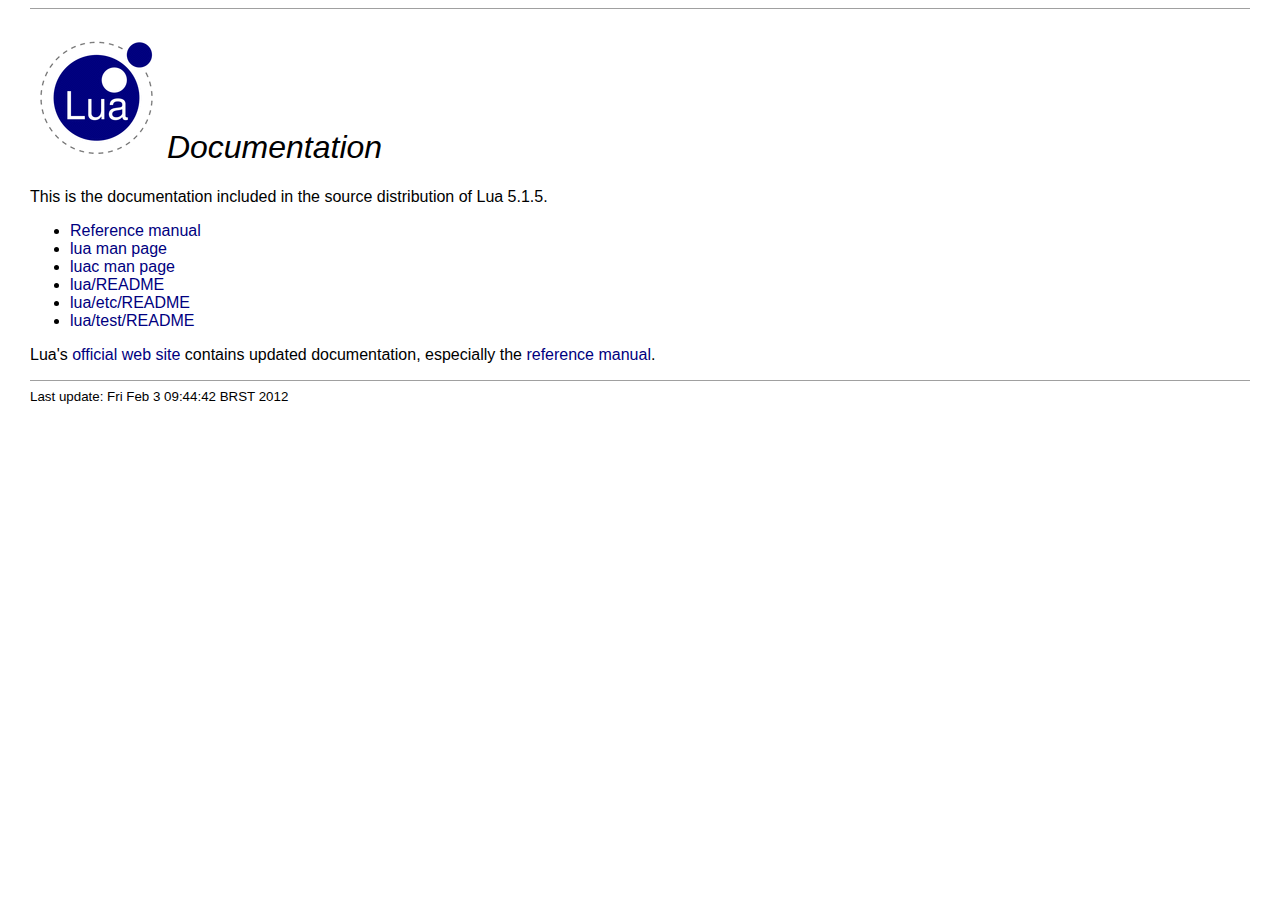
<file: redis-5.0.5/deps/lua/doc/readme.html>
<HTML>
<HEAD>
<TITLE>Lua documentation</TITLE>
<LINK REL="stylesheet" TYPE="text/css" HREF="lua.css">
</HEAD>

<BODY>

<HR>
<H1>
<A HREF="http://www.lua.org/"><IMG SRC="logo.gif" ALT="Lua" BORDER=0></A>
Documentation
</H1>

This is the documentation included in the source distribution of Lua 5.1.5.

<UL>
<LI><A HREF="contents.html">Reference manual</A>
<LI><A HREF="lua.html">lua man page</A>
<LI><A HREF="luac.html">luac man page</A>
<LI><A HREF="../README">lua/README</A>
<LI><A HREF="../etc/README">lua/etc/README</A>
<LI><A HREF="../test/README">lua/test/README</A>
</UL>

Lua's
<A HREF="http://www.lua.org/">official web site</A>
contains updated documentation,
especially the
<A HREF="http://www.lua.org/manual/5.1/">reference manual</A>.
<P>

<HR>
<SMALL>
Last update:
Fri Feb  3 09:44:42 BRST 2012
</SMALL>

</BODY>
</HTML>
</file>
<file: redis-5.0.5/deps/lua/doc/lua.css>
body {
	color: #000000 ;
	background-color: #FFFFFF ;
	font-family: Helvetica, Arial, sans-serif ;
	text-align: justify ;
	margin-right: 30px ;
	margin-left: 30px ;
}

h1, h2, h3, h4 {
	font-family: Verdana, Geneva, sans-serif ;
	font-weight: normal ;
	font-style: italic ;
}

h2 {
	padding-top: 0.4em ;
	padding-bottom: 0.4em ;
	padding-left: 30px ;
	padding-right: 30px ;
	margin-left: -30px ;
	background-color: #E0E0FF ;
}

h3 {
	padding-left: 0.5em ;
	border-left: solid #E0E0FF 1em ;
}

table h3 {
	padding-left: 0px ;
	border-left: none ;
}

a:link {
	color: #000080 ;
	background-color: inherit ;
	text-decoration: none ;
}

a:visited {
	background-color: inherit ;
	text-decoration: none ;
}

a:link:hover, a:visited:hover {
	color: #000080 ;
	background-color: #E0E0FF ;
}

a:link:active, a:visited:active {
	color: #FF0000 ;
}

hr {
	border: 0 ;
	height: 1px ;
	color: #a0a0a0 ;
	background-color: #a0a0a0 ;
}

:target {
	background-color: #F8F8F8 ;
	padding: 8px ;
	border: solid #a0a0a0 2px ;
}

.footer {
	color: gray ;
	font-size: small ;
}

input[type=text] {
	border: solid #a0a0a0 2px ;
	border-radius: 2em ;
	-moz-border-radius: 2em ;
	background-image: url('images/search.png') ;
	background-repeat: no-repeat;
	background-position: 4px center ;
	padding-left: 20px ;
	height: 2em ;
}
</file>
<file: redis-5.0.5/deps/lua/doc/manual.css>
h3 code {
	font-family: inherit ;
	font-size: inherit ;
}

pre, code {
	font-size: 12pt ;
}

span.apii {
	float: right ;
	font-family: inherit ;
	font-style: normal ;
	font-size: small ;
	color: gray ;
}

p+h1, ul+h1 {
	padding-top: 0.4em ;
	padding-bottom: 0.4em ;
	padding-left: 30px ;
	margin-left: -30px ;
	background-color: #E0E0FF ;
}
</file>
